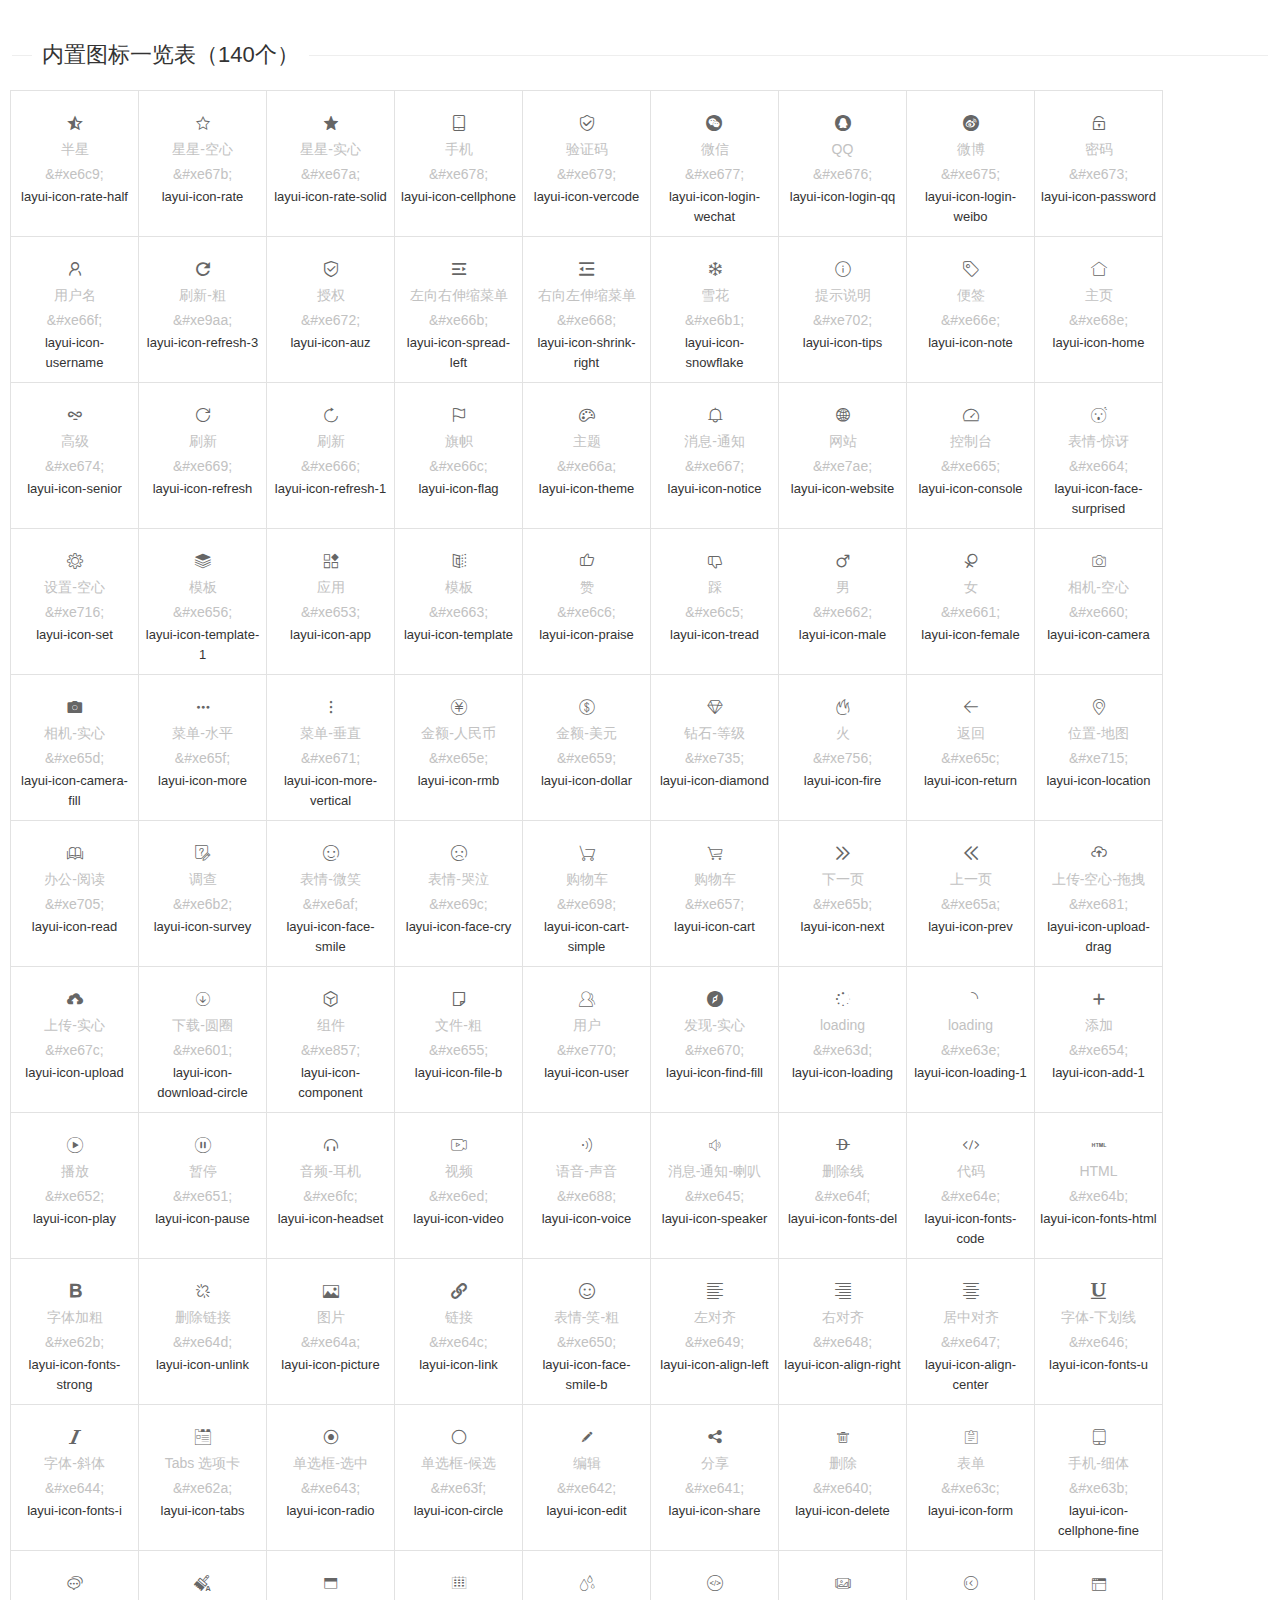
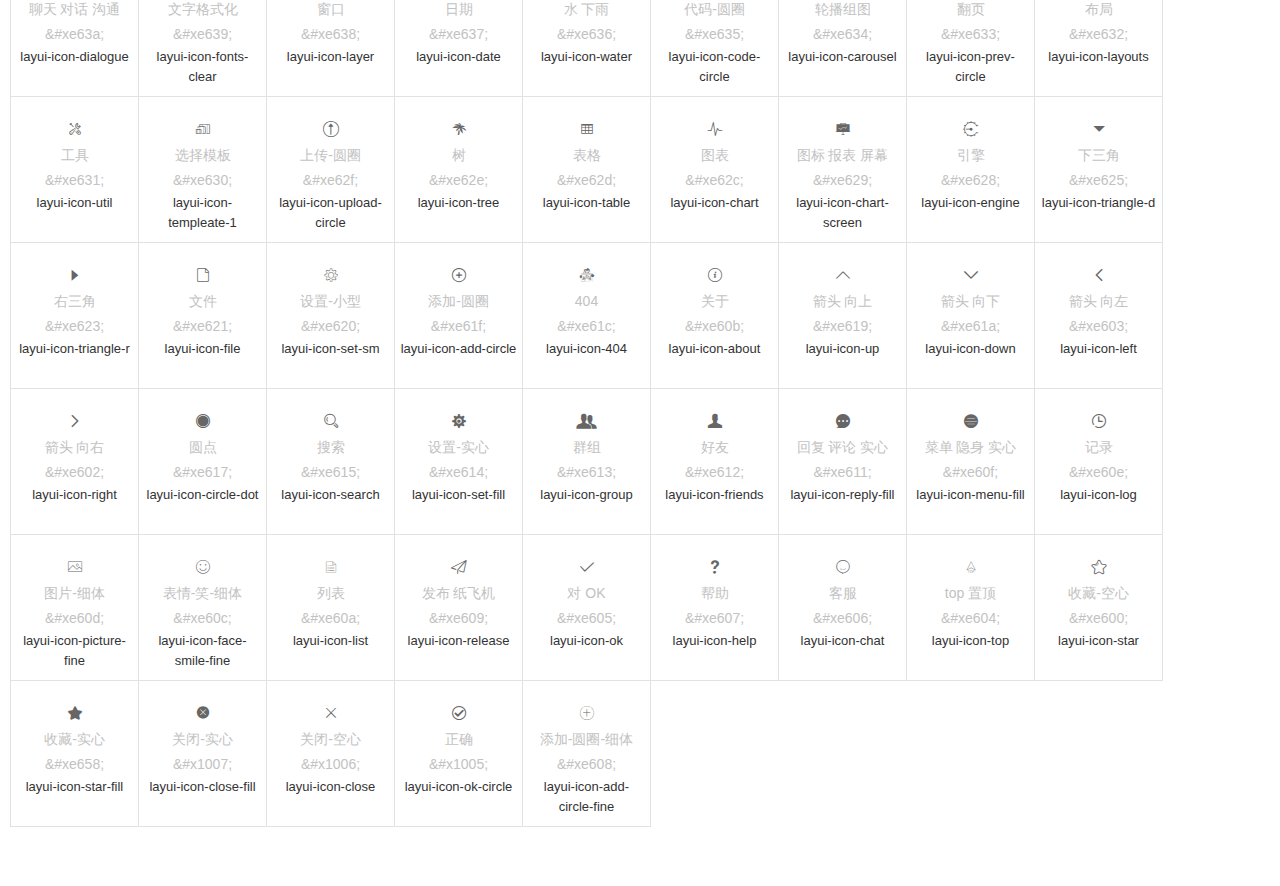
<file: src/main/resources/static/resources/page/icon.html>
<!DOCTYPE html>
<html>
<head>
	<meta charset="utf-8">
	<title>后台管理模板-图标</title>
	<meta name="renderer" content="webkit">
	<meta http-equiv="X-UA-Compatible" content="IE=edge,chrome=1">
	<meta name="viewport" content="width=device-width, initial-scale=1, maximum-scale=1">
	<meta name="apple-mobile-web-app-status-bar-style" content="black">
	<meta name="apple-mobile-web-app-capable" content="yes">
	<meta name="format-detection" content="telephone=no">
	<link rel="stylesheet" href="../../resources/layui/css/layui.css" media="all" />
	<link rel="stylesheet" href="../../resources/css/public.css" media="all" />
	<style type="text/css">
	
.site-title{ margin: 30px 0 20px;}
.site-title fieldset{border: none; padding: 0; border-top: 1px solid #eee;}
.site-title fieldset legend{margin-left: 20px;  padding: 0 10px; font-size: 22px; font-weight: 300;}

.site-text a{color: #01AAED;}
.site-h1{margin-bottom: 20px; line-height: 60px; padding-bottom: 10px; color: #393D49; border-bottom: 1px solid #eee;  font-size: 28px; font-weight: 300;}
.site-h1 .layui-icon{position: relative; top: 5px; font-size: 50px; margin-right: 10px;}
.site-text{position:relative;}
.site-text p{margin-bottom: 10px;  line-height:22px;}
.site-text em{padding: 0 3px; font-weight: 500; font-style: italic; color: #666;}
.site-text code{margin:0 5px; padding: 3px 10px; border: 1px solid #e2e2e2; background-color: #fbfbfb; color: #666; border-radius: 2px;}

.site-table{width: 100%; margin: 10px 0;}
.site-table thead{background-color:#f2f2f2; }
.site-table th, 
.site-table td{padding: 6px 15px; min-height: 20px; line-height: 20px; border:1px solid #ddd; font-size: 14px; font-weight: 400;}
.site-table tr:nth-child(even){background: #fbfbfb;}

.site-block{padding: 20px; border: 1px solid #eee;}
.site-block .layui-form{margin-right: 200px;}

/* 鏇存柊鏃ュ織 */
.site-changelog .layui-timeline-title h2{display: inline-block;}
.site-changelog .layui-timeline-title .layui-badge-rim{top: -2px; left: 10px;}

/* 棰滆壊 */
.site-doc-color{font-size: 0;}
.site-doc-color li{display: inline-block; vertical-align: middle; width: 180px; margin-left: 20px; margin-bottom: 20px; padding: 20px 10px; color: #fff; text-align: center; border-radius: 2px; line-height: 22px; font-size: 14px;}
.site-doc-color li p[tips]{opacity: 0.8; font-size: 12px;}

.site-doc-necolor li{width: 108px; margin-top: 15px; margin-left: 0; border-radius: 0;}

.site-doc-bgcolor li{padding: 10px;}

/* 瀹牸 */
.site-doc-icon{margin-bottom: 50px; font-size: 0;}
.site-doc-icon li{display: inline-block; vertical-align: middle; width: 127px; height: 105px; line-height: 25px; padding: 20px 0; margin-right: -1px; margin-bottom: -1px; border: 1px solid #e2e2e2; font-size: 14px; text-align: center; color: #666; transition: all .3s; -webkit-transition: all .3s;}
.site-doc-anim li{height: auto;}
.site-doc-icon li .layui-icon{display: inline-block; font-size: 36px;}

.site-doc-icon li .doc-icon-name,
.site-doc-icon li .doc-icon-code{color: #c2c2c2;}
.site-doc-icon li .doc-icon-fontclass{height: 40px; line-height: 20px; padding: 0 5px; font-size: 13px; color: #333; }
.site-doc-icon li:hover{background-color: #f2f2f2; color: #000;}
	</style>
</head>
<body class="childrenBody">
	<div class="site-title">
      <fieldset><legend><a name="table">内置图标一览表（140个）</a></legend></fieldset>
    </div>
    <ul class="site-doc-icon">
      <li>
        <i class="layui-icon layui-icon-rate-half"></i>
        <div class="doc-icon-name">半星</div>
        <div class="doc-icon-code">&amp;#xe6c9;</div>
        <div class="doc-icon-fontclass">layui-icon-rate-half</div>
      </li>
      <li>
        <i class="layui-icon layui-icon-rate"></i>
        <div class="doc-icon-name">星星-空心</div>
        <div class="doc-icon-code">&amp;#xe67b;</div>
        <div class="doc-icon-fontclass">layui-icon-rate</div>
      </li>
      <li>
        <i class="layui-icon layui-icon-rate-solid"></i>
        <div class="doc-icon-name">星星-实心</div>
        <div class="doc-icon-code">&amp;#xe67a;</div>
        <div class="doc-icon-fontclass">layui-icon-rate-solid</div>
      </li>
      <li>
        <i class="layui-icon layui-icon-cellphone"></i>
        <div class="doc-icon-name">手机</div>
        <div class="doc-icon-code">&amp;#xe678;</div>
        <div class="doc-icon-fontclass">layui-icon-cellphone</div>
      </li>
      <li>
        <i class="layui-icon layui-icon-vercode"></i>
        <div class="doc-icon-name">验证码</div>
        <div class="doc-icon-code">&amp;#xe679;</div>
        <div class="doc-icon-fontclass">layui-icon-vercode</div>
      </li>
      <li>
        <i class="layui-icon layui-icon-login-wechat"></i>
        <div class="doc-icon-name">微信</div>
        <div class="doc-icon-code">&amp;#xe677;</div>
        <div class="doc-icon-fontclass">layui-icon-login-wechat</div>
      </li>
      <li>
        <i class="layui-icon layui-icon-login-qq"></i>
        <div class="doc-icon-name">QQ</div>
        <div class="doc-icon-code">&amp;#xe676;</div>
        <div class="doc-icon-fontclass">layui-icon-login-qq</div>
      </li>
      
      <li>
        <i class="layui-icon layui-icon-login-weibo"></i>
        <div class="doc-icon-name">微博</div>
        <div class="doc-icon-code">&amp;#xe675;</div>
        <div class="doc-icon-fontclass">layui-icon-login-weibo</div>
      </li>
      <li>
        <i class="layui-icon layui-icon-password"></i>
        <div class="doc-icon-name">密码</div>
        <div class="doc-icon-code">&amp;#xe673;</div>
        <div class="doc-icon-fontclass">layui-icon-password</div>
      </li>
      <li>
        <i class="layui-icon layui-icon-username"></i>
        <div class="doc-icon-name">用户名</div>
        <div class="doc-icon-code">&amp;#xe66f;</div>
        <div class="doc-icon-fontclass">layui-icon-username</div>
      </li>
      <li>
        <i class="layui-icon layui-icon-refresh-3"></i>
        <div class="doc-icon-name">刷新-粗</div>
        <div class="doc-icon-code">&amp;#xe9aa;</div>
        <div class="doc-icon-fontclass">layui-icon-refresh-3</div>
      </li>
      <li>
        <i class="layui-icon layui-icon-auz"></i>
        <div class="doc-icon-name">授权</div>
        <div class="doc-icon-code">&amp;#xe672;</div>
        <div class="doc-icon-fontclass">layui-icon-auz</div>
      </li>
      <li>
        <i class="layui-icon layui-icon-spread-left"></i>
        <div class="doc-icon-name">左向右伸缩菜单</div>
        <div class="doc-icon-code">&amp;#xe66b;</div>
        <div class="doc-icon-fontclass">layui-icon-spread-left</div>
      </li>
      <li>
        <i class="layui-icon layui-icon-shrink-right"></i>
        <div class="doc-icon-name">右向左伸缩菜单</div>
        <div class="doc-icon-code">&amp;#xe668;</div>
        <div class="doc-icon-fontclass">layui-icon-shrink-right</div>
      </li>
      
      <li>
        <i class="layui-icon layui-icon-snowflake"></i>
        <div class="doc-icon-name">雪花</div>
        <div class="doc-icon-code">&amp;#xe6b1;</div>
        <div class="doc-icon-fontclass">layui-icon-snowflake</div>
      </li>
      <li>
        <i class="layui-icon layui-icon-tips"></i>
        <div class="doc-icon-name">提示说明</div>
        <div class="doc-icon-code">&amp;#xe702;</div>
        <div class="doc-icon-fontclass">layui-icon-tips</div>
      </li>
      <li>
        <i class="layui-icon layui-icon-note"></i>
        <div class="doc-icon-name">便签</div>
        <div class="doc-icon-code">&amp;#xe66e;</div>
        <div class="doc-icon-fontclass">layui-icon-note</div>
      </li>
      <li>
        <i class="layui-icon layui-icon-home"></i>
        <div class="doc-icon-name">主页</div>
        <div class="doc-icon-code">&amp;#xe68e;</div>
        <div class="doc-icon-fontclass">layui-icon-home</div>
      </li>
      <li>
        <i class="layui-icon layui-icon-senior"></i>
        <div class="doc-icon-name">高级</div>
        <div class="doc-icon-code">&amp;#xe674;</div>
        <div class="doc-icon-fontclass">layui-icon-senior</div>
      </li>
      <li>
        <i class="layui-icon layui-icon-refresh"></i>
        <div class="doc-icon-name">刷新</div>
        <div class="doc-icon-code">&amp;#xe669;</div>
        <div class="doc-icon-fontclass">layui-icon-refresh</div>
      </li>
      <li>
        <i class="layui-icon layui-icon-refresh-1"></i>
        <div class="doc-icon-name">刷新</div>
        <div class="doc-icon-code">&amp;#xe666;</div>
        <div class="doc-icon-fontclass">layui-icon-refresh-1</div>
      </li>
      <li>
        <i class="layui-icon layui-icon-flag"></i>
        <div class="doc-icon-name">旗帜</div>
        <div class="doc-icon-code">&amp;#xe66c;</div>
        <div class="doc-icon-fontclass">layui-icon-flag</div>
      </li>
      <li>
        <i class="layui-icon layui-icon-theme"></i>
        <div class="doc-icon-name">主题</div>
        <div class="doc-icon-code">&amp;#xe66a;</div>
        <div class="doc-icon-fontclass">layui-icon-theme</div>
      </li>
      <li>
        <i class="layui-icon layui-icon-notice"></i>
        <div class="doc-icon-name">消息-通知</div>
        <div class="doc-icon-code">&amp;#xe667;</div>
        <div class="doc-icon-fontclass">layui-icon-notice</div>
      </li>
      <li>
        <i class="layui-icon layui-icon-website"></i>
        <div class="doc-icon-name">网站</div>
        <div class="doc-icon-code">&amp;#xe7ae;</div>
        <div class="doc-icon-fontclass">layui-icon-website</div>
      </li>
      <li>
        <i class="layui-icon layui-icon-console"></i>
        <div class="doc-icon-name">控制台</div>
        <div class="doc-icon-code">&amp;#xe665;</div>
        <div class="doc-icon-fontclass">layui-icon-console</div>
      </li>
      <li>
        <i class="layui-icon layui-icon-face-surprised"></i>
        <div class="doc-icon-name">表情-惊讶</div>
        <div class="doc-icon-code">&amp;#xe664;</div>
        <div class="doc-icon-fontclass">layui-icon-face-surprised</div>
      </li>
      <li>
        <i class="layui-icon layui-icon-set"></i>
        <div class="doc-icon-name">设置-空心</div>
        <div class="doc-icon-code">&amp;#xe716;</div>
        <div class="doc-icon-fontclass">layui-icon-set</div>
      </li>
      
      <li>
        <i class="layui-icon layui-icon-template-1"></i>
        <div class="doc-icon-name">模板</div>
        <div class="doc-icon-code">&amp;#xe656;</div>
        <div class="doc-icon-fontclass">layui-icon-template-1</div>
      </li>
      <li>
        <i class="layui-icon layui-icon-app"></i>
        <div class="doc-icon-name">应用</div>
        <div class="doc-icon-code">&amp;#xe653;</div>
        <div class="doc-icon-fontclass">layui-icon-app</div>
      </li>
      <li>
        <i class="layui-icon layui-icon-template"></i>
        <div class="doc-icon-name">模板</div>
        <div class="doc-icon-code">&amp;#xe663;</div>
        <div class="doc-icon-fontclass">layui-icon-template</div>
      </li>
      <li>
        <i class="layui-icon layui-icon-praise"></i>
        <div class="doc-icon-name">赞</div>
        <div class="doc-icon-code">&amp;#xe6c6;</div>
        <div class="doc-icon-fontclass">layui-icon-praise</div>
      </li>
      <li>
        <i class="layui-icon layui-icon-tread"></i>
        <div class="doc-icon-name">踩</div>
        <div class="doc-icon-code">&amp;#xe6c5;</div>
        <div class="doc-icon-fontclass">layui-icon-tread</div>
      </li>
      <li>
        <i class="layui-icon layui-icon-male"></i>
        <div class="doc-icon-name">男</div>
        <div class="doc-icon-code">&amp;#xe662;</div>
        <div class="doc-icon-fontclass">layui-icon-male</div>
      </li>
      
      <li>
        <i class="layui-icon layui-icon-female"></i>
        <div class="doc-icon-name">女</div>
        <div class="doc-icon-code">&amp;#xe661;</div>
        <div class="doc-icon-fontclass">layui-icon-female</div>
      </li>
      <li>
        <i class="layui-icon layui-icon-camera"></i>
        <div class="doc-icon-name">相机-空心</div>
        <div class="doc-icon-code">&amp;#xe660;</div>
        <div class="doc-icon-fontclass">layui-icon-camera</div>
      </li>
      <li>
        <i class="layui-icon layui-icon-camera-fill"></i>
        <div class="doc-icon-name">相机-实心</div>
        <div class="doc-icon-code">&amp;#xe65d;</div>
        <div class="doc-icon-fontclass">layui-icon-camera-fill</div>
      </li>
      <li>
        <i class="layui-icon layui-icon-more"></i>
        <div class="doc-icon-name">菜单-水平</div>
        <div class="doc-icon-code">&amp;#xe65f;</div>
        <div class="doc-icon-fontclass">layui-icon-more</div>
      </li>
      <li>
        <i class="layui-icon layui-icon-more-vertical"></i>
        <div class="doc-icon-name">菜单-垂直</div>
        <div class="doc-icon-code">&amp;#xe671;</div>
        <div class="doc-icon-fontclass">layui-icon-more-vertical</div>
      </li>
      <li>
        <i class="layui-icon layui-icon-rmb"></i>
        <div class="doc-icon-name">金额-人民币</div>
        <div class="doc-icon-code">&amp;#xe65e;</div>
        <div class="doc-icon-fontclass">layui-icon-rmb</div>
      </li>
      <li>
        <i class="layui-icon layui-icon-dollar"></i>
        <div class="doc-icon-name">金额-美元</div>
        <div class="doc-icon-code">&amp;#xe659;</div>
        <div class="doc-icon-fontclass">layui-icon-dollar</div>
      </li>
      <li>
        <i class="layui-icon layui-icon-diamond"></i>
        <div class="doc-icon-name">钻石-等级</div>
        <div class="doc-icon-code">&amp;#xe735;</div>
        <div class="doc-icon-fontclass">layui-icon-diamond</div>
      </li>
      
      <li>
        <i class="layui-icon layui-icon-fire"></i>
        <div class="doc-icon-name">火</div>
        <div class="doc-icon-code">&amp;#xe756;</div>
        <div class="doc-icon-fontclass">layui-icon-fire</div>
      </li>
      <li>
        <i class="layui-icon layui-icon-return"></i>
        <div class="doc-icon-name">返回</div>
        <div class="doc-icon-code">&amp;#xe65c;</div>
        <div class="doc-icon-fontclass">layui-icon-return</div>
      </li>
      <li>
        <i class="layui-icon layui-icon-location"></i>
        <div class="doc-icon-name">位置-地图</div>
        <div class="doc-icon-code">&amp;#xe715;</div>
        <div class="doc-icon-fontclass">layui-icon-location</div>
      </li>
      <li>
        <i class="layui-icon layui-icon-read"></i>
        <div class="doc-icon-name">办公-阅读</div>
        <div class="doc-icon-code">&amp;#xe705;</div>
        <div class="doc-icon-fontclass">layui-icon-read</div>
      </li>
      <li>
        <i class="layui-icon layui-icon-survey"></i>
        <div class="doc-icon-name">调查</div>
        <div class="doc-icon-code">&amp;#xe6b2;</div>
        <div class="doc-icon-fontclass">layui-icon-survey</div>
      </li>
      <li>
        <i class="layui-icon layui-icon-face-smile"></i>
        <div class="doc-icon-name">表情-微笑</div>
        <div class="doc-icon-code">&amp;#xe6af;</div>
        <div class="doc-icon-fontclass">layui-icon-face-smile</div>
      </li>
      <li>
        <i class="layui-icon layui-icon-face-cry"></i>
        <div class="doc-icon-name">表情-哭泣</div>
        <div class="doc-icon-code">&amp;#xe69c;</div>
        <div class="doc-icon-fontclass">layui-icon-face-cry</div>
      </li>
      
      <li>
        <i class="layui-icon layui-icon-cart-simple"></i>
        <div class="doc-icon-name">购物车</div>
        <div class="doc-icon-code">&amp;#xe698;</div>
        <div class="doc-icon-fontclass">layui-icon-cart-simple</div>
      </li>
      <li>
        <i class="layui-icon layui-icon-cart"></i>
        <div class="doc-icon-name">购物车</div>
        <div class="doc-icon-code">&amp;#xe657;</div>
        <div class="doc-icon-fontclass">layui-icon-cart</div>
      </li>
      <li>
        <i class="layui-icon layui-icon-next"></i>
        <div class="doc-icon-name">下一页</div>
        <div class="doc-icon-code">&amp;#xe65b;</div>
        <div class="doc-icon-fontclass">layui-icon-next</div>
      </li>
      <li>
        <i class="layui-icon layui-icon-prev"></i>
        <div class="doc-icon-name">上一页</div>
        <div class="doc-icon-code">&amp;#xe65a;</div>
        <div class="doc-icon-fontclass">layui-icon-prev</div>
      </li>
      <li>
        <i class="layui-icon layui-icon-upload-drag"></i>
        <div class="doc-icon-name">上传-空心-拖拽</div>
        <div class="doc-icon-code">&amp;#xe681;</div>
        <div class="doc-icon-fontclass">layui-icon-upload-drag</div>
      </li>
      <li>
        <i class="layui-icon layui-icon-upload"></i>
        <div class="doc-icon-name">上传-实心</div>
        <div class="doc-icon-code">&amp;#xe67c;</div>
        <div class="doc-icon-fontclass">layui-icon-upload</div>
      </li>
      <li>
        <i class="layui-icon layui-icon-download-circle"></i>
        <div class="doc-icon-name">下载-圆圈</div>
        <div class="doc-icon-code">&amp;#xe601;</div>
        <div class="doc-icon-fontclass">layui-icon-download-circle</div>
      </li>
      
      <li>
        <i class="layui-icon layui-icon-component"></i>
        <div class="doc-icon-name">组件</div>
        <div class="doc-icon-code">&amp;#xe857;</div>
        <div class="doc-icon-fontclass">layui-icon-component</div>
      </li>
      <li>
        <i class="layui-icon layui-icon-file-b"></i>
        <div class="doc-icon-name">文件-粗</div>
        <div class="doc-icon-code">&amp;#xe655;</div>
        <div class="doc-icon-fontclass">layui-icon-file-b</div>
      </li>
      <li>
        <i class="layui-icon layui-icon-user"></i>
        <div class="doc-icon-name">用户</div>
        <div class="doc-icon-code">&amp;#xe770;</div>
        <div class="doc-icon-fontclass">layui-icon-user</div>
      </li>
      <li>
        <i class="layui-icon layui-icon-find-fill"></i>
        <div class="doc-icon-name">发现-实心</div>
        <div class="doc-icon-code">&amp;#xe670;</div>
        <div class="doc-icon-fontclass">layui-icon-find-fill</div>
      </li>
      <li>
        <i class="layui-icon layui-icon-loading layui-icon layui-anim layui-anim-rotate layui-anim-loop"></i>
        <div class="doc-icon-name">loading</div>
        <div class="doc-icon-code">&amp;#xe63d;</div>
        <div class="doc-icon-fontclass">layui-icon-loading</div>
      </li>
      <li>
        <i class="layui-icon layui-icon-loading-1 layui-icon layui-anim layui-anim-rotate layui-anim-loop"></i>
        <div class="doc-icon-name">loading</div>
        <div class="doc-icon-code">&amp;#xe63e;</div>
        <div class="doc-icon-fontclass">layui-icon-loading-1</div>
      </li>
      <li>
        <i class="layui-icon layui-icon-add-1"></i>
        <div class="doc-icon-name">添加</div>
        <div class="doc-icon-code">&amp;#xe654;</div>
        <div class="doc-icon-fontclass">layui-icon-add-1</div>
      </li>
      
      <li>
        <i class="layui-icon layui-icon-play"></i>
        <div class="doc-icon-name">播放</div>
        <div class="doc-icon-code">&amp;#xe652;</div>
        <div class="doc-icon-fontclass">layui-icon-play</div>
      </li>
      <li>
        <i class="layui-icon layui-icon-pause"></i>
        <div class="doc-icon-name">暂停</div>
        <div class="doc-icon-code">&amp;#xe651;</div>
        <div class="doc-icon-fontclass">layui-icon-pause</div>
      </li>
      <li>
        <i class="layui-icon layui-icon-headset"></i>
        <div class="doc-icon-name">音频-耳机</div>
        <div class="doc-icon-code">&amp;#xe6fc;</div>
        <div class="doc-icon-fontclass">layui-icon-headset</div>
      </li>
      <li>
        <i class="layui-icon layui-icon-video"></i>
        <div class="doc-icon-name">视频</div>
        <div class="doc-icon-code">&amp;#xe6ed;</div>
        <div class="doc-icon-fontclass">layui-icon-video</div>
      </li>
      <li>
        <i class="layui-icon layui-icon-voice"></i>
        <div class="doc-icon-name">语音-声音</div>
        <div class="doc-icon-code">&amp;#xe688;</div>
        <div class="doc-icon-fontclass">layui-icon-voice</div>
      </li>
      <li>
        <i class="layui-icon layui-icon-speaker"></i>
        <div class="doc-icon-name">消息-通知-喇叭</div>
        <div class="doc-icon-code">&amp;#xe645;</div>
        <div class="doc-icon-fontclass">layui-icon-speaker</div>
      </li>
      <li>
        <i class="layui-icon layui-icon-fonts-del"></i>
        <div class="doc-icon-name">删除线</div>
        <div class="doc-icon-code">&amp;#xe64f;</div>
        <div class="doc-icon-fontclass">layui-icon-fonts-del</div>
      </li>
      
      <li>
        <i class="layui-icon layui-icon-fonts-code"></i>
        <div class="doc-icon-name">代码</div>
        <div class="doc-icon-code">&amp;#xe64e;</div>
        <div class="doc-icon-fontclass">layui-icon-fonts-code</div>
      </li>
      <li>
        <i class="layui-icon layui-icon-fonts-html"></i>
        <div class="doc-icon-name">HTML</div>
        <div class="doc-icon-code">&amp;#xe64b;</div>
        <div class="doc-icon-fontclass">layui-icon-fonts-html</div>
      </li>
      <li>
        <i class="layui-icon layui-icon-fonts-strong"></i>
        <div class="doc-icon-name">字体加粗</div>
        <div class="doc-icon-code">&amp;#xe62b;</div>
        <div class="doc-icon-fontclass">layui-icon-fonts-strong</div>
      </li>
      <li>
        <i class="layui-icon layui-icon-unlink"></i>
        <div class="doc-icon-name">删除链接</div>
        <div class="doc-icon-code">&amp;#xe64d;</div>
        <div class="doc-icon-fontclass">layui-icon-unlink</div>
      </li>
      <li>
        <i class="layui-icon layui-icon-picture"></i>
        <div class="doc-icon-name">图片</div>
        <div class="doc-icon-code">&amp;#xe64a;</div>
        <div class="doc-icon-fontclass">layui-icon-picture</div>
      </li>
      <li>
        <i class="layui-icon layui-icon-link"></i>
        <div class="doc-icon-name">链接</div>
        <div class="doc-icon-code">&amp;#xe64c;</div>
        <div class="doc-icon-fontclass">layui-icon-link</div>
      </li>
      <li>
        <i class="layui-icon layui-icon-face-smile-b"></i>
        <div class="doc-icon-name">表情-笑-粗</div>
        <div class="doc-icon-code">&amp;#xe650;</div>
        <div class="doc-icon-fontclass">layui-icon-face-smile-b</div>
      </li>
      
      <li>
        <i class="layui-icon layui-icon-align-left"></i>
        <div class="doc-icon-name">左对齐</div>
        <div class="doc-icon-code">&amp;#xe649;</div>
        <div class="doc-icon-fontclass">layui-icon-align-left</div>
      </li>
      <li>
        <i class="layui-icon layui-icon-align-right"></i>
        <div class="doc-icon-name">右对齐</div>
        <div class="doc-icon-code">&amp;#xe648;</div>
        <div class="doc-icon-fontclass">layui-icon-align-right</div>
      </li>
      <li>
        <i class="layui-icon layui-icon-align-center"></i>
        <div class="doc-icon-name">居中对齐</div>
        <div class="doc-icon-code">&amp;#xe647;</div>
        <div class="doc-icon-fontclass">layui-icon-align-center</div>
      </li>
      <li>
        <i class="layui-icon layui-icon-fonts-u"></i>
        <div class="doc-icon-name">字体-下划线</div>
        <div class="doc-icon-code">&amp;#xe646;</div>
        <div class="doc-icon-fontclass">layui-icon-fonts-u</div>
      </li>
      <li>
        <i class="layui-icon layui-icon-fonts-i"></i>
        <div class="doc-icon-name">字体-斜体</div>
        <div class="doc-icon-code">&amp;#xe644;</div>
        <div class="doc-icon-fontclass">layui-icon-fonts-i</div>
      </li>
      <li>
        <i class="layui-icon layui-icon-tabs"></i>
        <div class="doc-icon-name">Tabs 选项卡</div>
        <div class="doc-icon-code">&amp;#xe62a;</div>
        <div class="doc-icon-fontclass">layui-icon-tabs</div>
      </li>
      <li>
        <i class="layui-icon layui-icon-radio"></i>
        <div class="doc-icon-name">单选框-选中</div>
        <div class="doc-icon-code">&amp;#xe643;</div>
        <div class="doc-icon-fontclass">layui-icon-radio</div>
      </li>
      
      <li>
        <i class="layui-icon layui-icon-circle"></i>
        <div class="doc-icon-name">单选框-候选</div>
        <div class="doc-icon-code">&amp;#xe63f;</div>
        <div class="doc-icon-fontclass">layui-icon-circle</div>
      </li>
      <li>
        <i class="layui-icon layui-icon-edit"></i>
        <div class="doc-icon-name">编辑</div>
        <div class="doc-icon-code">&amp;#xe642;</div>
        <div class="doc-icon-fontclass">layui-icon-edit</div>
      </li>
      <li>
        <i class="layui-icon layui-icon-share"></i>
        <div class="doc-icon-name">分享</div>
        <div class="doc-icon-code">&amp;#xe641;</div>
        <div class="doc-icon-fontclass">layui-icon-share</div>
      </li>
      <li>
        <i class="layui-icon layui-icon-delete"></i>
        <div class="doc-icon-name">删除</div>
        <div class="doc-icon-code">&amp;#xe640;</div>
        <div class="doc-icon-fontclass">layui-icon-delete</div>
      </li>
      <li>
        <i class="layui-icon layui-icon-form"></i>
        <div class="doc-icon-name">表单</div>
        <div class="doc-icon-code">&amp;#xe63c;</div>
        <div class="doc-icon-fontclass">layui-icon-form</div>
      </li>
      <li>
        <i class="layui-icon layui-icon-cellphone-fine"></i>
        <div class="doc-icon-name">手机-细体</div>
        <div class="doc-icon-code">&amp;#xe63b;</div>
        <div class="doc-icon-fontclass">layui-icon-cellphone-fine</div>
      </li>
      <li>
        <i class="layui-icon layui-icon-dialogue"></i>
        <div class="doc-icon-name">聊天 对话 沟通</div>
        <div class="doc-icon-code">&amp;#xe63a;</div>
        <div class="doc-icon-fontclass">layui-icon-dialogue</div>
      </li>
      
      <li>
        <i class="layui-icon layui-icon-fonts-clear"></i>
        <div class="doc-icon-name">文字格式化</div>
        <div class="doc-icon-code">&amp;#xe639;</div>
        <div class="doc-icon-fontclass">layui-icon-fonts-clear</div>
      </li>
      <li>
        <i class="layui-icon layui-icon-layer"></i>
        <div class="doc-icon-name">窗口</div>
        <div class="doc-icon-code">&amp;#xe638;</div>
        <div class="doc-icon-fontclass">layui-icon-layer</div>
      </li>
      <li>
        <i class="layui-icon layui-icon-date"></i>
        <div class="doc-icon-name">日期</div>
        <div class="doc-icon-code">&amp;#xe637;</div>
        <div class="doc-icon-fontclass">layui-icon-date</div>
      </li>
      <li>
        <i class="layui-icon layui-icon-water"></i>
        <div class="doc-icon-name">水 下雨</div>
        <div class="doc-icon-code">&amp;#xe636;</div>
        <div class="doc-icon-fontclass">layui-icon-water</div>
      </li>
      <li>
        <i class="layui-icon layui-icon-code-circle"></i>
        <div class="doc-icon-name">代码-圆圈</div>
        <div class="doc-icon-code">&amp;#xe635;</div>
        <div class="doc-icon-fontclass">layui-icon-code-circle</div>
      </li>
      <li>
        <i class="layui-icon layui-icon-carousel"></i>
        <div class="doc-icon-name">轮播组图</div>
        <div class="doc-icon-code">&amp;#xe634;</div>
        <div class="doc-icon-fontclass">layui-icon-carousel</div>
      </li>
      <li>
        <i class="layui-icon layui-icon-prev-circle"></i>
        <div class="doc-icon-name">翻页</div>
        <div class="doc-icon-code">&amp;#xe633;</div>
        <div class="doc-icon-fontclass">layui-icon-prev-circle</div>
      </li>
      
      <li>
        <i class="layui-icon layui-icon-layouts"></i>
        <div class="doc-icon-name">布局</div>
        <div class="doc-icon-code">&amp;#xe632;</div>
        <div class="doc-icon-fontclass">layui-icon-layouts</div>
      </li>
      <li>
        <i class="layui-icon layui-icon-util"></i>
        <div class="doc-icon-name">工具</div>
        <div class="doc-icon-code">&amp;#xe631;</div>
        <div class="doc-icon-fontclass">layui-icon-util</div>
      </li>
      <li>
        <i class="layui-icon layui-icon-templeate-1"></i>
        <div class="doc-icon-name">选择模板</div>
        <div class="doc-icon-code">&amp;#xe630;</div>
        <div class="doc-icon-fontclass">layui-icon-templeate-1</div>
      </li>
      <li>
        <i class="layui-icon layui-icon-upload-circle"></i>
        <div class="doc-icon-name">上传-圆圈</div>
        <div class="doc-icon-code">&amp;#xe62f;</div>
        <div class="doc-icon-fontclass">layui-icon-upload-circle</div>
      </li>
      <li>
        <i class="layui-icon layui-icon-tree"></i>
        <div class="doc-icon-name">树</div>
        <div class="doc-icon-code">&amp;#xe62e;</div>
        <div class="doc-icon-fontclass">layui-icon-tree</div>
      </li>
      <li>
        <i class="layui-icon layui-icon-table"></i>
        <div class="doc-icon-name">表格</div>
        <div class="doc-icon-code">&amp;#xe62d;</div>
        <div class="doc-icon-fontclass">layui-icon-table</div>
      </li>
      <li>
        <i class="layui-icon layui-icon-chart"></i>
        <div class="doc-icon-name">图表</div>
        <div class="doc-icon-code">&amp;#xe62c;</div>
        <div class="doc-icon-fontclass">layui-icon-chart</div>
      </li>
      
      <li>
        <i class="layui-icon layui-icon-chart-screen"></i>
        <div class="doc-icon-name">图标 报表 屏幕</div>
        <div class="doc-icon-code">&amp;#xe629;</div>
        <div class="doc-icon-fontclass">layui-icon-chart-screen</div>
      </li>
      <li>
        <i class="layui-icon layui-icon-engine"></i>
        <div class="doc-icon-name">引擎</div>
        <div class="doc-icon-code">&amp;#xe628;</div>
        <div class="doc-icon-fontclass">layui-icon-engine</div>
      </li>
      <li>
        <i class="layui-icon layui-icon-triangle-d"></i>
        <div class="doc-icon-name">下三角</div>
        <div class="doc-icon-code">&amp;#xe625;</div>
        <div class="doc-icon-fontclass">layui-icon-triangle-d</div>
      </li>
      <li>
        <i class="layui-icon layui-icon-triangle-r"></i>
        <div class="doc-icon-name">右三角</div>
        <div class="doc-icon-code">&amp;#xe623;</div>
        <div class="doc-icon-fontclass">layui-icon-triangle-r</div>
      </li>
      <li>
        <i class="layui-icon layui-icon-file"></i>
        <div class="doc-icon-name">文件</div>
        <div class="doc-icon-code">&amp;#xe621;</div>
        <div class="doc-icon-fontclass">layui-icon-file</div>
      </li>
      <li>
        <i class="layui-icon layui-icon-set-sm"></i>
        <div class="doc-icon-name">设置-小型</div>
        <div class="doc-icon-code">&amp;#xe620;</div>
        <div class="doc-icon-fontclass">layui-icon-set-sm</div>
      </li>
      <li>
        <i class="layui-icon layui-icon-add-circle"></i>
        <div class="doc-icon-name">添加-圆圈</div>
        <div class="doc-icon-code">&amp;#xe61f;</div>
        <div class="doc-icon-fontclass">layui-icon-add-circle</div>
      </li>
      
      
      <li>
        <i class="layui-icon layui-icon-404"></i>
        <div class="doc-icon-name">404</div>
        <div class="doc-icon-code">&amp;#xe61c;</div>
        <div class="doc-icon-fontclass">layui-icon-404</div>
      </li>
      <li>
        <i class="layui-icon layui-icon-about"></i>
        <div class="doc-icon-name">关于</div>
        <div class="doc-icon-code">&amp;#xe60b;</div>
        <div class="doc-icon-fontclass">layui-icon-about</div>
      </li>
      <li>
        <i class="layui-icon layui-icon-up"></i>
        <div class="doc-icon-name">箭头 向上</div>
        <div class="doc-icon-code">&amp;#xe619;</div>
        <div class="doc-icon-fontclass">layui-icon-up</div>
      </li>
      <li>
        <i class="layui-icon layui-icon-down"></i>
        <div class="doc-icon-name">箭头 向下</div>
        <div class="doc-icon-code">&amp;#xe61a;</div>
        <div class="doc-icon-fontclass">layui-icon-down</div>
      </li>
      <li>
        <i class="layui-icon layui-icon-left"></i>
        <div class="doc-icon-name">箭头 向左</div>
        <div class="doc-icon-code">&amp;#xe603;</div>
        <div class="doc-icon-fontclass">layui-icon-left</div>
      </li>
      <li>
        <i class="layui-icon layui-icon-right"></i>
        <div class="doc-icon-name">箭头 向右</div>
        <div class="doc-icon-code">&amp;#xe602;</div>
        <div class="doc-icon-fontclass">layui-icon-right</div>
      </li>
      <li>
        <i class="layui-icon layui-icon-circle-dot"></i>
        <div class="doc-icon-name">圆点</div>
        <div class="doc-icon-code">&amp;#xe617;</div>
        <div class="doc-icon-fontclass">layui-icon-circle-dot</div>
      </li>
      
      <li>
        <i class="layui-icon layui-icon-search"></i>
        <div class="doc-icon-name">搜索</div>
        <div class="doc-icon-code">&amp;#xe615;</div>
        <div class="doc-icon-fontclass">layui-icon-search</div>
      </li>
      <li>
        <i class="layui-icon layui-icon-set-fill"></i>
        <div class="doc-icon-name">设置-实心</div>
        <div class="doc-icon-code">&amp;#xe614;</div>
        <div class="doc-icon-fontclass">layui-icon-set-fill</div>
      </li>
      <li>
        <i class="layui-icon layui-icon-group"></i>
        <div class="doc-icon-name">群组</div>
        <div class="doc-icon-code">&amp;#xe613;</div>
        <div class="doc-icon-fontclass">layui-icon-group</div>
      </li>
      <li>
        <i class="layui-icon layui-icon-friends"></i>
        <div class="doc-icon-name">好友</div>
        <div class="doc-icon-code">&amp;#xe612;</div>
        <div class="doc-icon-fontclass">layui-icon-friends</div>
      </li>
      <li>
        <i class="layui-icon layui-icon-reply-fill"></i>
        <div class="doc-icon-name">回复 评论 实心</div>
        <div class="doc-icon-code">&amp;#xe611;</div>
        <div class="doc-icon-fontclass">layui-icon-reply-fill</div>
      </li>
      <li>
        <i class="layui-icon layui-icon-menu-fill"></i>
        <div class="doc-icon-name">菜单 隐身 实心</div>
        <div class="doc-icon-code">&amp;#xe60f;</div>
        <div class="doc-icon-fontclass">layui-icon-menu-fill</div>
      </li>
      <li>
        <i class="layui-icon layui-icon-log"></i>
        <div class="doc-icon-name">记录</div>
        <div class="doc-icon-code">&amp;#xe60e;</div>
        <div class="doc-icon-fontclass">layui-icon-log</div>
      </li>
      
      <li>
        <i class="layui-icon layui-icon-picture-fine"></i>
        <div class="doc-icon-name">图片-细体</div>
        <div class="doc-icon-code">&amp;#xe60d;</div>
        <div class="doc-icon-fontclass">layui-icon-picture-fine</div>
      </li>
      <li>
        <i class="layui-icon layui-icon-face-smile-fine"></i>
        <div class="doc-icon-name">表情-笑-细体</div>
        <div class="doc-icon-code">&amp;#xe60c;</div>
        <div class="doc-icon-fontclass">layui-icon-face-smile-fine</div>
      </li>
      <li>
        <i class="layui-icon layui-icon-list"></i>
        <div class="doc-icon-name">列表</div>
        <div class="doc-icon-code">&amp;#xe60a;</div>
        <div class="doc-icon-fontclass">layui-icon-list</div>
      </li>
      <li>
        <i class="layui-icon layui-icon-release"></i>
        <div class="doc-icon-name">发布 纸飞机</div>
        <div class="doc-icon-code">&amp;#xe609;</div>
        <div class="doc-icon-fontclass">layui-icon-release</div>
      </li>
      <li>
        <i class="layui-icon layui-icon-ok"></i>
        <div class="doc-icon-name">对 OK</div>
        <div class="doc-icon-code">&amp;#xe605;</div>
        <div class="doc-icon-fontclass">layui-icon-ok</div>
      </li>
      <li>
        <i class="layui-icon layui-icon-help"></i>
        <div class="doc-icon-name">帮助</div>
        <div class="doc-icon-code">&amp;#xe607;</div>
        <div class="doc-icon-fontclass">layui-icon-help</div>
      </li>
      <li>
        <i class="layui-icon layui-icon-chat"></i>
        <div class="doc-icon-name">客服</div>
        <div class="doc-icon-code">&amp;#xe606;</div>
        <div class="doc-icon-fontclass">layui-icon-chat</div>
      </li>
      
      <li>
        <i class="layui-icon layui-icon-top"></i>
        <div class="doc-icon-name">top 置顶</div>
        <div class="doc-icon-code">&amp;#xe604;</div>
        <div class="doc-icon-fontclass">layui-icon-top</div>
      </li>
      <li>
        <i class="layui-icon layui-icon-star"></i>
        <div class="doc-icon-name">收藏-空心</div>
        <div class="doc-icon-code">&amp;#xe600;</div>
        <div class="doc-icon-fontclass">layui-icon-star</div>
      </li>
      <li>
        <i class="layui-icon layui-icon-star-fill"></i>
        <div class="doc-icon-name">收藏-实心</div>
        <div class="doc-icon-code">&amp;#xe658;</div>
        <div class="doc-icon-fontclass">layui-icon-star-fill</div>
      </li>
      <li>
        <i class="layui-icon layui-icon-close-fill"></i>
        <div class="doc-icon-name">关闭-实心</div>
        <div class="doc-icon-code">&amp;#x1007;</div>
        <div class="doc-icon-fontclass">layui-icon-close-fill</div>
      </li>
      <li>
        <i class="layui-icon layui-icon-close"></i>
        <div class="doc-icon-name">关闭-空心</div>
        <div class="doc-icon-code">&amp;#x1006;</div>
        <div class="doc-icon-fontclass">layui-icon-close</div>
      </li>
      <li>
        <i class="layui-icon layui-icon-ok-circle"></i>
        <div class="doc-icon-name">正确</div>
        <div class="doc-icon-code">&amp;#x1005;</div>
        <div class="doc-icon-fontclass">layui-icon-ok-circle</div>
      </li>
      <li>
        <i class="layui-icon layui-icon-add-circle-fine"></i>
        <div class="doc-icon-name">添加-圆圈-细体</div>
        <div class="doc-icon-code">&amp;#xe608;</div>
        <div class="doc-icon-fontclass">layui-icon-add-circle-fine</div>
      </li>
    </ul>
	<script type="text/javascript" src="../../resources/layui/layui.js"></script>
</body>
</html>
</file>
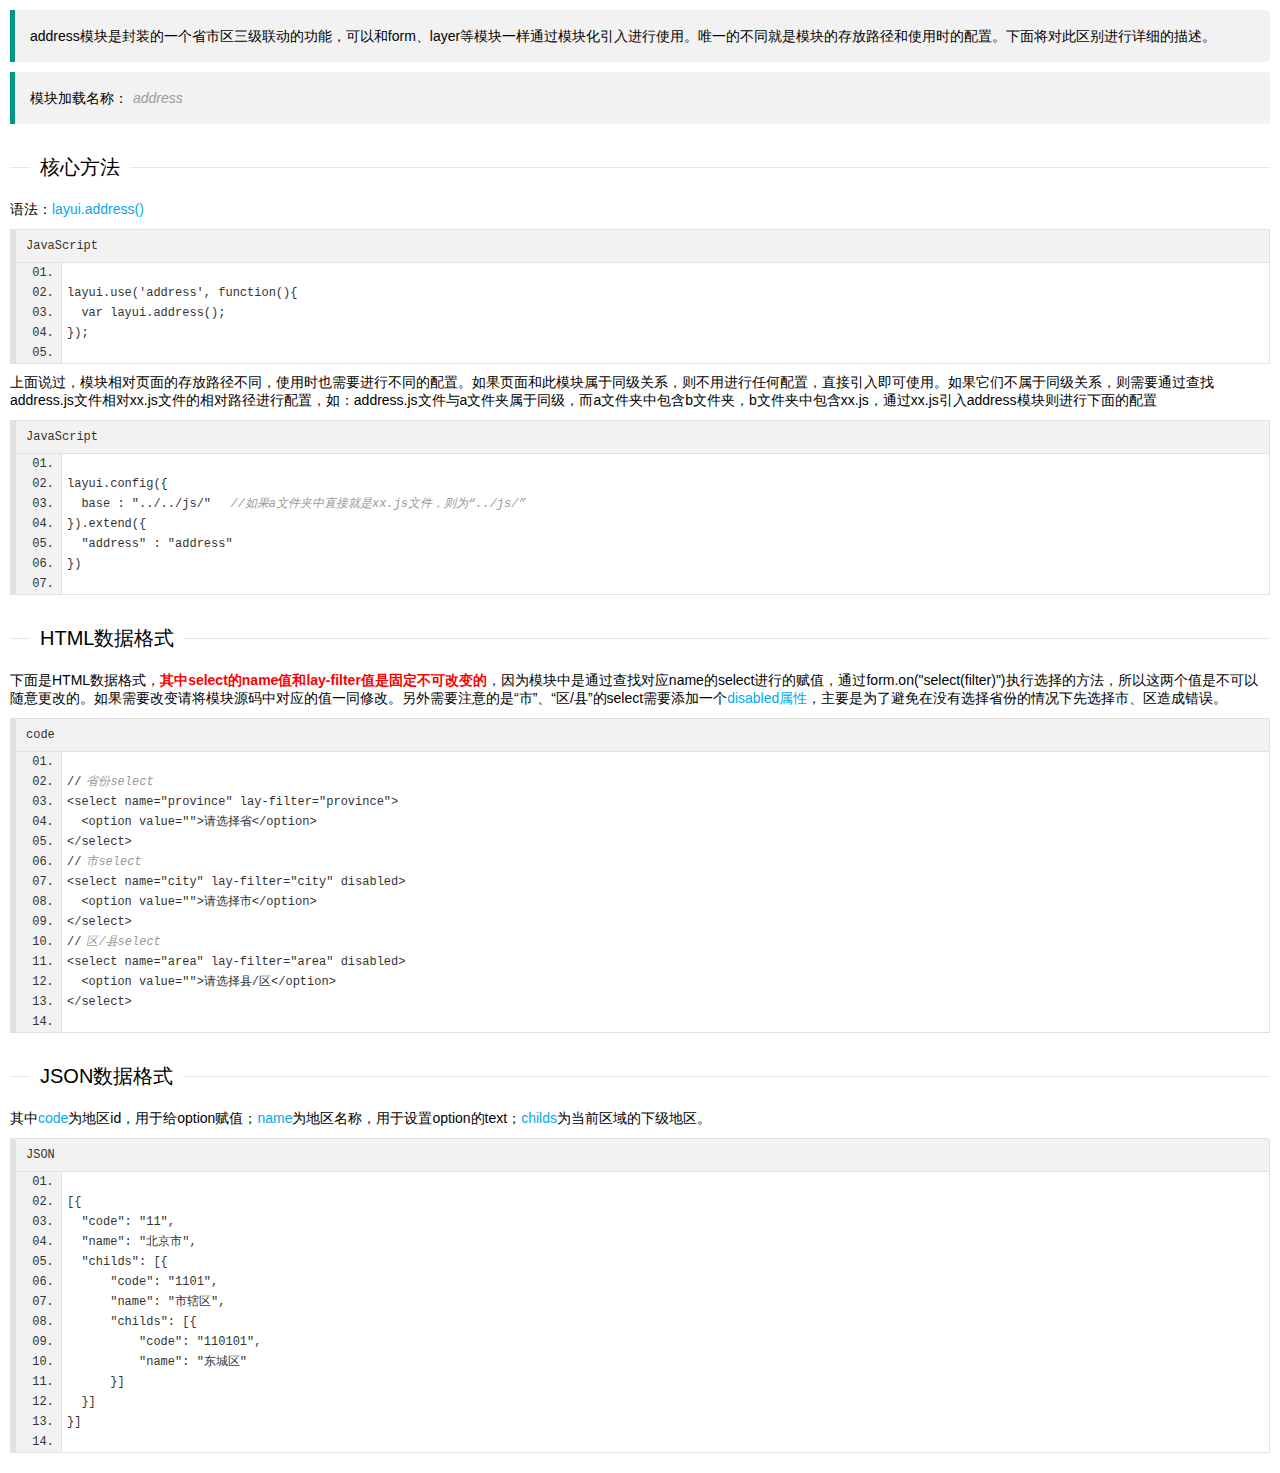
<file: src/main/resources/static/resources/page/doc/addressDoc.html>
<!DOCTYPE html>
<html>
<head>
	<meta charset="utf-8">
	<title>三级联动使用文档--layui后台管理模板 2.0</title>
	<meta name="renderer" content="webkit">
	<meta http-equiv="X-UA-Compatible" content="IE=edge,chrome=1">
	<meta name="viewport" content="width=device-width, initial-scale=1, maximum-scale=1">
	<meta name="apple-mobile-web-app-status-bar-style" content="black">
	<meta name="apple-mobile-web-app-capable" content="yes">
	<meta name="format-detection" content="telephone=no">
	<link rel="stylesheet" href="../../layui/css/layui.css" media="all" />
	<link rel="stylesheet" href="../../css/public.css" media="all" />
</head>
<body class="childrenBody">
	<blockquote class="layui-elem-quote">
		address模块是封装的一个省市区三级联动的功能，可以和form、layer等模块一样通过模块化引入进行使用。唯一的不同就是模块的存放路径和使用时的配置。下面将对此区别进行详细的描述。
	</blockquote>
	<blockquote class="layui-elem-quote">
		模块加载名称：<em class="layui-word-aux">address</em>
	</blockquote>
	<fieldset class="layui-elem-field layui-field-title magt30">
		<legend>核心方法</legend>
	</fieldset>
	<p>语法：<span class="layui-blue">layui.address()</span></p>
	<pre class="layui-code" lay-title="JavaScript">
		layui.use('address', function(){
		  var layui.address();
		});
	</pre>
	<p>上面说过，模块相对页面的存放路径不同，使用时也需要进行不同的配置。如果页面和此模块属于同级关系，则不用进行任何配置，直接引入即可使用。如果它们不属于同级关系，则需要通过查找address.js文件相对xx.js文件的相对路径进行配置，如：address.js文件与a文件夹属于同级，而a文件夹中包含b文件夹，b文件夹中包含xx.js，通过xx.js引入address模块则进行下面的配置</p>
	<pre class="layui-code" lay-title="JavaScript">
		layui.config({
		  base : "../../js/"  <em class="layui-word-aux">//如果a文件夹中直接就是xx.js文件，则为“../js/”</em>
		}).extend({
		  "address" : "address"
		})
	</pre>
	<fieldset class="layui-elem-field layui-field-title magt30">
		<legend>HTML数据格式</legend>
	</fieldset>
	<p>下面是HTML数据格式，<span class="layui-red">其中select的name值和lay-filter值是固定不可改变的</span>，因为模块中是通过查找对应name的select进行的赋值，通过form.on("select(filter)")执行选择的方法，所以这两个值是不可以随意更改的。如果需要改变请将模块源码中对应的值一同修改。另外需要注意的是“市”、“区/县”的select需要添加一个<span class="layui-blue">disabled属性</span>，主要是为了避免在没有选择省份的情况下先选择市、区造成错误。</p>
	<pre class="layui-code" lay-title="">
		//<em class="layui-word-aux">省份select</em>
		&lt;select name="province" lay-filter="province"&gt;
		  &lt;option value=""&gt;请选择省&lt;/option&gt;
		&lt;/select&gt;
		//<em class="layui-word-aux">市select</em>
		&lt;select name="city" lay-filter="city" disabled&gt;
		  &lt;option value=""&gt;请选择市&lt;/option&gt;
		&lt;/select&gt;
		//<em class="layui-word-aux">区/县select</em>
		&lt;select name="area" lay-filter="area" disabled&gt;
		  &lt;option value=""&gt;请选择县/区&lt;/option&gt;
		&lt;/select&gt;
	</pre>
	<fieldset class="layui-elem-field layui-field-title magt30">
		<legend>JSON数据格式</legend>
	</fieldset>
	<p>其中<span class="layui-blue">code</span>为地区id，用于给option赋值；<span class="layui-blue">name</span>为地区名称，用于设置option的text；<span class="layui-blue">childs</span>为当前区域的下级地区。</p>
	<pre class="layui-code" lay-title="JSON">
		[{
		  "code": "11",
		  "name": "北京市",
		  "childs": [{
		      "code": "1101",
		      "name": "市辖区",
		      "childs": [{
		          "code": "110101",
		          "name": "东城区"
		      }]
		  }]
		}]
	</pre>
	<script type="text/javascript" src="../../layui/layui.js"></script>
	<script type="text/javascript">
        layui.use(['code'],function(){
            layui.code({
                about:false
            });
        })
	</script>
</body>
</html>
</file>
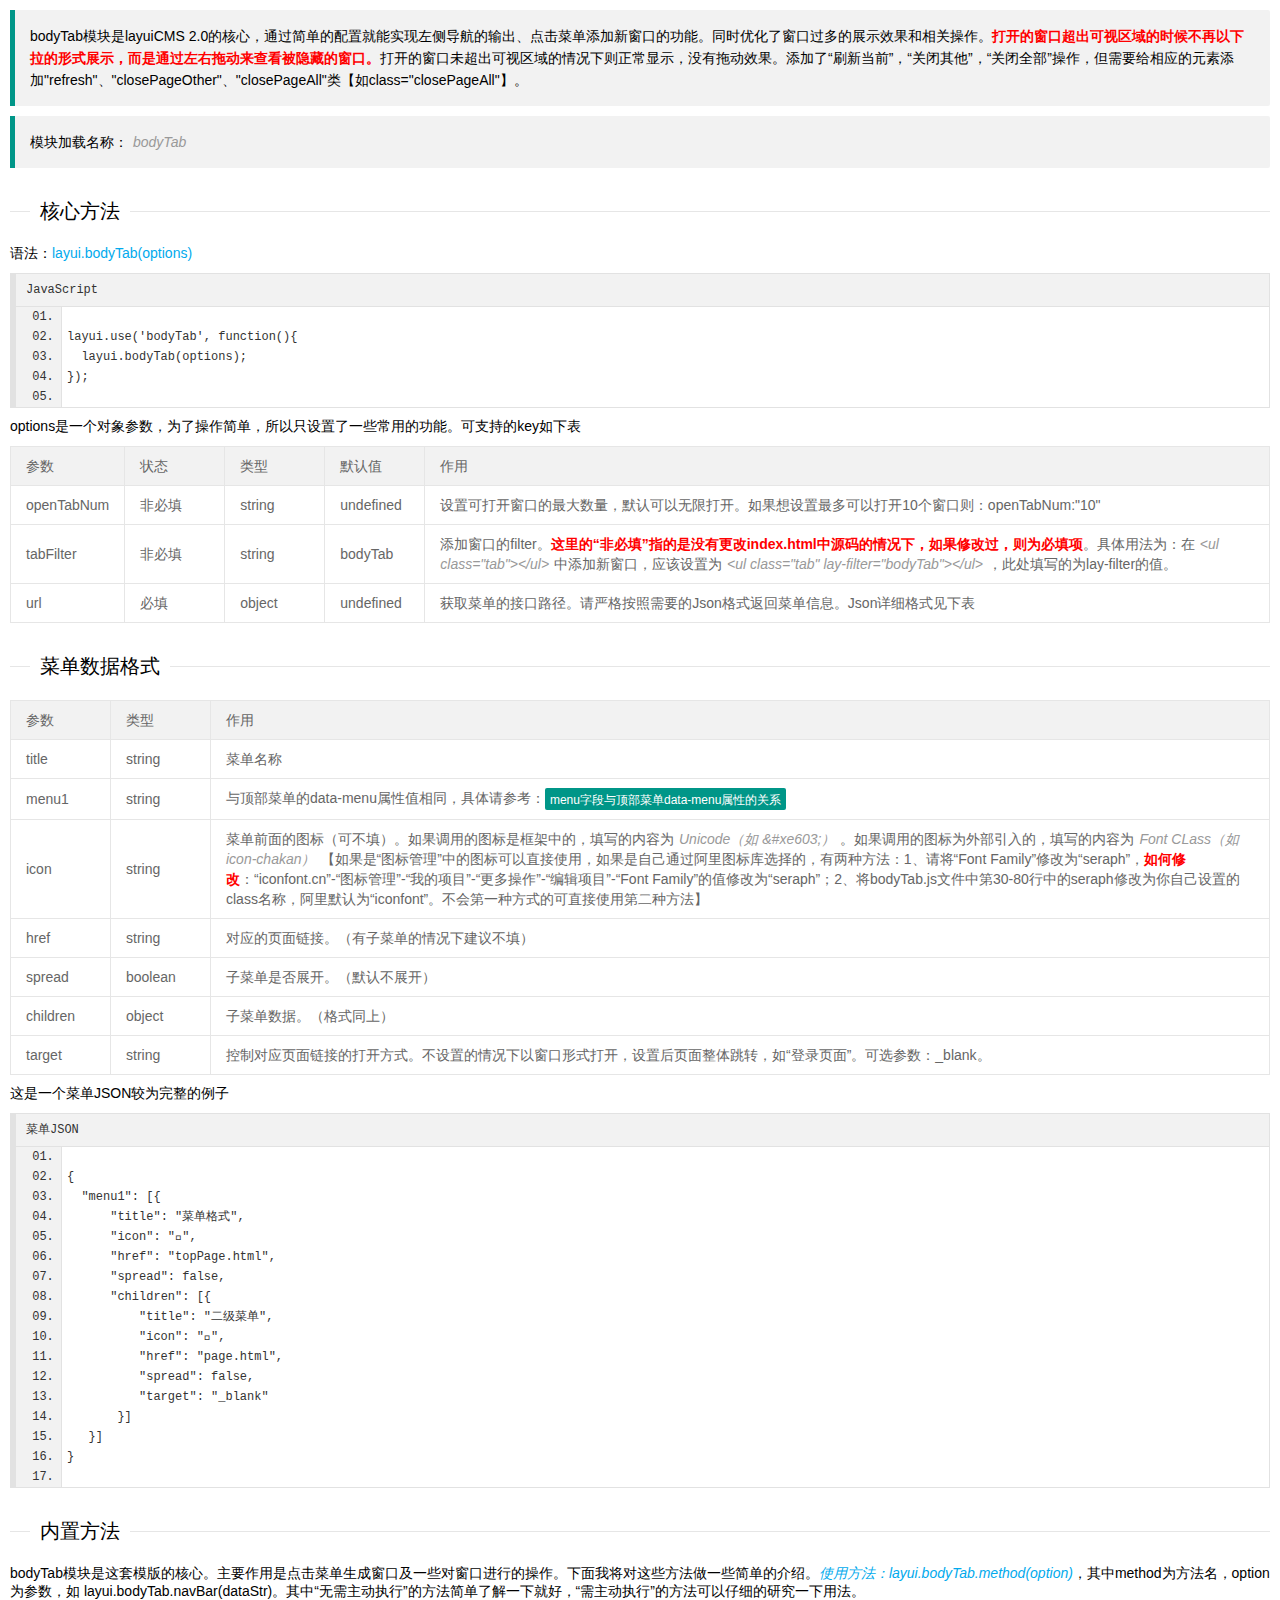
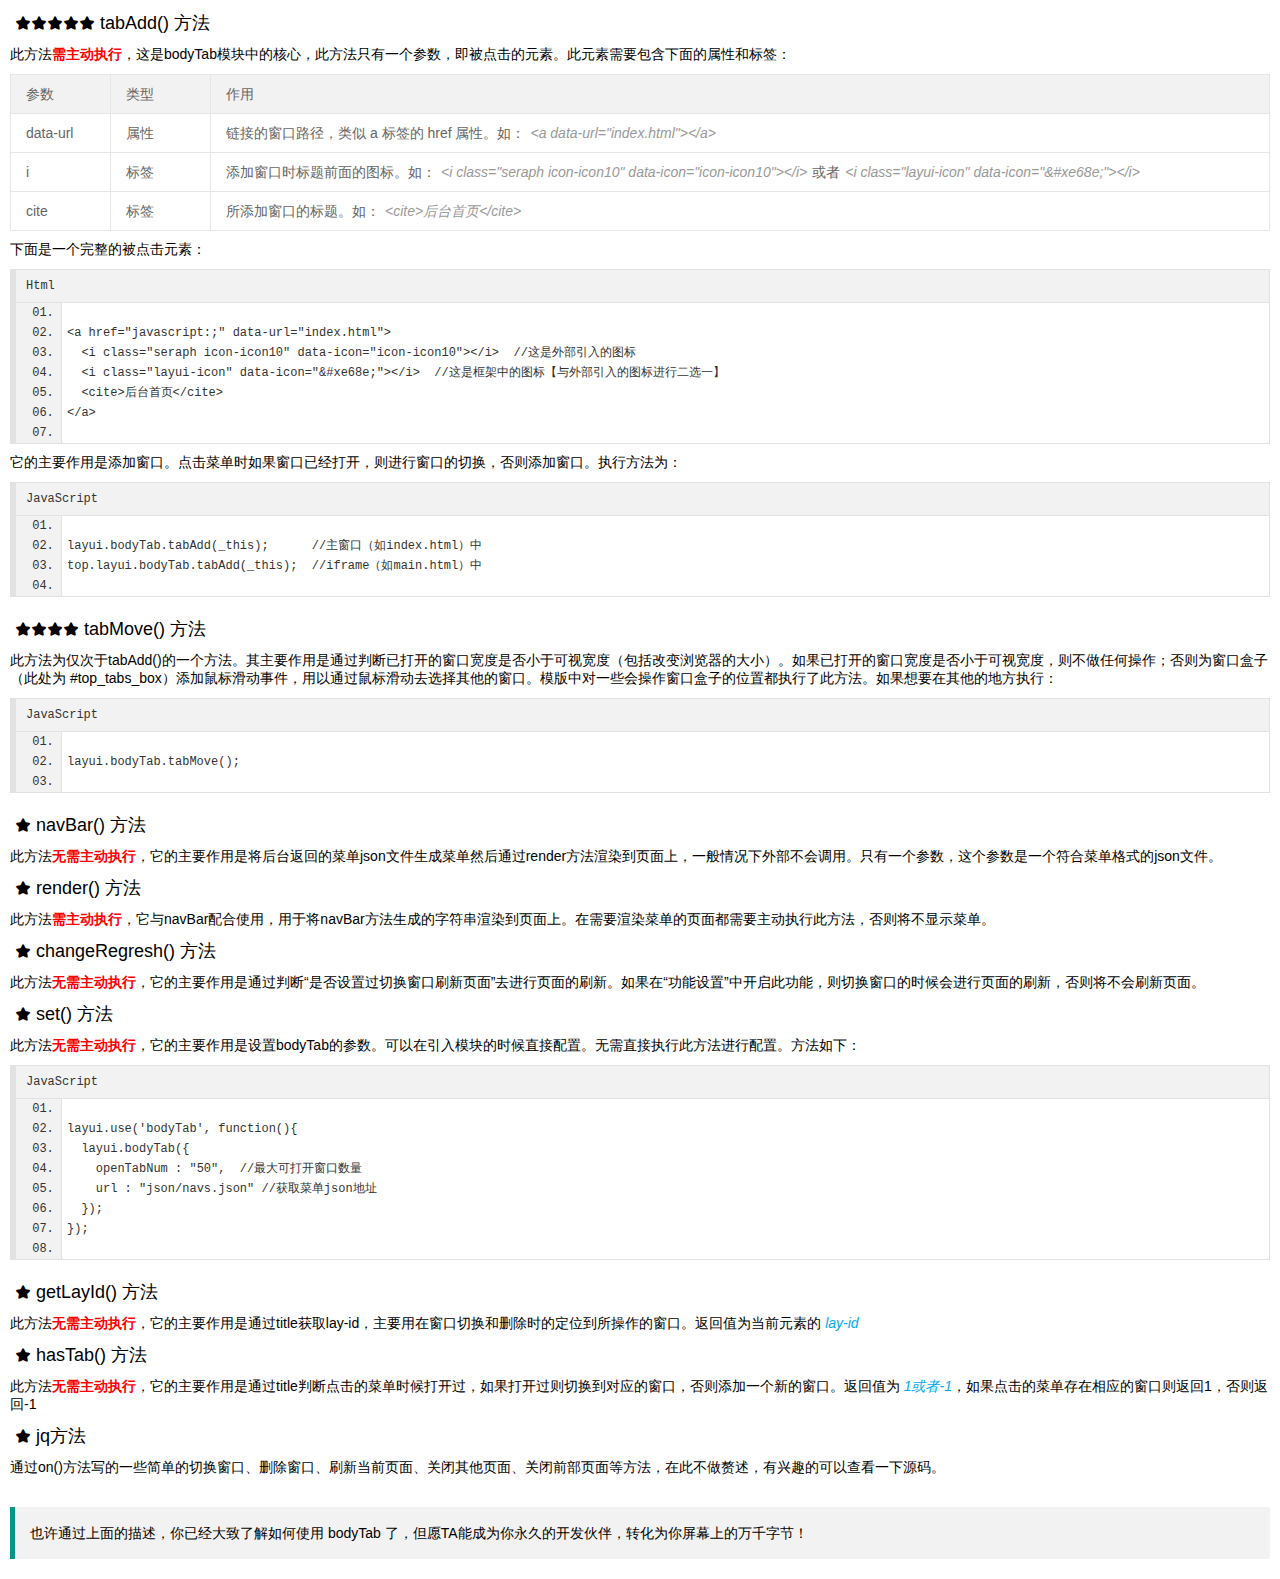
<file: src/main/resources/static/resources/page/doc/bodyTabDoc.html>
<!DOCTYPE html>
<html>
<head>
	<meta charset="utf-8">
	<title>bodyTab使用文档--layui后台管理模板 2.0</title>
	<meta name="renderer" content="webkit">
	<meta http-equiv="X-UA-Compatible" content="IE=edge,chrome=1">
	<meta name="viewport" content="width=device-width, initial-scale=1, maximum-scale=1">
	<meta name="apple-mobile-web-app-status-bar-style" content="black">
	<meta name="apple-mobile-web-app-capable" content="yes">
	<meta name="format-detection" content="telephone=no">
	<link rel="stylesheet" href="../../layui/css/layui.css" media="all" />
	<link rel="stylesheet" href="../../css/public.css" media="all" />
</head>
<body class="childrenBody">
	<blockquote class="layui-elem-quote">
		bodyTab模块是layuiCMS 2.0的核心，通过简单的配置就能实现左侧导航的输出、点击菜单添加新窗口的功能。同时优化了窗口过多的展示效果和相关操作。<span class="layui-red">打开的窗口超出可视区域的时候不再以下拉的形式展示，而是通过左右拖动来查看被隐藏的窗口。</span>打开的窗口未超出可视区域的情况下则正常显示，没有拖动效果。添加了“刷新当前”，“关闭其他”，“关闭全部”操作，但需要给相应的元素添加"refresh"、"closePageOther"、"closePageAll"类【如class="closePageAll"】。
	</blockquote>
	<blockquote class="layui-elem-quote">
		模块加载名称：<em class="layui-word-aux">bodyTab</em>
	</blockquote>
	<fieldset class="layui-elem-field layui-field-title magt30">
		<legend>核心方法</legend>
	</fieldset>
	<p>语法：<span class="layui-blue">layui.bodyTab(options)</span></p>
	<pre class="layui-code" lay-title="JavaScript">
		layui.use('bodyTab', function(){
		  layui.bodyTab(options);
		});
	</pre>
	<p>options是一个对象参数，为了操作简单，所以只设置了一些常用的功能。可支持的key如下表</p>
	<table class="layui-table">
		<colgroup>
			<col width="100">
			<col width="100" pc>
			<col width="100" pc>
			<col width="100" pc>
			<col>
		</colgroup>
		<thead>
			<tr>
				<th>参数</th>
				<th pc>状态</th>
				<th pc>类型</th>
				<th pc>默认值</th>
				<th>作用</th>
			</tr>
		</thead>
		<tbody>
			<tr>
				<td>openTabNum</td>
				<td pc>非必填</td>
				<td pc>string</td>
				<td pc>undefined</td>
				<td>设置可打开窗口的最大数量，默认可以无限打开。如果想设置最多可以打开10个窗口则：openTabNum:"10"</td>
			</tr>
			<tr>
				<td>tabFilter</td>
				<td pc>非必填</td>
				<td pc>string</td>
				<td pc>bodyTab</td>
				<td>添加窗口的filter。<span class="layui-red">这里的“非必填”指的是没有更改index.html中源码的情况下，如果修改过，则为必填项</span>。具体用法为：在<em class="layui-word-aux">&lt;ul class="tab"&gt;&lt;/ul&gt;</em>中添加新窗口，应该设置为<em class="layui-word-aux">&lt;ul class="tab" lay-filter="bodyTab"&gt;&lt;/ul&gt;</em>，此处填写的为lay-filter的值。</td>
			</tr>
			<tr>
				<td>url</td>
				<td pc>必填</td>
				<td pc>object</td>
				<td pc>undefined</td>
				<td>获取菜单的接口路径。请严格按照需要的Json格式返回菜单信息。Json详细格式见下表</td>
			</tr>
		</tbody>
	</table>
	<fieldset class="layui-elem-field layui-field-title magt30" id="navJson">
		<legend>菜单数据格式</legend>
	</fieldset>
	<table class="layui-table">
		<colgroup>
			<col width="100">
			<col width="100" pc>
			<col>
		</colgroup>
		<thead>
			<tr>
				<th>参数</th>
				<th pc>类型</th>
				<th>作用</th>
			</tr>
		</thead>
		<tbody>
			<tr>
				<td>title</td>
				<td pc>string</td>
				<td>菜单名称</td>
			</tr>
			<tr>
				<td>menu1</td>
				<td pc>string</td>
				<td>与顶部菜单的data-menu属性值相同，具体请参考：<a href="javascript:;" data-url="page/doc/navDoc.html" class="layui-btn layui-btn-xs goDataMenu"><i class="seraph" data-icon="icon-mokuai"></i><cite class="layui-hide">三级菜单</cite>menu字段与顶部菜单data-menu属性的关系</a></td>
			</tr>
			<tr>
				<td>icon</td>
				<td pc>string</td>
				<td>菜单前面的图标（可不填）。如果调用的图标是框架中的，填写的内容为<em class="layui-word-aux">Unicode（如 &amp;#xe603;）</em>。如果调用的图标为外部引入的，填写的内容为<em class="layui-word-aux">Font CLass（如 icon-chakan）</em>【如果是“图标管理”中的图标可以直接使用，如果是自己通过阿里图标库选择的，有两种方法：1、请将“Font Family”修改为“seraph”，<span class="layui-red">如何修改</span>：“iconfont.cn”-“图标管理”-“我的项目”-“更多操作”-“编辑项目”-“Font Family”的值修改为“seraph”；2、将bodyTab.js文件中第30-80行中的seraph修改为你自己设置的class名称，阿里默认为“iconfont”。不会第一种方式的可直接使用第二种方法】</td>
			</tr>
			<tr>
				<td>href</td>
				<td pc>string</td>
				<td>对应的页面链接。（有子菜单的情况下建议不填）</td>
			</tr>
			<tr>
				<td>spread</td>
				<td pc>boolean</td>
				<td>子菜单是否展开。（默认不展开）</td>
			</tr>
			<tr>
				<td>children</td>
				<td pc>object</td>
				<td>子菜单数据。（格式同上）</td>
			</tr>
			<tr>
				<td>target</td>
				<td pc>string</td>
				<td>控制对应页面链接的打开方式。不设置的情况下以窗口形式打开，设置后页面整体跳转，如“登录页面”。可选参数：_blank。</td>
			</tr>
		</tbody>
	</table>
	<p>这是一个菜单JSON较为完整的例子</p>
	<pre class="layui-code" lay-title="菜单JSON">
	{
	  "menu1": [{
	      "title": "菜单格式",
	      "icon": "&#xe630;",
	      "href": "topPage.html",
	      "spread": false,
	      "children": [{
	          "title": "二级菜单",
	          "icon": "&#xe61c;",
	          "href": "page.html",
	          "spread": false,
	          "target": "_blank"
	       }]
	   }]
	}
	</pre>
	<fieldset class="layui-elem-field layui-field-title magt30">
		<legend>内置方法</legend>
	</fieldset>
	<p>bodyTab模块是这套模版的核心。主要作用是点击菜单生成窗口及一些对窗口进行的操作。下面我将对这些方法做一些简单的介绍。<em class="layui-blue">使用方法：layui.bodyTab.method(option)</em>，其中method为方法名，option为参数，如 layui.bodyTab.navBar(dataStr)。其中“无需主动执行”的方法简单了解一下就好，“需主动执行”的方法可以仔细的研究一下用法。</p>
	<h2 class="method"><i class="layui-icon">&#xe658;</i><i class="layui-icon">&#xe658;</i><i class="layui-icon">&#xe658;</i><i class="layui-icon">&#xe658;</i><i class="layui-icon">&#xe658;</i> tabAdd() 方法</h2>
	<p>此方法<span class="layui-red">需主动执行</span>，这是bodyTab模块中的核心，此方法只有一个参数，即被点击的元素。此元素需要包含下面的属性和标签：</p>
	<table class="layui-table">
		<colgroup>
			<col width="100">
			<col width="100" pc>
			<col>
		</colgroup>
		<thead>
		<tr>
			<th>参数</th>
			<th pc>类型</th>
			<th>作用</th>
		</tr>
		</thead>
		<tbody>
		<tr>
			<td>data-url</td>
			<td pc>属性</td>
			<td>链接的窗口路径，类似 a 标签的 href 属性。如：<em class="layui-word-aux">&lt;a data-url="index.html"&gt;&lt;/a&gt;</em></td>
		</tr>
		<tr>
			<td>i</td>
			<td pc>标签</td>
			<td>添加窗口时标题前面的图标。如：<em class="layui-word-aux">&lt;i class="seraph icon-icon10" data-icon="icon-icon10"&gt;&lt;/i&gt;</em>或者<em class="layui-word-aux">&lt;i class="layui-icon" data-icon="&amp;#xe68e;"&gt;&lt;/i&gt;</em></td>
		</tr>
		<tr>
			<td>cite</td>
			<td pc>标签</td>
			<td>所添加窗口的标题。如：<em class="layui-word-aux">&lt;cite&gt;后台首页&lt;/cite&gt;</em></td>
		</tr>
		</tbody>
	</table>
	<p>下面是一个完整的被点击元素：</p>
	<pre class="layui-code" lay-title="Html">
		&lt;a href="javascript:;" data-url="index.html"&gt;
		  &lt;i class="seraph icon-icon10" data-icon="icon-icon10">&lt;/i&gt;  //这是外部引入的图标
		  &lt;i class="layui-icon" data-icon="&amp;#xe68e;">&lt;/i&gt;  //这是框架中的图标【与外部引入的图标进行二选一】
		  &lt;cite&gt;后台首页&lt;/cite&gt;
		&lt;/a&gt;
	</pre>
	<p>它的主要作用是添加窗口。点击菜单时如果窗口已经打开，则进行窗口的切换，否则添加窗口。执行方法为：</p>
	<pre class="layui-code" lay-title="JavaScript">
		layui.bodyTab.tabAdd(_this);      //主窗口（如index.html）中
		top.layui.bodyTab.tabAdd(_this);  //iframe（如main.html）中
	</pre>
	<h2 class="method"><i class="layui-icon">&#xe658;</i><i class="layui-icon">&#xe658;</i><i class="layui-icon">&#xe658;</i><i class="layui-icon">&#xe658;</i> tabMove() 方法</h2>
	<p>此方法为仅次于tabAdd()的一个方法。其主要作用是通过判断已打开的窗口宽度是否小于可视宽度（包括改变浏览器的大小）。如果已打开的窗口宽度是否小于可视宽度，则不做任何操作；否则为窗口盒子（此处为 #top_tabs_box）添加鼠标滑动事件，用以通过鼠标滑动去选择其他的窗口。模版中对一些会操作窗口盒子的位置都执行了此方法。如果想要在其他的地方执行：</p>
	<pre class="layui-code" lay-title="JavaScript">
		layui.bodyTab.tabMove();
	</pre>
	<h2 class="method"><i class="layui-icon">&#xe658;</i> navBar() 方法</h2>
	<p>此方法<span class="layui-red">无需主动执行</span>，它的主要作用是将后台返回的菜单json文件生成菜单然后通过render方法渲染到页面上，一般情况下外部不会调用。只有一个参数，这个参数是一个符合菜单格式的json文件。</p>
	<h2 class="method"><i class="layui-icon">&#xe658;</i> render() 方法</h2>
	<p>此方法<span class="layui-red">需主动执行</span>，它与navBar配合使用，用于将navBar方法生成的字符串渲染到页面上。在需要渲染菜单的页面都需要主动执行此方法，否则将不显示菜单。</p>
	<h2 class="method"><i class="layui-icon">&#xe658;</i> changeRegresh() 方法</h2>
	<p>此方法<span class="layui-red">无需主动执行</span>，它的主要作用是通过判断“是否设置过切换窗口刷新页面”去进行页面的刷新。如果在“功能设置”中开启此功能，则切换窗口的时候会进行页面的刷新，否则将不会刷新页面。</p>
	<h2 class="method"><i class="layui-icon">&#xe658;</i> set() 方法</h2>
	<p>此方法<span class="layui-red">无需主动执行</span>，它的主要作用是设置bodyTab的参数。可以在引入模块的时候直接配置。无需直接执行此方法进行配置。方法如下：</p>
	<pre class="layui-code" lay-title="JavaScript">
		layui.use('bodyTab', function(){
		  layui.bodyTab({
		    openTabNum : "50",  //最大可打开窗口数量
		    url : "json/navs.json" //获取菜单json地址
		  });
		});
	</pre>
	<h2 class="method"><i class="layui-icon">&#xe658;</i> getLayId() 方法</h2>
	<p>此方法<span class="layui-red">无需主动执行</span>，它的主要作用是通过title获取lay-id，主要用在窗口切换和删除时的定位到所操作的窗口。返回值为当前元素的 <em class="layui-blue">lay-id</em></p>
	<h2 class="method"><i class="layui-icon">&#xe658;</i> hasTab() 方法</h2>
	<p>此方法<span class="layui-red">无需主动执行</span>，它的主要作用是通过title判断点击的菜单时候打开过，如果打开过则切换到对应的窗口，否则添加一个新的窗口。返回值为 <em class="layui-blue">1或者-1</em>，如果点击的菜单存在相应的窗口则返回1，否则返回-1</p>
	<h2 class="method"><i class="layui-icon">&#xe658;</i> jq方法</h2>
	<p>通过on()方法写的一些简单的切换窗口、删除窗口、刷新当前页面、关闭其他页面、关闭前部页面等方法，在此不做赘述，有兴趣的可以查看一下源码。</p>
	<blockquote class="layui-elem-quote magt30">
		也许通过上面的描述，你已经大致了解如何使用 bodyTab 了，但愿TA能成为你永久的开发伙伴，转化为你屏幕上的万千字节！
	</blockquote>
	<script type="text/javascript" src="../../layui/layui.js"></script>
	<script type="text/javascript">
        layui.config({
            base : "../../js/"
        }).extend({
            "bodyTab" : "bodyTab"
        })
        layui.use(['code','jquery','bodyTab'],function(){
            var $ = layui.$,
				tab = layui.bodyTab();
            layui.code({
                about:false
            });

            $(".goDataMenu").click(function(){
                parent.tab.tabAdd($(this));
            })
        })
	</script>
</body>
</html>
</file>
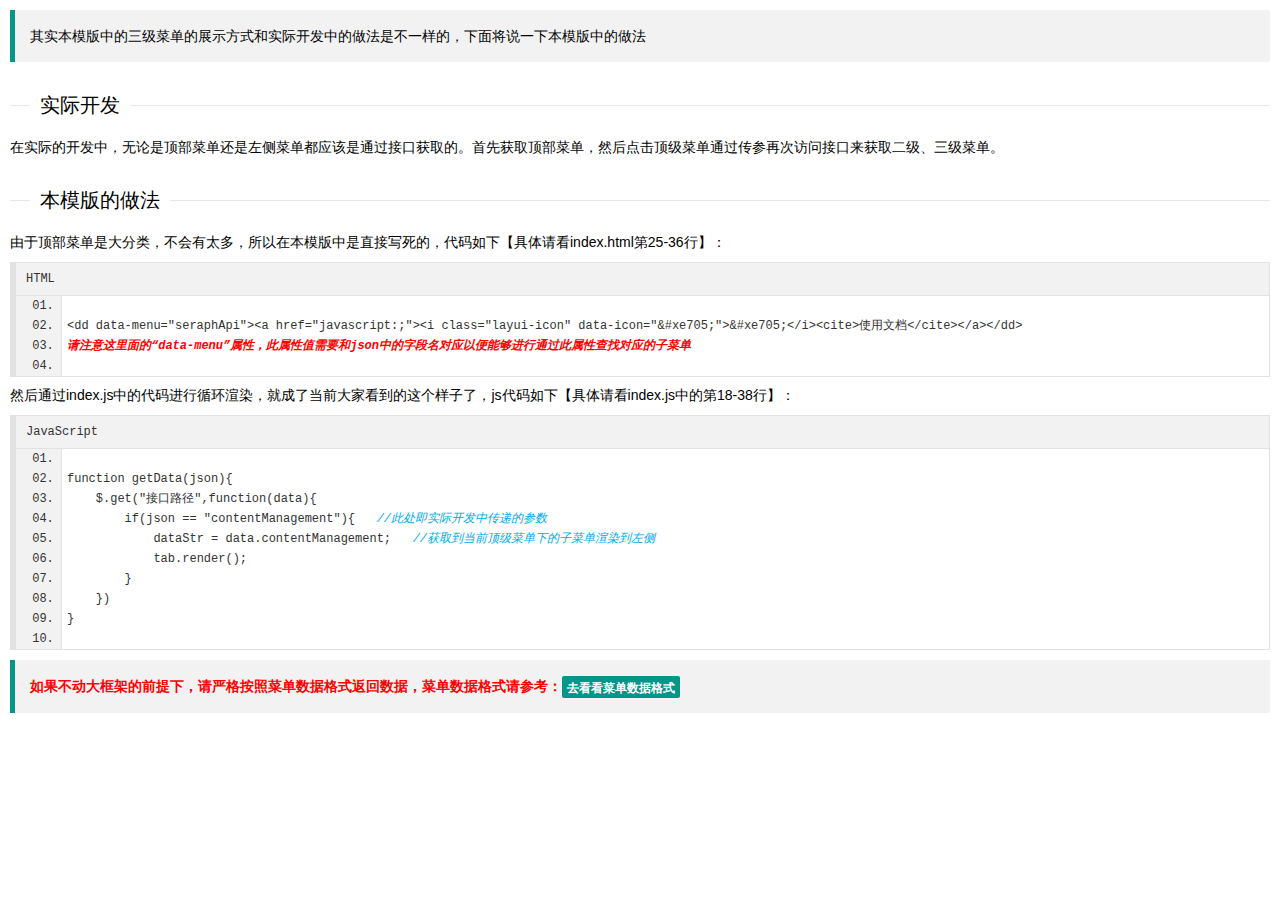
<file: src/main/resources/static/resources/page/doc/navDoc.html>
<!DOCTYPE html>
<html>
<head>
	<meta charset="utf-8">
	<title>三级菜单使用文档--layui后台管理模板 2.0</title>
	<meta name="renderer" content="webkit">
	<meta http-equiv="X-UA-Compatible" content="IE=edge,chrome=1">
	<meta name="viewport" content="width=device-width, initial-scale=1, maximum-scale=1">
	<meta name="apple-mobile-web-app-status-bar-style" content="black">
	<meta name="apple-mobile-web-app-capable" content="yes">
	<meta name="format-detection" content="telephone=no">
	<link rel="stylesheet" href="../../layui/css/layui.css" media="all" />
	<link rel="stylesheet" href="../../css/public.css" media="all" />
</head>
<body class="childrenBody">
	<blockquote class="layui-elem-quote">
		其实本模版中的三级菜单的展示方式和实际开发中的做法是不一样的，下面将说一下本模版中的做法
	</blockquote>
	<fieldset class="layui-elem-field layui-field-title magt30">
		<legend>实际开发</legend>
	</fieldset>
	<p>在实际的开发中，无论是顶部菜单还是左侧菜单都应该是通过接口获取的。首先获取顶部菜单，然后点击顶级菜单通过传参再次访问接口来获取二级、三级菜单。</p>
	<fieldset class="layui-elem-field layui-field-title magt30">
		<legend>本模版的做法</legend>
	</fieldset>
	<p>由于顶部菜单是大分类，不会有太多，所以在本模版中是直接写死的，代码如下【具体请看index.html第25-36行】：</p>
	<pre class="layui-code" lay-title="HTML">
		&lt;dd data-menu="seraphApi"&gt;&lt;a href="javascript:;"&gt;&lt;i class="layui-icon" data-icon="&amp;#xe705;"&gt;&amp;#xe705;&lt;/i&gt;&lt;cite&gt;使用文档&lt;/cite&gt;&lt;/a&gt;&lt;/dd&gt;
		<i class="layui-red">请注意这里面的“data-menu”属性，此属性值需要和json中的字段名对应以便能够进行通过此属性查找对应的子菜单</i>
	</pre>
	<p>然后通过index.js中的代码进行循环渲染，就成了当前大家看到的这个样子了，js代码如下【具体请看index.js中的第18-38行】：</p>
	<pre class="layui-code" lay-title="JavaScript">
		function getData(json){
		    $.get("接口路径",function(data){
		        if(json == "contentManagement"){   <i class="layui-blue">//此处即实际开发中传递的参数</i>
		            dataStr = data.contentManagement;   <i class="layui-blue">//获取到当前顶级菜单下的子菜单渲染到左侧</i>
		            tab.render();
		        }
		    })
		}
	</pre>
	<blockquote class="layui-elem-quote">
		<p class="layui-red">如果不动大框架的前提下，请严格按照菜单数据格式返回数据，菜单数据格式请参考：<a href="javascript:;" data-url="page/doc/bodyTabDoc.html#navJson" class="layui-btn layui-btn-xs goNavJson"><i class="seraph" data-icon="icon-mokuai"></i><cite class="layui-hide">bodyTab模块</cite>去看看菜单数据格式</a></p>
	</blockquote>

	<script type="text/javascript" src="../../layui/layui.js"></script>
	<script type="text/javascript">
        layui.config({
            base : "../../js/"
        }).extend({
            "bodyTab" : "bodyTab"
        })
        layui.use(['code','jquery','bodyTab'],function(){
            var $ = layui.$,
			tab = layui.bodyTab();
            layui.code({
                about:false
            });

            $(".goNavJson").click(function(){
                parent.tab.tabAdd($(this));
			})
        })
	</script>
</body>
</html>
</file>
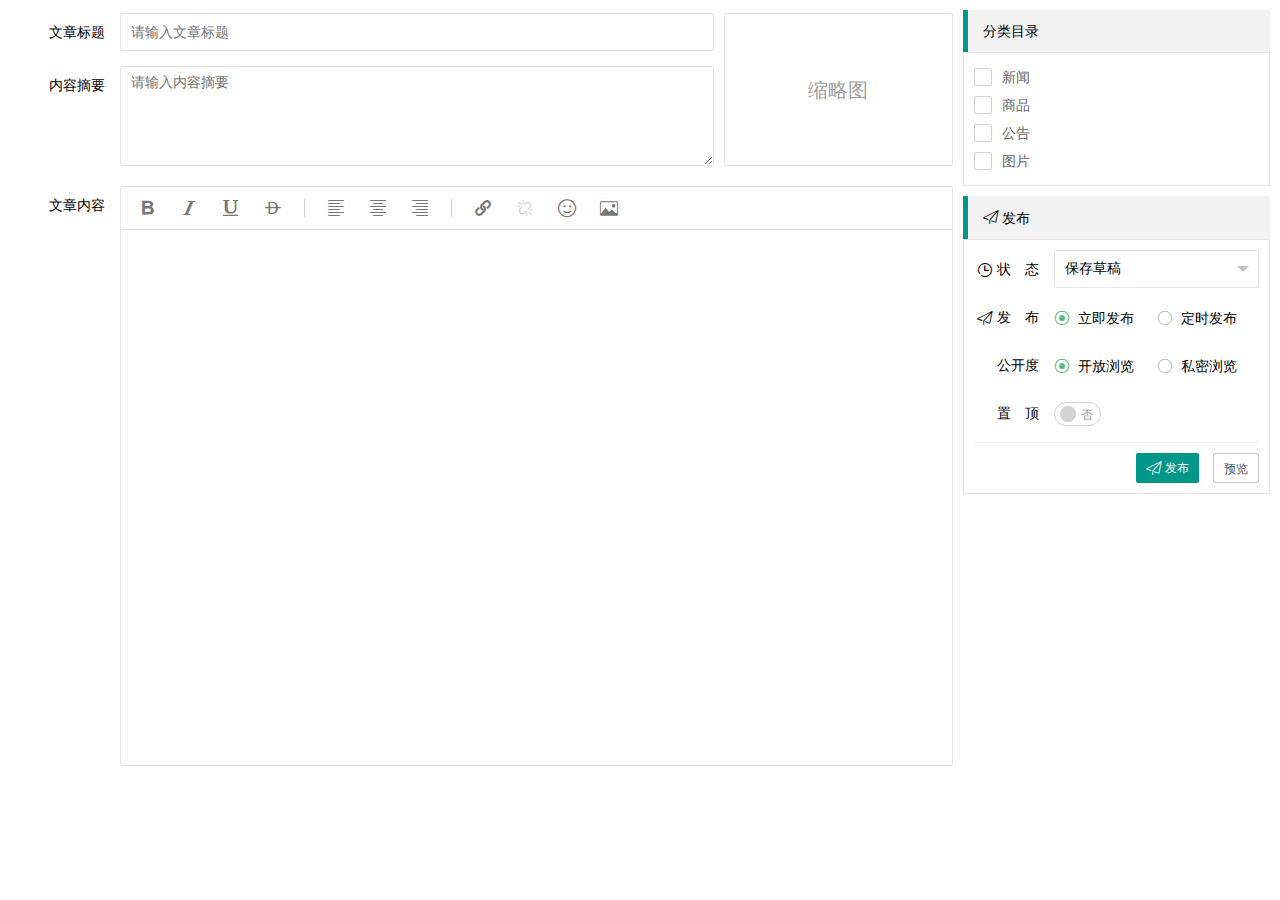
<file: src/main/resources/static/resources/page/news/newsAdd.html>
<!DOCTYPE html>
<html>
<head>
	<meta charset="utf-8">
	<title>文章列表--layui后台管理模板 2.0</title>
	<meta name="renderer" content="webkit">
	<meta http-equiv="X-UA-Compatible" content="IE=edge,chrome=1">
	<meta name="viewport" content="width=device-width, initial-scale=1, maximum-scale=1">
	<meta name="apple-mobile-web-app-status-bar-style" content="black">
	<meta name="apple-mobile-web-app-capable" content="yes">
	<meta name="format-detection" content="telephone=no">
	<link rel="stylesheet" href="../../layui/css/layui.css" media="all" />
	<link rel="stylesheet" href="../../css/public.css" media="all" />
</head>
<body class="childrenBody">
<form class="layui-form layui-row layui-col-space10">
	<div class="layui-col-md9 layui-col-xs12">
		<div class="layui-row layui-col-space10">
			<div class="layui-col-md9 layui-col-xs7">
				<div class="layui-form-item magt3">
					<label class="layui-form-label">文章标题</label>
					<div class="layui-input-block">
						<input type="text" class="layui-input newsName" lay-verify="newsName" placeholder="请输入文章标题">
					</div>
				</div>
				<div class="layui-form-item">
					<label class="layui-form-label">内容摘要</label>
					<div class="layui-input-block">
						<textarea placeholder="请输入内容摘要" class="layui-textarea abstract"></textarea>
					</div>
				</div>
			</div>
			<div class="layui-col-md3 layui-col-xs5">
				<div class="layui-upload-list thumbBox mag0 magt3">
					<img class="layui-upload-img thumbImg">
				</div>
			</div>
		</div>
		<div class="layui-form-item magb0">
			<label class="layui-form-label">文章内容</label>
			<div class="layui-input-block">
				<textarea class="layui-textarea layui-hide" name="content" lay-verify="content" id="news_content"></textarea>
			</div>
		</div>
	</div>
	<div class="layui-col-md3 layui-col-xs12">
		<blockquote class="layui-elem-quote title"><i class="seraph icon-caidan"></i> 分类目录</blockquote>
		<div class="border category">
			<div class="">
				<p><input type="checkbox" name="news" title="新闻" lay-skin="primary" /></p>
				<p><input type="checkbox" name="goods" title="商品" lay-skin="primary" /></p>
				<p><input type="checkbox" name="notice" title="公告" lay-skin="primary" /></p>
				<p><input type="checkbox" name="images" title="图片" lay-skin="primary" /></p>
			</div>
		</div>
		<blockquote class="layui-elem-quote title magt10"><i class="layui-icon">&#xe609;</i> 发布</blockquote>
		<div class="border">
			<div class="layui-form-item">
				<label class="layui-form-label"><i class="layui-icon">&#xe60e;</i> 状　态</label>
				<div class="layui-input-block newsStatus">
					<select name="status" lay-verify="required">
						<option value="0">保存草稿</option>
						<option value="1">等待审核</option>
					</select>
				</div>
			</div>
			<div class="layui-form-item">
				<label class="layui-form-label"><i class="layui-icon">&#xe609;</i> 发　布</label>
				<div class="layui-input-block">
					<input type="radio" name="release" title="立即发布" lay-skin="primary" lay-filter="release" checked />
					<input type="radio" name="release" title="定时发布" lay-skin="primary" lay-filter="release" />
				</div>
			</div>
			<div class="layui-form-item layui-hide releaseDate">
				<label class="layui-form-label"></label>
				<div class="layui-input-block">
					<input type="text" class="layui-input" id="release" placeholder="请选择日期和时间" readonly />
				</div>
			</div>
			<div class="layui-form-item openness">
				<label class="layui-form-label"><i class="seraph icon-look"></i> 公开度</label>
				<div class="layui-input-block">
					<input type="radio" name="openness" title="开放浏览" lay-skin="primary" checked />
					<input type="radio" name="openness" title="私密浏览" lay-skin="primary" />
				</div>
			</div>
			<div class="layui-form-item newsTop">
				<label class="layui-form-label"><i class="seraph icon-zhiding"></i> 置　顶</label>
				<div class="layui-input-block">
					<input type="checkbox" name="newsTop" lay-skin="switch" lay-text="是|否">
				</div>
			</div>
			<hr class="layui-bg-gray" />
			<div class="layui-right">
				<a class="layui-btn layui-btn-sm" lay-filter="addNews" lay-submit><i class="layui-icon">&#xe609;</i>发布</a>
				<a class="layui-btn layui-btn-primary layui-btn-sm" lay-filter="look" lay-submit>预览</a>
			</div>
		</div>
	</div>
</form>
<script type="text/javascript" src="../../layui/layui.js"></script>
<script type="text/javascript" src="newsAdd.js"></script>
</body>
</html>
</file>
<file: src/main/resources/static/resources/layui/css/layui.css>
/* 自添加样式*/
@import "https://at.alicdn.com/t/font_400842_q6tk84n9ywvu0udi.css";
.layui-icon{ font-size:16px !important;}
.mag0{ margin:0 !important; }
::selection { background: #ff5722; color: #fff; }
.layui-red{ color:#f00 !important; font-weight:bold;}
.layui-blue{ color:#01AAED !important;}


/** layui-v2.5.5 MIT License By https://www.layui.com */
 .layui-inline,img{display:inline-block;vertical-align:middle}h1,h2,h3,h4,h5,h6{font-weight:400}.layui-edge,.layui-header,.layui-inline,.layui-main{position:relative}.layui-body,.layui-edge,.layui-elip{overflow:hidden}.layui-btn,.layui-edge,.layui-inline,img{vertical-align:middle}.layui-btn,.layui-disabled,.layui-icon,.layui-unselect{-moz-user-select:none;-webkit-user-select:none;-ms-user-select:none}.layui-elip,.layui-form-checkbox span,.layui-form-pane .layui-form-label{text-overflow:ellipsis;white-space:nowrap}.layui-breadcrumb,.layui-tree-btnGroup{visibility:hidden}blockquote,body,button,dd,div,dl,dt,form,h1,h2,h3,h4,h5,h6,input,li,ol,p,pre,td,textarea,th,ul{margin:0;padding:0;-webkit-tap-highlight-color:rgba(0,0,0,0)}a:active,a:hover{outline:0}img{border:none}li{list-style:none}table{border-collapse:collapse;border-spacing:0}h4,h5,h6{font-size:100%}button,input,optgroup,option,select,textarea{font-family:inherit;font-size:inherit;font-style:inherit;font-weight:inherit;outline:0}pre{white-space:pre-wrap;white-space:-moz-pre-wrap;white-space:-pre-wrap;white-space:-o-pre-wrap;word-wrap:break-word}body{line-height:24px;font:14px Helvetica Neue,Helvetica,PingFang SC,Tahoma,Arial,sans-serif}hr{height:1px;margin:10px 0;border:0;clear:both}a{color:#333;text-decoration:none}a:hover{color:#777}a cite{font-style:normal;*cursor:pointer}.layui-border-box,.layui-border-box *{box-sizing:border-box}.layui-box,.layui-box *{box-sizing:content-box}.layui-clear{clear:both;*zoom:1}.layui-clear:after{content:'\20';clear:both;*zoom:1;display:block;height:0}.layui-inline{*display:inline;*zoom:1}.layui-edge{display:inline-block;width:0;height:0;border-width:6px;border-style:dashed;border-color:transparent}.layui-edge-top{top:-4px;border-bottom-color:#999;border-bottom-style:solid}.layui-edge-right{border-left-color:#999;border-left-style:solid}.layui-edge-bottom{top:2px;border-top-color:#999;border-top-style:solid}.layui-edge-left{border-right-color:#999;border-right-style:solid}.layui-disabled,.layui-disabled:hover{color:#d2d2d2!important;cursor:not-allowed!important}.layui-circle{border-radius:100%}.layui-show{display:block!important}.layui-hide{display:none!important}@font-face{font-family:layui-icon;src:url(../font/iconfont.eot?v=250);src:url(../font/iconfont.eot?v=250#iefix) format('embedded-opentype'),url(../font/iconfont.woff2?v=250) format('woff2'),url(../font/iconfont.woff?v=250) format('woff'),url(../font/iconfont.ttf?v=250) format('truetype'),url(../font/iconfont.svg?v=250#layui-icon) format('svg')}.layui-icon{font-family:layui-icon!important;font-size:16px;font-style:normal;-webkit-font-smoothing:antialiased;-moz-osx-font-smoothing:grayscale}.layui-icon-reply-fill:before{content:"\e611"}.layui-icon-set-fill:before{content:"\e614"}.layui-icon-menu-fill:before{content:"\e60f"}.layui-icon-search:before{content:"\e615"}.layui-icon-share:before{content:"\e641"}.layui-icon-set-sm:before{content:"\e620"}.layui-icon-engine:before{content:"\e628"}.layui-icon-close:before{content:"\1006"}.layui-icon-close-fill:before{content:"\1007"}.layui-icon-chart-screen:before{content:"\e629"}.layui-icon-star:before{content:"\e600"}.layui-icon-circle-dot:before{content:"\e617"}.layui-icon-chat:before{content:"\e606"}.layui-icon-release:before{content:"\e609"}.layui-icon-list:before{content:"\e60a"}.layui-icon-chart:before{content:"\e62c"}.layui-icon-ok-circle:before{content:"\1005"}.layui-icon-layim-theme:before{content:"\e61b"}.layui-icon-table:before{content:"\e62d"}.layui-icon-right:before{content:"\e602"}.layui-icon-left:before{content:"\e603"}.layui-icon-cart-simple:before{content:"\e698"}.layui-icon-face-cry:before{content:"\e69c"}.layui-icon-face-smile:before{content:"\e6af"}.layui-icon-survey:before{content:"\e6b2"}.layui-icon-tree:before{content:"\e62e"}.layui-icon-upload-circle:before{content:"\e62f"}.layui-icon-add-circle:before{content:"\e61f"}.layui-icon-download-circle:before{content:"\e601"}.layui-icon-templeate-1:before{content:"\e630"}.layui-icon-util:before{content:"\e631"}.layui-icon-face-surprised:before{content:"\e664"}.layui-icon-edit:before{content:"\e642"}.layui-icon-speaker:before{content:"\e645"}.layui-icon-down:before{content:"\e61a"}.layui-icon-file:before{content:"\e621"}.layui-icon-layouts:before{content:"\e632"}.layui-icon-rate-half:before{content:"\e6c9"}.layui-icon-add-circle-fine:before{content:"\e608"}.layui-icon-prev-circle:before{content:"\e633"}.layui-icon-read:before{content:"\e705"}.layui-icon-404:before{content:"\e61c"}.layui-icon-carousel:before{content:"\e634"}.layui-icon-help:before{content:"\e607"}.layui-icon-code-circle:before{content:"\e635"}.layui-icon-water:before{content:"\e636"}.layui-icon-username:before{content:"\e66f"}.layui-icon-find-fill:before{content:"\e670"}.layui-icon-about:before{content:"\e60b"}.layui-icon-location:before{content:"\e715"}.layui-icon-up:before{content:"\e619"}.layui-icon-pause:before{content:"\e651"}.layui-icon-date:before{content:"\e637"}.layui-icon-layim-uploadfile:before{content:"\e61d"}.layui-icon-delete:before{content:"\e640"}.layui-icon-play:before{content:"\e652"}.layui-icon-top:before{content:"\e604"}.layui-icon-friends:before{content:"\e612"}.layui-icon-refresh-3:before{content:"\e9aa"}.layui-icon-ok:before{content:"\e605"}.layui-icon-layer:before{content:"\e638"}.layui-icon-face-smile-fine:before{content:"\e60c"}.layui-icon-dollar:before{content:"\e659"}.layui-icon-group:before{content:"\e613"}.layui-icon-layim-download:before{content:"\e61e"}.layui-icon-picture-fine:before{content:"\e60d"}.layui-icon-link:before{content:"\e64c"}.layui-icon-diamond:before{content:"\e735"}.layui-icon-log:before{content:"\e60e"}.layui-icon-rate-solid:before{content:"\e67a"}.layui-icon-fonts-del:before{content:"\e64f"}.layui-icon-unlink:before{content:"\e64d"}.layui-icon-fonts-clear:before{content:"\e639"}.layui-icon-triangle-r:before{content:"\e623"}.layui-icon-circle:before{content:"\e63f"}.layui-icon-radio:before{content:"\e643"}.layui-icon-align-center:before{content:"\e647"}.layui-icon-align-right:before{content:"\e648"}.layui-icon-align-left:before{content:"\e649"}.layui-icon-loading-1:before{content:"\e63e"}.layui-icon-return:before{content:"\e65c"}.layui-icon-fonts-strong:before{content:"\e62b"}.layui-icon-upload:before{content:"\e67c"}.layui-icon-dialogue:before{content:"\e63a"}.layui-icon-video:before{content:"\e6ed"}.layui-icon-headset:before{content:"\e6fc"}.layui-icon-cellphone-fine:before{content:"\e63b"}.layui-icon-add-1:before{content:"\e654"}.layui-icon-face-smile-b:before{content:"\e650"}.layui-icon-fonts-html:before{content:"\e64b"}.layui-icon-form:before{content:"\e63c"}.layui-icon-cart:before{content:"\e657"}.layui-icon-camera-fill:before{content:"\e65d"}.layui-icon-tabs:before{content:"\e62a"}.layui-icon-fonts-code:before{content:"\e64e"}.layui-icon-fire:before{content:"\e756"}.layui-icon-set:before{content:"\e716"}.layui-icon-fonts-u:before{content:"\e646"}.layui-icon-triangle-d:before{content:"\e625"}.layui-icon-tips:before{content:"\e702"}.layui-icon-picture:before{content:"\e64a"}.layui-icon-more-vertical:before{content:"\e671"}.layui-icon-flag:before{content:"\e66c"}.layui-icon-loading:before{content:"\e63d"}.layui-icon-fonts-i:before{content:"\e644"}.layui-icon-refresh-1:before{content:"\e666"}.layui-icon-rmb:before{content:"\e65e"}.layui-icon-home:before{content:"\e68e"}.layui-icon-user:before{content:"\e770"}.layui-icon-notice:before{content:"\e667"}.layui-icon-login-weibo:before{content:"\e675"}.layui-icon-voice:before{content:"\e688"}.layui-icon-upload-drag:before{content:"\e681"}.layui-icon-login-qq:before{content:"\e676"}.layui-icon-snowflake:before{content:"\e6b1"}.layui-icon-file-b:before{content:"\e655"}.layui-icon-template:before{content:"\e663"}.layui-icon-auz:before{content:"\e672"}.layui-icon-console:before{content:"\e665"}.layui-icon-app:before{content:"\e653"}.layui-icon-prev:before{content:"\e65a"}.layui-icon-website:before{content:"\e7ae"}.layui-icon-next:before{content:"\e65b"}.layui-icon-component:before{content:"\e857"}.layui-icon-more:before{content:"\e65f"}.layui-icon-login-wechat:before{content:"\e677"}.layui-icon-shrink-right:before{content:"\e668"}.layui-icon-spread-left:before{content:"\e66b"}.layui-icon-camera:before{content:"\e660"}.layui-icon-note:before{content:"\e66e"}.layui-icon-refresh:before{content:"\e669"}.layui-icon-female:before{content:"\e661"}.layui-icon-male:before{content:"\e662"}.layui-icon-password:before{content:"\e673"}.layui-icon-senior:before{content:"\e674"}.layui-icon-theme:before{content:"\e66a"}.layui-icon-tread:before{content:"\e6c5"}.layui-icon-praise:before{content:"\e6c6"}.layui-icon-star-fill:before{content:"\e658"}.layui-icon-rate:before{content:"\e67b"}.layui-icon-template-1:before{content:"\e656"}.layui-icon-vercode:before{content:"\e679"}.layui-icon-cellphone:before{content:"\e678"}.layui-icon-screen-full:before{content:"\e622"}.layui-icon-screen-restore:before{content:"\e758"}.layui-icon-cols:before{content:"\e610"}.layui-icon-export:before{content:"\e67d"}.layui-icon-print:before{content:"\e66d"}.layui-icon-slider:before{content:"\e714"}.layui-icon-addition:before{content:"\e624"}.layui-icon-subtraction:before{content:"\e67e"}.layui-icon-service:before{content:"\e626"}.layui-icon-transfer:before{content:"\e691"}.layui-main{width:1140px;margin:0 auto}.layui-header{z-index:1000;height:60px}.layui-header a:hover{transition:all .5s;-webkit-transition:all .5s}.layui-side{position:fixed;left:0;top:0;bottom:0;z-index:999;width:200px;overflow-x:hidden}.layui-side-scroll{position:relative;width:220px;height:100%;overflow-x:hidden}.layui-body{position:absolute;left:200px;right:0;top:0;bottom:0;z-index:998;width:auto;overflow-y:auto;box-sizing:border-box}.layui-layout-body{overflow:hidden}.layui-layout-admin .layui-header{background-color:#23262E}.layui-layout-admin .layui-side{top:60px;width:200px;overflow-x:hidden}.layui-layout-admin .layui-body{position:fixed;top:60px;bottom:44px}.layui-layout-admin .layui-main{width:auto;margin:0 15px}.layui-layout-admin .layui-footer{position:fixed;left:200px;right:0;bottom:0;height:44px;line-height:44px;padding:0 15px;background-color:#eee}.layui-layout-admin .layui-logo{position:absolute;left:0;top:0;width:200px;height:100%;line-height:60px;text-align:center;color:#009688;font-size:16px}.layui-layout-admin .layui-header .layui-nav{background:0 0}.layui-layout-left{position:absolute!important;left:200px;top:0}.layui-layout-right{position:absolute!important;right:0;top:0}.layui-container{position:relative;margin:0 auto;padding:0 15px;box-sizing:border-box}.layui-fluid{position:relative;margin:0 auto;padding:0 15px}.layui-row:after,.layui-row:before{content:'';display:block;clear:both}.layui-col-lg1,.layui-col-lg10,.layui-col-lg11,.layui-col-lg12,.layui-col-lg2,.layui-col-lg3,.layui-col-lg4,.layui-col-lg5,.layui-col-lg6,.layui-col-lg7,.layui-col-lg8,.layui-col-lg9,.layui-col-md1,.layui-col-md10,.layui-col-md11,.layui-col-md12,.layui-col-md2,.layui-col-md3,.layui-col-md4,.layui-col-md5,.layui-col-md6,.layui-col-md7,.layui-col-md8,.layui-col-md9,.layui-col-sm1,.layui-col-sm10,.layui-col-sm11,.layui-col-sm12,.layui-col-sm2,.layui-col-sm3,.layui-col-sm4,.layui-col-sm5,.layui-col-sm6,.layui-col-sm7,.layui-col-sm8,.layui-col-sm9,.layui-col-xs1,.layui-col-xs10,.layui-col-xs11,.layui-col-xs12,.layui-col-xs2,.layui-col-xs3,.layui-col-xs4,.layui-col-xs5,.layui-col-xs6,.layui-col-xs7,.layui-col-xs8,.layui-col-xs9{position:relative;display:block;box-sizing:border-box}.layui-col-xs1,.layui-col-xs10,.layui-col-xs11,.layui-col-xs12,.layui-col-xs2,.layui-col-xs3,.layui-col-xs4,.layui-col-xs5,.layui-col-xs6,.layui-col-xs7,.layui-col-xs8,.layui-col-xs9{float:left}.layui-col-xs1{width:8.33333333%}.layui-col-xs2{width:16.66666667%}.layui-col-xs3{width:25%}.layui-col-xs4{width:33.33333333%}.layui-col-xs5{width:41.66666667%}.layui-col-xs6{width:50%}.layui-col-xs7{width:58.33333333%}.layui-col-xs8{width:66.66666667%}.layui-col-xs9{width:75%}.layui-col-xs10{width:83.33333333%}.layui-col-xs11{width:91.66666667%}.layui-col-xs12{width:100%}.layui-col-xs-offset1{margin-left:8.33333333%}.layui-col-xs-offset2{margin-left:16.66666667%}.layui-col-xs-offset3{margin-left:25%}.layui-col-xs-offset4{margin-left:33.33333333%}.layui-col-xs-offset5{margin-left:41.66666667%}.layui-col-xs-offset6{margin-left:50%}.layui-col-xs-offset7{margin-left:58.33333333%}.layui-col-xs-offset8{margin-left:66.66666667%}.layui-col-xs-offset9{margin-left:75%}.layui-col-xs-offset10{margin-left:83.33333333%}.layui-col-xs-offset11{margin-left:91.66666667%}.layui-col-xs-offset12{margin-left:100%}@media screen and (max-width:768px){.layui-hide-xs{display:none!important}.layui-show-xs-block{display:block!important}.layui-show-xs-inline{display:inline!important}.layui-show-xs-inline-block{display:inline-block!important}}@media screen and (min-width:768px){.layui-container{width:750px}.layui-hide-sm{display:none!important}.layui-show-sm-block{display:block!important}.layui-show-sm-inline{display:inline!important}.layui-show-sm-inline-block{display:inline-block!important}.layui-col-sm1,.layui-col-sm10,.layui-col-sm11,.layui-col-sm12,.layui-col-sm2,.layui-col-sm3,.layui-col-sm4,.layui-col-sm5,.layui-col-sm6,.layui-col-sm7,.layui-col-sm8,.layui-col-sm9{float:left}.layui-col-sm1{width:8.33333333%}.layui-col-sm2{width:16.66666667%}.layui-col-sm3{width:25%}.layui-col-sm4{width:33.33333333%}.layui-col-sm5{width:41.66666667%}.layui-col-sm6{width:50%}.layui-col-sm7{width:58.33333333%}.layui-col-sm8{width:66.66666667%}.layui-col-sm9{width:75%}.layui-col-sm10{width:83.33333333%}.layui-col-sm11{width:91.66666667%}.layui-col-sm12{width:100%}.layui-col-sm-offset1{margin-left:8.33333333%}.layui-col-sm-offset2{margin-left:16.66666667%}.layui-col-sm-offset3{margin-left:25%}.layui-col-sm-offset4{margin-left:33.33333333%}.layui-col-sm-offset5{margin-left:41.66666667%}.layui-col-sm-offset6{margin-left:50%}.layui-col-sm-offset7{margin-left:58.33333333%}.layui-col-sm-offset8{margin-left:66.66666667%}.layui-col-sm-offset9{margin-left:75%}.layui-col-sm-offset10{margin-left:83.33333333%}.layui-col-sm-offset11{margin-left:91.66666667%}.layui-col-sm-offset12{margin-left:100%}}@media screen and (min-width:992px){.layui-container{width:970px}.layui-hide-md{display:none!important}.layui-show-md-block{display:block!important}.layui-show-md-inline{display:inline!important}.layui-show-md-inline-block{display:inline-block!important}.layui-col-md1,.layui-col-md10,.layui-col-md11,.layui-col-md12,.layui-col-md2,.layui-col-md3,.layui-col-md4,.layui-col-md5,.layui-col-md6,.layui-col-md7,.layui-col-md8,.layui-col-md9{float:left}.layui-col-md1{width:8.33333333%}.layui-col-md2{width:16.66666667%}.layui-col-md3{width:25%}.layui-col-md4{width:33.33333333%}.layui-col-md5{width:41.66666667%}.layui-col-md6{width:50%}.layui-col-md7{width:58.33333333%}.layui-col-md8{width:66.66666667%}.layui-col-md9{width:75%}.layui-col-md10{width:83.33333333%}.layui-col-md11{width:91.66666667%}.layui-col-md12{width:100%}.layui-col-md-offset1{margin-left:8.33333333%}.layui-col-md-offset2{margin-left:16.66666667%}.layui-col-md-offset3{margin-left:25%}.layui-col-md-offset4{margin-left:33.33333333%}.layui-col-md-offset5{margin-left:41.66666667%}.layui-col-md-offset6{margin-left:50%}.layui-col-md-offset7{margin-left:58.33333333%}.layui-col-md-offset8{margin-left:66.66666667%}.layui-col-md-offset9{margin-left:75%}.layui-col-md-offset10{margin-left:83.33333333%}.layui-col-md-offset11{margin-left:91.66666667%}.layui-col-md-offset12{margin-left:100%}}@media screen and (min-width:1200px){.layui-container{width:1170px}.layui-hide-lg{display:none!important}.layui-show-lg-block{display:block!important}.layui-show-lg-inline{display:inline!important}.layui-show-lg-inline-block{display:inline-block!important}.layui-col-lg1,.layui-col-lg10,.layui-col-lg11,.layui-col-lg12,.layui-col-lg2,.layui-col-lg3,.layui-col-lg4,.layui-col-lg5,.layui-col-lg6,.layui-col-lg7,.layui-col-lg8,.layui-col-lg9{float:left}.layui-col-lg1{width:8.33333333%}.layui-col-lg2{width:16.66666667%}.layui-col-lg3{width:25%}.layui-col-lg4{width:33.33333333%}.layui-col-lg5{width:41.66666667%}.layui-col-lg6{width:50%}.layui-col-lg7{width:58.33333333%}.layui-col-lg8{width:66.66666667%}.layui-col-lg9{width:75%}.layui-col-lg10{width:83.33333333%}.layui-col-lg11{width:91.66666667%}.layui-col-lg12{width:100%}.layui-col-lg-offset1{margin-left:8.33333333%}.layui-col-lg-offset2{margin-left:16.66666667%}.layui-col-lg-offset3{margin-left:25%}.layui-col-lg-offset4{margin-left:33.33333333%}.layui-col-lg-offset5{margin-left:41.66666667%}.layui-col-lg-offset6{margin-left:50%}.layui-col-lg-offset7{margin-left:58.33333333%}.layui-col-lg-offset8{margin-left:66.66666667%}.layui-col-lg-offset9{margin-left:75%}.layui-col-lg-offset10{margin-left:83.33333333%}.layui-col-lg-offset11{margin-left:91.66666667%}.layui-col-lg-offset12{margin-left:100%}}.layui-col-space1{margin:-.5px}.layui-col-space1>*{padding:.5px}.layui-col-space3{margin:-1.5px}.layui-col-space3>*{padding:1.5px}.layui-col-space5{margin:-2.5px}.layui-col-space5>*{padding:2.5px}.layui-col-space8{margin:-3.5px}.layui-col-space8>*{padding:3.5px}.layui-col-space10{margin:-5px}.layui-col-space10>*{padding:5px}.layui-col-space12{margin:-6px}.layui-col-space12>*{padding:6px}.layui-col-space15{margin:-7.5px}.layui-col-space15>*{padding:7.5px}.layui-col-space18{margin:-9px}.layui-col-space18>*{padding:9px}.layui-col-space20{margin:-10px}.layui-col-space20>*{padding:10px}.layui-col-space22{margin:-11px}.layui-col-space22>*{padding:11px}.layui-col-space25{margin:-12.5px}.layui-col-space25>*{padding:12.5px}.layui-col-space30{margin:-15px}.layui-col-space30>*{padding:15px}.layui-btn,.layui-input,.layui-select,.layui-textarea,.layui-upload-button{outline:0;-webkit-appearance:none;transition:all .3s;-webkit-transition:all .3s;box-sizing:border-box}.layui-elem-quote{margin-bottom:10px;padding:15px;line-height:22px;border-left:5px solid #009688;border-radius:0 2px 2px 0;background-color:#f2f2f2}.layui-quote-nm{border-style:solid;border-width:1px 1px 1px 5px;background:0 0}.layui-elem-field{margin-bottom:10px;padding:0;border-width:1px;border-style:solid}.layui-elem-field legend{margin-left:20px;padding:0 10px;font-size:20px;font-weight:300}.layui-field-title{margin:10px 0 20px;border-width:1px 0 0}.layui-field-box{padding:10px 15px}.layui-field-title .layui-field-box{padding:10px 0}.layui-progress{position:relative;height:6px;border-radius:20px;background-color:#e2e2e2}.layui-progress-bar{position:absolute;left:0;top:0;width:0;max-width:100%;height:6px;border-radius:20px;text-align:right;background-color:#5FB878;transition:all .3s;-webkit-transition:all .3s}.layui-progress-big,.layui-progress-big .layui-progress-bar{height:18px;line-height:18px}.layui-progress-text{position:relative;top:-20px;line-height:18px;font-size:12px;color:#666}.layui-progress-big .layui-progress-text{position:static;padding:0 10px;color:#fff}.layui-collapse{border-width:1px;border-style:solid;border-radius:2px}.layui-colla-content,.layui-colla-item{border-top-width:1px;border-top-style:solid}.layui-colla-item:first-child{border-top:none}.layui-colla-title{position:relative;height:42px;line-height:42px;padding:0 15px 0 35px;color:#333;background-color:#f2f2f2;cursor:pointer;font-size:14px;overflow:hidden}.layui-colla-content{display:none;padding:10px 15px;line-height:22px;color:#666}.layui-colla-icon{position:absolute;left:15px;top:0;font-size:14px}.layui-card{margin-bottom:15px;border-radius:2px;background-color:#fff;box-shadow:0 1px 2px 0 rgba(0,0,0,.05)}.layui-card:last-child{margin-bottom:0}.layui-card-header{position:relative;height:42px;line-height:42px;padding:0 15px;border-bottom:1px solid #f6f6f6;color:#333;border-radius:2px 2px 0 0;font-size:14px}.layui-bg-black,.layui-bg-blue,.layui-bg-cyan,.layui-bg-green,.layui-bg-orange,.layui-bg-red{color:#fff!important}.layui-card-body{position:relative;padding:10px 15px;line-height:24px}.layui-card-body[pad15]{padding:15px}.layui-card-body[pad20]{padding:20px}.layui-card-body .layui-table{margin:5px 0}.layui-card .layui-tab{margin:0}.layui-panel-window{position:relative;padding:15px;border-radius:0;border-top:5px solid #E6E6E6;background-color:#fff}.layui-auxiliar-moving{position:fixed;left:0;right:0;top:0;bottom:0;width:100%;height:100%;background:0 0;z-index:9999999999}.layui-form-label,.layui-form-mid,.layui-form-select,.layui-input-block,.layui-input-inline,.layui-textarea{position:relative}.layui-bg-red{background-color:#FF5722!important}.layui-bg-orange{background-color:#FFB800!important}.layui-bg-green{background-color:#009688!important}.layui-bg-cyan{background-color:#2F4056!important}.layui-bg-blue{background-color:#1E9FFF!important}.layui-bg-black{background-color:#393D49!important}.layui-bg-gray{background-color:#eee!important;color:#666!important}.layui-badge-rim,.layui-colla-content,.layui-colla-item,.layui-collapse,.layui-elem-field,.layui-form-pane .layui-form-item[pane],.layui-form-pane .layui-form-label,.layui-input,.layui-layedit,.layui-layedit-tool,.layui-quote-nm,.layui-select,.layui-tab-bar,.layui-tab-card,.layui-tab-title,.layui-tab-title .layui-this:after,.layui-textarea{border-color:#e6e6e6}.layui-timeline-item:before,hr{background-color:#e6e6e6}.layui-text{line-height:22px;font-size:14px;color:#666}.layui-text h1,.layui-text h2,.layui-text h3{font-weight:500;color:#333}.layui-text h1{font-size:30px}.layui-text h2{font-size:24px}.layui-text h3{font-size:18px}.layui-text a:not(.layui-btn){color:#01AAED}.layui-text a:not(.layui-btn):hover{text-decoration:underline}.layui-text ul{padding:5px 0 5px 15px}.layui-text ul li{margin-top:5px;list-style-type:disc}.layui-text em,.layui-word-aux{color:#999!important;padding:0 5px!important}.layui-btn{display:inline-block;height:38px;line-height:38px;padding:0 18px;background-color:#009688;color:#fff;white-space:nowrap;text-align:center;font-size:14px;border:none;border-radius:2px;cursor:pointer}.layui-btn:hover{opacity:.8;filter:alpha(opacity=80);color:#fff}.layui-btn:active{opacity:1;filter:alpha(opacity=100)}.layui-btn+.layui-btn{margin-left:10px}.layui-btn-container{font-size:0}.layui-btn-container .layui-btn{margin-right:10px;margin-bottom:10px}.layui-btn-container .layui-btn+.layui-btn{margin-left:0}.layui-table .layui-btn-container .layui-btn{margin-bottom:9px}.layui-btn-radius{border-radius:100px}.layui-btn .layui-icon{margin-right:3px;font-size:18px;vertical-align:bottom;vertical-align:middle\9}.layui-btn-primary{border:1px solid #C9C9C9;background-color:#fff;color:#555}.layui-btn-primary:hover{border-color:#009688;color:#333}.layui-btn-normal{background-color:#1E9FFF}.layui-btn-warm{background-color:#FFB800}.layui-btn-danger{background-color:#FF5722}.layui-btn-checked{background-color:#5FB878}.layui-btn-disabled,.layui-btn-disabled:active,.layui-btn-disabled:hover{border:1px solid #e6e6e6;background-color:#FBFBFB;color:#C9C9C9;cursor:not-allowed;opacity:1}.layui-btn-lg{height:44px;line-height:44px;padding:0 25px;font-size:16px}.layui-btn-sm{height:30px;line-height:30px;padding:0 10px;font-size:12px}.layui-btn-sm i{font-size:16px!important}.layui-btn-xs{height:22px;line-height:22px;padding:0 5px;font-size:12px}.layui-btn-xs i{font-size:14px!important}.layui-btn-group{display:inline-block;vertical-align:middle;font-size:0}.layui-btn-group .layui-btn{margin-left:0!important;margin-right:0!important;border-left:1px solid rgba(255,255,255,.5);border-radius:0}.layui-btn-group .layui-btn-primary{border-left:none}.layui-btn-group .layui-btn-primary:hover{border-color:#C9C9C9;color:#009688}.layui-btn-group .layui-btn:first-child{border-left:none;border-radius:2px 0 0 2px}.layui-btn-group .layui-btn-primary:first-child{border-left:1px solid #c9c9c9}.layui-btn-group .layui-btn:last-child{border-radius:0 2px 2px 0}.layui-btn-group .layui-btn+.layui-btn{margin-left:0}.layui-btn-group+.layui-btn-group{margin-left:10px}.layui-btn-fluid{width:100%}.layui-input,.layui-select,.layui-textarea{height:38px;line-height:1.3;line-height:38px\9;border-width:1px;border-style:solid;background-color:#fff;border-radius:2px}.layui-input::-webkit-input-placeholder,.layui-select::-webkit-input-placeholder,.layui-textarea::-webkit-input-placeholder{line-height:1.3}.layui-input,.layui-textarea{display:block;width:100%;padding-left:10px}.layui-input:hover,.layui-textarea:hover{border-color:#D2D2D2!important}.layui-input:focus,.layui-textarea:focus{border-color:#C9C9C9!important}.layui-textarea{min-height:100px;height:auto;line-height:20px;padding:6px 10px;resize:vertical}.layui-select{padding:0 10px}.layui-form input[type=checkbox],.layui-form input[type=radio],.layui-form select{display:none}.layui-form [lay-ignore]{display:initial}.layui-form-item{margin-bottom:15px;clear:both;*zoom:1}.layui-form-item:after{content:'\20';clear:both;*zoom:1;display:block;height:0}.layui-form-label{float:left;display:block;padding:9px 15px;width:80px;font-weight:400;line-height:20px;text-align:right}.layui-form-label-col{display:block;float:none;padding:9px 0;line-height:20px;text-align:left}.layui-form-item .layui-inline{margin-bottom:5px;margin-right:10px}.layui-input-block{margin-left:110px;min-height:36px}.layui-input-inline{display:inline-block;vertical-align:middle}.layui-form-item .layui-input-inline{float:left;width:190px;margin-right:10px}.layui-form-text .layui-input-inline{width:auto}.layui-form-mid{float:left;display:block;padding:9px 0!important;line-height:20px;margin-right:10px}.layui-form-danger+.layui-form-select .layui-input,.layui-form-danger:focus{border-color:#FF5722!important}.layui-form-select .layui-input{padding-right:30px;cursor:pointer}.layui-form-select .layui-edge{position:absolute;right:10px;top:50%;margin-top:-3px;cursor:pointer;border-width:6px;border-top-color:#c2c2c2;border-top-style:solid;transition:all .3s;-webkit-transition:all .3s}.layui-form-select dl{display:none;position:absolute;left:0;top:42px;padding:5px 0;z-index:899;min-width:100%;border:1px solid #d2d2d2;max-height:300px;overflow-y:auto;background-color:#fff;border-radius:2px;box-shadow:0 2px 4px rgba(0,0,0,.12);box-sizing:border-box}.layui-form-select dl dd,.layui-form-select dl dt{padding:0 10px;line-height:36px;white-space:nowrap;overflow:hidden;text-overflow:ellipsis}.layui-form-select dl dt{font-size:12px;color:#999}.layui-form-select dl dd{cursor:pointer}.layui-form-select dl dd:hover{background-color:#f2f2f2;-webkit-transition:.5s all;transition:.5s all}.layui-form-select .layui-select-group dd{padding-left:20px}.layui-form-select dl dd.layui-select-tips{padding-left:10px!important;color:#999}.layui-form-select dl dd.layui-this{background-color:#5FB878;color:#fff}.layui-form-checkbox,.layui-form-select dl dd.layui-disabled{background-color:#fff}.layui-form-selected dl{display:block}.layui-form-checkbox,.layui-form-checkbox *,.layui-form-switch{display:inline-block;vertical-align:middle}.layui-form-selected .layui-edge{margin-top:-9px;-webkit-transform:rotate(180deg);transform:rotate(180deg);margin-top:-3px\9}:root .layui-form-selected .layui-edge{margin-top:-9px\0/IE9}.layui-form-selectup dl{top:auto;bottom:42px}.layui-select-none{margin:5px 0;text-align:center;color:#999}.layui-select-disabled .layui-disabled{border-color:#eee!important}.layui-select-disabled .layui-edge{border-top-color:#d2d2d2}.layui-form-checkbox{position:relative;height:30px;line-height:30px;margin-right:10px;padding-right:30px;cursor:pointer;font-size:0;-webkit-transition:.1s linear;transition:.1s linear;box-sizing:border-box}.layui-form-checkbox span{padding:0 10px;height:100%;font-size:14px;border-radius:2px 0 0 2px;background-color:#d2d2d2;color:#fff;overflow:hidden}.layui-form-checkbox:hover span{background-color:#c2c2c2}.layui-form-checkbox i{position:absolute;right:0;top:0;width:30px;height:28px;border:1px solid #d2d2d2;border-left:none;border-radius:0 2px 2px 0;color:#fff;font-size:20px;text-align:center}.layui-form-checkbox:hover i{border-color:#c2c2c2;color:#c2c2c2}.layui-form-checked,.layui-form-checked:hover{border-color:#5FB878}.layui-form-checked span,.layui-form-checked:hover span{background-color:#5FB878}.layui-form-checked i,.layui-form-checked:hover i{color:#5FB878}.layui-form-item .layui-form-checkbox{margin-top:4px}.layui-form-checkbox[lay-skin=primary]{height:auto!important;line-height:normal!important;min-width:18px;min-height:18px;border:none!important;margin-right:0;padding-left:28px;padding-right:0;background:0 0}.layui-form-checkbox[lay-skin=primary] span{padding-left:0;padding-right:15px;line-height:18px;background:0 0;color:#666}.layui-form-checkbox[lay-skin=primary] i{right:auto;left:0;width:16px;height:16px;line-height:16px;border:1px solid #d2d2d2;font-size:12px;border-radius:2px;background-color:#fff;-webkit-transition:.1s linear;transition:.1s linear}.layui-form-checkbox[lay-skin=primary]:hover i{border-color:#5FB878;color:#fff}.layui-form-checked[lay-skin=primary] i{border-color:#5FB878!important;background-color:#5FB878;color:#fff}.layui-checkbox-disbaled[lay-skin=primary] span{background:0 0!important;color:#c2c2c2}.layui-checkbox-disbaled[lay-skin=primary]:hover i{border-color:#d2d2d2}.layui-form-item .layui-form-checkbox[lay-skin=primary]{margin-top:10px}.layui-form-switch{position:relative;height:22px;line-height:22px;min-width:35px;padding:0 5px;margin-top:8px;border:1px solid #d2d2d2;border-radius:20px;cursor:pointer;background-color:#fff;-webkit-transition:.1s linear;transition:.1s linear}.layui-form-switch i{position:absolute;left:5px;top:3px;width:16px;height:16px;border-radius:20px;background-color:#d2d2d2;-webkit-transition:.1s linear;transition:.1s linear}.layui-form-switch em{position:relative;top:0;width:25px;margin-left:21px;padding:0!important;text-align:center!important;color:#999!important;font-style:normal!important;font-size:12px}.layui-form-onswitch{border-color:#5FB878;background-color:#5FB878}.layui-checkbox-disbaled,.layui-checkbox-disbaled i{border-color:#e2e2e2!important}.layui-form-onswitch i{left:100%;margin-left:-21px;background-color:#fff}.layui-form-onswitch em{margin-left:5px;margin-right:21px;color:#fff!important}.layui-checkbox-disbaled span{background-color:#e2e2e2!important}.layui-checkbox-disbaled:hover i{color:#fff!important}[lay-radio]{display:none}.layui-form-radio,.layui-form-radio *{display:inline-block;vertical-align:middle}.layui-form-radio{line-height:28px;margin:6px 10px 0 0;padding-right:10px;cursor:pointer;font-size:0}.layui-form-radio *{font-size:14px}.layui-form-radio>i{margin-right:8px;font-size:22px;color:#c2c2c2}.layui-form-radio>i:hover,.layui-form-radioed>i{color:#5FB878}.layui-radio-disbaled>i{color:#e2e2e2!important}.layui-form-pane .layui-form-label{width:110px;padding:8px 15px;height:38px;line-height:20px;border-width:1px;border-style:solid;border-radius:2px 0 0 2px;text-align:center;background-color:#FBFBFB;overflow:hidden;box-sizing:border-box}.layui-form-pane .layui-input-inline{margin-left:-1px}.layui-form-pane .layui-input-block{margin-left:110px;left:-1px}.layui-form-pane .layui-input{border-radius:0 2px 2px 0}.layui-form-pane .layui-form-text .layui-form-label{float:none;width:100%;border-radius:2px;box-sizing:border-box;text-align:left}.layui-form-pane .layui-form-text .layui-input-inline{display:block;margin:0;top:-1px;clear:both}.layui-form-pane .layui-form-text .layui-input-block{margin:0;left:0;top:-1px}.layui-form-pane .layui-form-text .layui-textarea{min-height:100px;border-radius:0 0 2px 2px}.layui-form-pane .layui-form-checkbox{margin:4px 0 4px 10px}.layui-form-pane .layui-form-radio,.layui-form-pane .layui-form-switch{margin-top:6px;margin-left:10px}.layui-form-pane .layui-form-item[pane]{position:relative;border-width:1px;border-style:solid}.layui-form-pane .layui-form-item[pane] .layui-form-label{position:absolute;left:0;top:0;height:100%;border-width:0 1px 0 0}.layui-form-pane .layui-form-item[pane] .layui-input-inline{margin-left:110px}@media screen and (max-width:450px){.layui-form-item .layui-form-label{text-overflow:ellipsis;overflow:hidden;white-space:nowrap}.layui-form-item .layui-inline{display:block;margin-right:0;margin-bottom:20px;clear:both}.layui-form-item .layui-inline:after{content:'\20';clear:both;display:block;height:0}.layui-form-item .layui-input-inline{display:block;float:none;left:-3px;width:auto;margin:0 0 10px 112px}.layui-form-item .layui-input-inline+.layui-form-mid{margin-left:110px;top:-5px;padding:0}.layui-form-item .layui-form-checkbox{margin-right:5px;margin-bottom:5px}}.layui-layedit{border-width:1px;border-style:solid;border-radius:2px}.layui-layedit-tool{padding:3px 5px;border-bottom-width:1px;border-bottom-style:solid;font-size:0}.layedit-tool-fixed{position:fixed;top:0;border-top:1px solid #e2e2e2}.layui-layedit-tool .layedit-tool-mid,.layui-layedit-tool .layui-icon{display:inline-block;vertical-align:middle;text-align:center;font-size:14px}.layui-layedit-tool .layui-icon{position:relative;width:32px;height:30px;line-height:30px;margin:3px 5px;color:#777;cursor:pointer;border-radius:2px}.layui-layedit-tool .layui-icon:hover{color:#393D49}.layui-layedit-tool .layui-icon:active{color:#000}.layui-layedit-tool .layedit-tool-active{background-color:#e2e2e2;color:#000}.layui-layedit-tool .layui-disabled,.layui-layedit-tool .layui-disabled:hover{color:#d2d2d2;cursor:not-allowed}.layui-layedit-tool .layedit-tool-mid{width:1px;height:18px;margin:0 10px;background-color:#d2d2d2}.layedit-tool-html{width:50px!important;font-size:30px!important}.layedit-tool-b,.layedit-tool-code,.layedit-tool-help{font-size:16px!important}.layedit-tool-d,.layedit-tool-face,.layedit-tool-image,.layedit-tool-unlink{font-size:18px!important}.layedit-tool-image input{position:absolute;font-size:0;left:0;top:0;width:100%;height:100%;opacity:.01;filter:Alpha(opacity=1);cursor:pointer}.layui-layedit-iframe iframe{display:block;width:100%}#LAY_layedit_code{overflow:hidden}.layui-laypage{display:inline-block;*display:inline;*zoom:1;vertical-align:middle;margin:10px 0;font-size:0}.layui-laypage>a:first-child,.layui-laypage>a:first-child em{border-radius:2px 0 0 2px}.layui-laypage>a:last-child,.layui-laypage>a:last-child em{border-radius:0 2px 2px 0}.layui-laypage>:first-child{margin-left:0!important}.layui-laypage>:last-child{margin-right:0!important}.layui-laypage a,.layui-laypage button,.layui-laypage input,.layui-laypage select,.layui-laypage span{border:1px solid #e2e2e2}.layui-laypage a,.layui-laypage span{display:inline-block;*display:inline;*zoom:1;vertical-align:middle;padding:0 15px;height:28px;line-height:28px;margin:0 -1px 5px 0;background-color:#fff;color:#333;font-size:12px}.layui-flow-more a *,.layui-laypage input,.layui-table-view select[lay-ignore]{display:inline-block}.layui-laypage a:hover{color:#009688}.layui-laypage em{font-style:normal}.layui-laypage .layui-laypage-spr{color:#999;font-weight:700}.layui-laypage a{text-decoration:none}.layui-laypage .layui-laypage-curr{position:relative}.layui-laypage .layui-laypage-curr em{position:relative;color:#fff}.layui-laypage .layui-laypage-curr .layui-laypage-em{position:absolute;left:-1px;top:-1px;padding:1px;width:100%;height:100%;background-color:#009688}.layui-laypage-em{border-radius:2px}.layui-laypage-next em,.layui-laypage-prev em{font-family:Sim sun;font-size:16px}.layui-laypage .layui-laypage-count,.layui-laypage .layui-laypage-limits,.layui-laypage .layui-laypage-refresh,.layui-laypage .layui-laypage-skip{margin-left:10px;margin-right:10px;padding:0;border:none}.layui-laypage .layui-laypage-limits,.layui-laypage .layui-laypage-refresh{vertical-align:top}.layui-laypage .layui-laypage-refresh i{font-size:18px;cursor:pointer}.layui-laypage select{height:22px;padding:3px;border-radius:2px;cursor:pointer}.layui-laypage .layui-laypage-skip{height:30px;line-height:30px;color:#999}.layui-laypage button,.layui-laypage input{height:30px;line-height:30px;border-radius:2px;vertical-align:top;background-color:#fff;box-sizing:border-box}.layui-laypage input{width:40px;margin:0 10px;padding:0 3px;text-align:center}.layui-laypage input:focus,.layui-laypage select:focus{border-color:#009688!important}.layui-laypage button{margin-left:10px;padding:0 10px;cursor:pointer}.layui-table,.layui-table-view{margin:10px 0}.layui-flow-more{margin:10px 0;text-align:center;color:#999;font-size:14px}.layui-flow-more a{height:32px;line-height:32px}.layui-flow-more a *{vertical-align:top}.layui-flow-more a cite{padding:0 20px;border-radius:3px;background-color:#eee;color:#333;font-style:normal}.layui-flow-more a cite:hover{opacity:.8}.layui-flow-more a i{font-size:30px;color:#737383}.layui-table{width:100%;background-color:#fff;color:#666}.layui-table tr{transition:all .3s;-webkit-transition:all .3s}.layui-table th{text-align:left;font-weight:400}.layui-table tbody tr:hover,.layui-table thead tr,.layui-table-click,.layui-table-header,.layui-table-hover,.layui-table-mend,.layui-table-patch,.layui-table-tool,.layui-table-total,.layui-table-total tr,.layui-table[lay-even] tr:nth-child(even){background-color:#f2f2f2}.layui-table td,.layui-table th,.layui-table-col-set,.layui-table-fixed-r,.layui-table-grid-down,.layui-table-header,.layui-table-page,.layui-table-tips-main,.layui-table-tool,.layui-table-total,.layui-table-view,.layui-table[lay-skin=line],.layui-table[lay-skin=row]{border-width:1px;border-style:solid;border-color:#e6e6e6}.layui-table td,.layui-table th{position:relative;padding:9px 15px;min-height:20px;line-height:20px;font-size:14px}.layui-table[lay-skin=line] td,.layui-table[lay-skin=line] th{border-width:0 0 1px}.layui-table[lay-skin=row] td,.layui-table[lay-skin=row] th{border-width:0 1px 0 0}.layui-table[lay-skin=nob] td,.layui-table[lay-skin=nob] th{border:none}.layui-table img{max-width:100px}.layui-table[lay-size=lg] td,.layui-table[lay-size=lg] th{padding:15px 30px}.layui-table-view .layui-table[lay-size=lg] .layui-table-cell{height:40px;line-height:40px}.layui-table[lay-size=sm] td,.layui-table[lay-size=sm] th{font-size:12px;padding:5px 10px}.layui-table-view .layui-table[lay-size=sm] .layui-table-cell{height:20px;line-height:20px}.layui-table[lay-data]{display:none}.layui-table-box{position:relative;overflow:hidden}.layui-table-view .layui-table{position:relative;width:auto;margin:0}.layui-table-view .layui-table[lay-skin=line]{border-width:0 1px 0 0}.layui-table-view .layui-table[lay-skin=row]{border-width:0 0 1px}.layui-table-view .layui-table td,.layui-table-view .layui-table th{padding:5px 0;border-top:none;border-left:none}.layui-table-view .layui-table th.layui-unselect .layui-table-cell span{cursor:pointer}.layui-table-view .layui-table td{cursor:default}.layui-table-view .layui-table td[data-edit=text]{cursor:text}.layui-table-view .layui-form-checkbox[lay-skin=primary] i{width:18px;height:18px}.layui-table-view .layui-form-radio{line-height:0;padding:0}.layui-table-view .layui-form-radio>i{margin:0;font-size:20px}.layui-table-init{position:absolute;left:0;top:0;width:100%;height:100%;text-align:center;z-index:110}.layui-table-init .layui-icon{position:absolute;left:50%;top:50%;margin:-15px 0 0 -15px;font-size:30px;color:#c2c2c2}.layui-table-header{border-width:0 0 1px;overflow:hidden}.layui-table-header .layui-table{margin-bottom:-1px}.layui-table-tool .layui-inline[lay-event]{position:relative;width:26px;height:26px;padding:5px;line-height:16px;margin-right:10px;text-align:center;color:#333;border:1px solid #ccc;cursor:pointer;-webkit-transition:.5s all;transition:.5s all}.layui-table-tool .layui-inline[lay-event]:hover{border:1px solid #999}.layui-table-tool-temp{padding-right:120px}.layui-table-tool-self{position:absolute;right:17px;top:10px}.layui-table-tool .layui-table-tool-self .layui-inline[lay-event]{margin:0 0 0 10px}.layui-table-tool-panel{position:absolute;top:29px;left:-1px;padding:5px 0;min-width:150px;min-height:40px;border:1px solid #d2d2d2;text-align:left;overflow-y:auto;background-color:#fff;box-shadow:0 2px 4px rgba(0,0,0,.12)}.layui-table-cell,.layui-table-tool-panel li{overflow:hidden;text-overflow:ellipsis;white-space:nowrap}.layui-table-tool-panel li{padding:0 10px;line-height:30px;-webkit-transition:.5s all;transition:.5s all}.layui-table-tool-panel li .layui-form-checkbox[lay-skin=primary]{width:100%;padding-left:28px}.layui-table-tool-panel li:hover{background-color:#f2f2f2}.layui-table-tool-panel li .layui-form-checkbox[lay-skin=primary] i{position:absolute;left:0;top:0}.layui-table-tool-panel li .layui-form-checkbox[lay-skin=primary] span{padding:0}.layui-table-tool .layui-table-tool-self .layui-table-tool-panel{left:auto;right:-1px}.layui-table-col-set{position:absolute;right:0;top:0;width:20px;height:100%;border-width:0 0 0 1px;background-color:#fff}.layui-table-sort{width:10px;height:20px;margin-left:5px;cursor:pointer!important}.layui-table-sort .layui-edge{position:absolute;left:5px;border-width:5px}.layui-table-sort .layui-table-sort-asc{top:3px;border-top:none;border-bottom-style:solid;border-bottom-color:#b2b2b2}.layui-table-sort .layui-table-sort-asc:hover{border-bottom-color:#666}.layui-table-sort .layui-table-sort-desc{bottom:5px;border-bottom:none;border-top-style:solid;border-top-color:#b2b2b2}.layui-table-sort .layui-table-sort-desc:hover{border-top-color:#666}.layui-table-sort[lay-sort=asc] .layui-table-sort-asc{border-bottom-color:#000}.layui-table-sort[lay-sort=desc] .layui-table-sort-desc{border-top-color:#000}.layui-table-cell{height:28px;line-height:28px;padding:0 15px;position:relative;box-sizing:border-box}.layui-table-cell .layui-form-checkbox[lay-skin=primary]{top:-1px;padding:0}.layui-table-cell .layui-table-link{color:#01AAED}.laytable-cell-checkbox,.laytable-cell-numbers,.laytable-cell-radio,.laytable-cell-space{padding:0;text-align:center}.layui-table-body{position:relative;overflow:auto;margin-right:-1px;margin-bottom:-1px}.layui-table-body .layui-none{line-height:26px;padding:15px;text-align:center;color:#999}.layui-table-fixed{position:absolute;left:0;top:0;z-index:101}.layui-table-fixed .layui-table-body{overflow:hidden}.layui-table-fixed-l{box-shadow:0 -1px 8px rgba(0,0,0,.08)}.layui-table-fixed-r{left:auto;right:-1px;border-width:0 0 0 1px;box-shadow:-1px 0 8px rgba(0,0,0,.08)}.layui-table-fixed-r .layui-table-header{position:relative;overflow:visible}.layui-table-mend{position:absolute;right:-49px;top:0;height:100%;width:50px}.layui-table-tool{position:relative;z-index:890;width:100%;min-height:50px;line-height:30px;padding:10px 15px;border-width:0 0 1px}.layui-table-tool .layui-btn-container{margin-bottom:-10px}.layui-table-page,.layui-table-total{border-width:1px 0 0;margin-bottom:-1px;overflow:hidden}.layui-table-page{position:relative;width:100%;padding:7px 7px 0;height:41px;font-size:12px;white-space:nowrap}.layui-table-page>div{height:26px}.layui-table-page .layui-laypage{margin:0}.layui-table-page .layui-laypage a,.layui-table-page .layui-laypage span{height:26px;line-height:26px;margin-bottom:10px;border:none;background:0 0}.layui-table-page .layui-laypage a,.layui-table-page .layui-laypage span.layui-laypage-curr{padding:0 12px}.layui-table-page .layui-laypage span{margin-left:0;padding:0}.layui-table-page .layui-laypage .layui-laypage-prev{margin-left:-7px!important}.layui-table-page .layui-laypage .layui-laypage-curr .layui-laypage-em{left:0;top:0;padding:0}.layui-table-page .layui-laypage button,.layui-table-page .layui-laypage input{height:26px;line-height:26px}.layui-table-page .layui-laypage input{width:40px}.layui-table-page .layui-laypage button{padding:0 10px}.layui-table-page select{height:18px}.layui-table-patch .layui-table-cell{padding:0;width:30px}.layui-table-edit{position:absolute;left:0;top:0;width:100%;height:100%;padding:0 14px 1px;border-radius:0;box-shadow:1px 1px 20px rgba(0,0,0,.15)}.layui-table-edit:focus{border-color:#5FB878!important}select.layui-table-edit{padding:0 0 0 10px;border-color:#C9C9C9}.layui-table-view .layui-form-checkbox,.layui-table-view .layui-form-radio,.layui-table-view .layui-form-switch{top:0;margin:0;box-sizing:content-box}.layui-table-view .layui-form-checkbox{top:-1px;height:26px;line-height:26px}.layui-table-view .layui-form-checkbox i{height:26px}.layui-table-grid .layui-table-cell{overflow:visible}.layui-table-grid-down{position:absolute;top:0;right:0;width:26px;height:100%;padding:5px 0;border-width:0 0 0 1px;text-align:center;background-color:#fff;color:#999;cursor:pointer}.layui-table-grid-down .layui-icon{position:absolute;top:50%;left:50%;margin:-8px 0 0 -8px}.layui-table-grid-down:hover{background-color:#fbfbfb}body .layui-table-tips .layui-layer-content{background:0 0;padding:0;box-shadow:0 1px 6px rgba(0,0,0,.12)}.layui-table-tips-main{margin:-44px 0 0 -1px;max-height:150px;padding:8px 15px;font-size:14px;overflow-y:scroll;background-color:#fff;color:#666}.layui-table-tips-c{position:absolute;right:-3px;top:-13px;width:20px;height:20px;padding:3px;cursor:pointer;background-color:#666;border-radius:50%;color:#fff}.layui-table-tips-c:hover{background-color:#777}.layui-table-tips-c:before{position:relative;right:-2px}.layui-upload-file{display:none!important;opacity:.01;filter:Alpha(opacity=1)}.layui-upload-drag,.layui-upload-form,.layui-upload-wrap{display:inline-block}.layui-upload-list{margin:10px 0}.layui-upload-choose{padding:0 10px;color:#999}.layui-upload-drag{position:relative;padding:30px;border:1px dashed #e2e2e2;background-color:#fff;text-align:center;cursor:pointer;color:#999}.layui-upload-drag .layui-icon{font-size:50px;color:#009688}.layui-upload-drag[lay-over]{border-color:#009688}.layui-upload-iframe{position:absolute;width:0;height:0;border:0;visibility:hidden}.layui-upload-wrap{position:relative;vertical-align:middle}.layui-upload-wrap .layui-upload-file{display:block!important;position:absolute;left:0;top:0;z-index:10;font-size:100px;width:100%;height:100%;opacity:.01;filter:Alpha(opacity=1);cursor:pointer}.layui-transfer-active,.layui-transfer-box{display:inline-block;vertical-align:middle}.layui-transfer-box,.layui-transfer-header,.layui-transfer-search{border-width:0;border-style:solid;border-color:#e6e6e6}.layui-transfer-box{position:relative;border-width:1px;width:200px;height:360px;border-radius:2px;background-color:#fff}.layui-transfer-box .layui-form-checkbox{width:100%;margin:0!important}.layui-transfer-header{height:38px;line-height:38px;padding:0 10px;border-bottom-width:1px}.layui-transfer-search{position:relative;padding:10px;border-bottom-width:1px}.layui-transfer-search .layui-input{height:32px;padding-left:30px;font-size:12px}.layui-transfer-search .layui-icon-search{position:absolute;left:20px;top:50%;margin-top:-8px;color:#666}.layui-transfer-active{margin:0 15px}.layui-transfer-active .layui-btn{display:block;margin:0;padding:0 15px;background-color:#5FB878;border-color:#5FB878;color:#fff}.layui-transfer-active .layui-btn-disabled{background-color:#FBFBFB;border-color:#e6e6e6;color:#C9C9C9}.layui-transfer-active .layui-btn:first-child{margin-bottom:15px}.layui-transfer-active .layui-btn .layui-icon{margin:0;font-size:14px!important}.layui-transfer-data{padding:5px 0;overflow:auto}.layui-transfer-data li{height:32px;line-height:32px;padding:0 10px}.layui-transfer-data li:hover{background-color:#f2f2f2;transition:.5s all}.layui-transfer-data .layui-none{padding:15px 10px;text-align:center;color:#999}.layui-nav{position:relative;padding:0 20px;background-color:#393D49;color:#fff;border-radius:2px;font-size:0;box-sizing:border-box}.layui-nav *{font-size:14px}.layui-nav .layui-nav-item{position:relative;display:inline-block;*display:inline;*zoom:1;vertical-align:middle;line-height:60px}.layui-nav .layui-nav-item a{display:block;padding:0 20px;color:#fff;color:rgba(255,255,255,.7);transition:all .3s;-webkit-transition:all .3s}.layui-nav .layui-this:after,.layui-nav-bar,.layui-nav-tree .layui-nav-itemed:after{position:absolute;left:0;top:0;width:0;height:5px;background-color:#5FB878;transition:all .2s;-webkit-transition:all .2s}.layui-nav-bar{z-index:1000}.layui-nav .layui-nav-item a:hover,.layui-nav .layui-this a{color:#fff}.layui-nav .layui-this:after{content:'';top:auto;bottom:0;width:100%}.layui-nav-img{width:30px;height:30px;margin-right:10px;border-radius:50%}.layui-nav .layui-nav-more{content:'';width:0;height:0;border-style:solid dashed dashed;border-color:#fff transparent transparent;overflow:hidden;cursor:pointer;transition:all .2s;-webkit-transition:all .2s;position:absolute;top:50%;right:3px;margin-top:-3px;border-width:6px;border-top-color:rgba(255,255,255,.7)}.layui-nav .layui-nav-mored,.layui-nav-itemed>a .layui-nav-more{margin-top:-9px;border-style:dashed dashed solid;border-color:transparent transparent #fff}.layui-nav-child{display:none;position:absolute;left:0;top:65px;min-width:100%;line-height:36px;padding:5px 0;box-shadow:0 2px 4px rgba(0,0,0,.12);border:1px solid #d2d2d2;background-color:#fff;z-index:100;border-radius:2px;white-space:nowrap}.layui-nav .layui-nav-child a{color:#333}.layui-nav .layui-nav-child a:hover{background-color:#f2f2f2;color:#000}.layui-nav-child dd{position:relative}.layui-nav .layui-nav-child dd.layui-this a,.layui-nav-child dd.layui-this{background-color:#5FB878;color:#fff}.layui-nav-child dd.layui-this:after{display:none}.layui-nav-tree{width:200px;padding:0}.layui-nav-tree .layui-nav-item{display:block;width:100%;line-height:45px}.layui-nav-tree .layui-nav-item a{position:relative;height:45px;line-height:45px;text-overflow:ellipsis;overflow:hidden;white-space:nowrap}.layui-nav-tree .layui-nav-item a:hover{background-color:#4E5465}.layui-nav-tree .layui-nav-bar{width:5px;height:0;background-color:#009688}.layui-nav-tree .layui-nav-child dd.layui-this,.layui-nav-tree .layui-nav-child dd.layui-this a,.layui-nav-tree .layui-this,.layui-nav-tree .layui-this>a,.layui-nav-tree .layui-this>a:hover{background-color:#009688;color:#fff}.layui-nav-tree .layui-this:after{display:none}.layui-nav-itemed>a,.layui-nav-tree .layui-nav-title a,.layui-nav-tree .layui-nav-title a:hover{color:#fff!important}.layui-nav-tree .layui-nav-child{position:relative;z-index:0;top:0;border:none;box-shadow:none}.layui-nav-tree .layui-nav-child a{height:40px;line-height:40px;color:#fff;color:rgba(255,255,255,.7)}.layui-nav-tree .layui-nav-child,.layui-nav-tree .layui-nav-child a:hover{background:0 0;color:#fff}.layui-nav-tree .layui-nav-more{right:10px}.layui-nav-itemed>.layui-nav-child{display:block;padding:0;background-color:rgba(0,0,0,.3)!important}.layui-nav-itemed>.layui-nav-child>.layui-this>.layui-nav-child{display:block}.layui-nav-side{position:fixed;top:0;bottom:0;left:0;overflow-x:hidden;z-index:999}.layui-bg-blue .layui-nav-bar,.layui-bg-blue .layui-nav-itemed:after,.layui-bg-blue .layui-this:after{background-color:#93D1FF}.layui-bg-blue .layui-nav-child dd.layui-this{background-color:#1E9FFF}.layui-bg-blue .layui-nav-itemed>a,.layui-nav-tree.layui-bg-blue .layui-nav-title a,.layui-nav-tree.layui-bg-blue .layui-nav-title a:hover{background-color:#007DDB!important}.layui-breadcrumb{font-size:0}.layui-breadcrumb>*{font-size:14px}.layui-breadcrumb a{color:#999!important}.layui-breadcrumb a:hover{color:#5FB878!important}.layui-breadcrumb a cite{color:#666;font-style:normal}.layui-breadcrumb span[lay-separator]{margin:0 10px;color:#999}.layui-tab{margin:10px 0;text-align:left!important}.layui-tab[overflow]>.layui-tab-title{overflow:hidden}.layui-tab-title{position:relative;left:0;height:40px;white-space:nowrap;font-size:0;border-bottom-width:1px;border-bottom-style:solid;transition:all .2s;-webkit-transition:all .2s}.layui-tab-title li{display:inline-block;*display:inline;*zoom:1;vertical-align:middle;font-size:14px;transition:all .2s;-webkit-transition:all .2s;position:relative;line-height:40px;min-width:65px;padding:0 15px;text-align:center;cursor:pointer}.layui-tab-title li a{display:block}.layui-tab-title .layui-this{color:#000}.layui-tab-title .layui-this:after{position:absolute;left:0;top:0;content:'';width:100%;height:41px;border-width:1px;border-style:solid;border-bottom-color:#fff;border-radius:2px 2px 0 0;box-sizing:border-box;pointer-events:none}.layui-tab-bar{position:absolute;right:0;top:0;z-index:10;width:30px;height:39px;line-height:39px;border-width:1px;border-style:solid;border-radius:2px;text-align:center;background-color:#fff;cursor:pointer}.layui-tab-bar .layui-icon{position:relative;display:inline-block;top:3px;transition:all .3s;-webkit-transition:all .3s}.layui-tab-item{display:none}.layui-tab-more{padding-right:30px;height:auto!important;white-space:normal!important}.layui-tab-more li.layui-this:after{border-bottom-color:#e2e2e2;border-radius:2px}.layui-tab-more .layui-tab-bar .layui-icon{top:-2px;top:3px\9;-webkit-transform:rotate(180deg);transform:rotate(180deg)}:root .layui-tab-more .layui-tab-bar .layui-icon{top:-2px\0/IE9}.layui-tab-content{padding:10px}.layui-tab-title li .layui-tab-close{position:relative;display:inline-block;width:18px;height:18px;line-height:20px;margin-left:8px;top:1px;text-align:center;font-size:14px;color:#c2c2c2;transition:all .2s;-webkit-transition:all .2s}.layui-tab-title li .layui-tab-close:hover{border-radius:2px;background-color:#FF5722;color:#fff}.layui-tab-brief>.layui-tab-title .layui-this{color:#009688}.layui-tab-brief>.layui-tab-more li.layui-this:after,.layui-tab-brief>.layui-tab-title .layui-this:after{border:none;border-radius:0;border-bottom:2px solid #5FB878}.layui-tab-brief[overflow]>.layui-tab-title .layui-this:after{top:-1px}.layui-tab-card{border-width:1px;border-style:solid;border-radius:2px;box-shadow:0 2px 5px 0 rgba(0,0,0,.1)}.layui-tab-card>.layui-tab-title{background-color:#f2f2f2}.layui-tab-card>.layui-tab-title li{margin-right:-1px;margin-left:-1px}.layui-tab-card>.layui-tab-title .layui-this{background-color:#fff}.layui-tab-card>.layui-tab-title .layui-this:after{border-top:none;border-width:1px;border-bottom-color:#fff}.layui-tab-card>.layui-tab-title .layui-tab-bar{height:40px;line-height:40px;border-radius:0;border-top:none;border-right:none}.layui-tab-card>.layui-tab-more .layui-this{background:0 0;color:#5FB878}.layui-tab-card>.layui-tab-more .layui-this:after{border:none}.layui-timeline{padding-left:5px}.layui-timeline-item{position:relative;padding-bottom:20px}.layui-timeline-axis{position:absolute;left:-5px;top:0;z-index:10;width:20px;height:20px;line-height:20px;background-color:#fff;color:#5FB878;border-radius:50%;text-align:center;cursor:pointer}.layui-timeline-axis:hover{color:#FF5722}.layui-timeline-item:before{content:'';position:absolute;left:5px;top:0;z-index:0;width:1px;height:100%}.layui-timeline-item:last-child:before{display:none}.layui-timeline-item:first-child:before{display:block}.layui-timeline-content{padding-left:25px}.layui-timeline-title{position:relative;margin-bottom:10px}.layui-badge,.layui-badge-dot,.layui-badge-rim{position:relative;display:inline-block;padding:0 6px;font-size:12px;text-align:center;background-color:#FF5722;color:#fff;border-radius:2px}.layui-badge{height:18px;line-height:18px}.layui-badge-dot{width:8px;height:8px;padding:0;border-radius:50%}.layui-badge-rim{height:18px;line-height:18px;border-width:1px;border-style:solid;background-color:#fff;color:#666}.layui-btn .layui-badge,.layui-btn .layui-badge-dot{margin-left:5px}.layui-nav .layui-badge,.layui-nav .layui-badge-dot{position:absolute;top:50%;margin:-8px 6px 0}.layui-tab-title .layui-badge,.layui-tab-title .layui-badge-dot{left:5px;top:-2px}.layui-carousel{position:relative;left:0;top:0;background-color:#f8f8f8}.layui-carousel>[carousel-item]{position:relative;width:100%;height:100%;overflow:hidden}.layui-carousel>[carousel-item]:before{position:absolute;content:'\e63d';left:50%;top:50%;width:100px;line-height:20px;margin:-10px 0 0 -50px;text-align:center;color:#c2c2c2;font-family:layui-icon!important;font-size:30px;font-style:normal;-webkit-font-smoothing:antialiased;-moz-osx-font-smoothing:grayscale}.layui-carousel>[carousel-item]>*{display:none;position:absolute;left:0;top:0;width:100%;height:100%;background-color:#f8f8f8;transition-duration:.3s;-webkit-transition-duration:.3s}.layui-carousel-updown>*{-webkit-transition:.3s ease-in-out up;transition:.3s ease-in-out up}.layui-carousel-arrow{display:none\9;opacity:0;position:absolute;left:10px;top:50%;margin-top:-18px;width:36px;height:36px;line-height:36px;text-align:center;font-size:20px;border:0;border-radius:50%;background-color:rgba(0,0,0,.2);color:#fff;-webkit-transition-duration:.3s;transition-duration:.3s;cursor:pointer}.layui-carousel-arrow[lay-type=add]{left:auto!important;right:10px}.layui-carousel:hover .layui-carousel-arrow[lay-type=add],.layui-carousel[lay-arrow=always] .layui-carousel-arrow[lay-type=add]{right:20px}.layui-carousel[lay-arrow=always] .layui-carousel-arrow{opacity:1;left:20px}.layui-carousel[lay-arrow=none] .layui-carousel-arrow{display:none}.layui-carousel-arrow:hover,.layui-carousel-ind ul:hover{background-color:rgba(0,0,0,.35)}.layui-carousel:hover .layui-carousel-arrow{display:block\9;opacity:1;left:20px}.layui-carousel-ind{position:relative;top:-35px;width:100%;line-height:0!important;text-align:center;font-size:0}.layui-carousel[lay-indicator=outside]{margin-bottom:30px}.layui-carousel[lay-indicator=outside] .layui-carousel-ind{top:10px}.layui-carousel[lay-indicator=outside] .layui-carousel-ind ul{background-color:rgba(0,0,0,.5)}.layui-carousel[lay-indicator=none] .layui-carousel-ind{display:none}.layui-carousel-ind ul{display:inline-block;padding:5px;background-color:rgba(0,0,0,.2);border-radius:10px;-webkit-transition-duration:.3s;transition-duration:.3s}.layui-carousel-ind li{display:inline-block;width:10px;height:10px;margin:0 3px;font-size:14px;background-color:#e2e2e2;background-color:rgba(255,255,255,.5);border-radius:50%;cursor:pointer;-webkit-transition-duration:.3s;transition-duration:.3s}.layui-carousel-ind li:hover{background-color:rgba(255,255,255,.7)}.layui-carousel-ind li.layui-this{background-color:#fff}.layui-carousel>[carousel-item]>.layui-carousel-next,.layui-carousel>[carousel-item]>.layui-carousel-prev,.layui-carousel>[carousel-item]>.layui-this{display:block}.layui-carousel>[carousel-item]>.layui-this{left:0}.layui-carousel>[carousel-item]>.layui-carousel-prev{left:-100%}.layui-carousel>[carousel-item]>.layui-carousel-next{left:100%}.layui-carousel>[carousel-item]>.layui-carousel-next.layui-carousel-left,.layui-carousel>[carousel-item]>.layui-carousel-prev.layui-carousel-right{left:0}.layui-carousel>[carousel-item]>.layui-this.layui-carousel-left{left:-100%}.layui-carousel>[carousel-item]>.layui-this.layui-carousel-right{left:100%}.layui-carousel[lay-anim=updown] .layui-carousel-arrow{left:50%!important;top:20px;margin:0 0 0 -18px}.layui-carousel[lay-anim=updown]>[carousel-item]>*,.layui-carousel[lay-anim=fade]>[carousel-item]>*{left:0!important}.layui-carousel[lay-anim=updown] .layui-carousel-arrow[lay-type=add]{top:auto!important;bottom:20px}.layui-carousel[lay-anim=updown] .layui-carousel-ind{position:absolute;top:50%;right:20px;width:auto;height:auto}.layui-carousel[lay-anim=updown] .layui-carousel-ind ul{padding:3px 5px}.layui-carousel[lay-anim=updown] .layui-carousel-ind li{display:block;margin:6px 0}.layui-carousel[lay-anim=updown]>[carousel-item]>.layui-this{top:0}.layui-carousel[lay-anim=updown]>[carousel-item]>.layui-carousel-prev{top:-100%}.layui-carousel[lay-anim=updown]>[carousel-item]>.layui-carousel-next{top:100%}.layui-carousel[lay-anim=updown]>[carousel-item]>.layui-carousel-next.layui-carousel-left,.layui-carousel[lay-anim=updown]>[carousel-item]>.layui-carousel-prev.layui-carousel-right{top:0}.layui-carousel[lay-anim=updown]>[carousel-item]>.layui-this.layui-carousel-left{top:-100%}.layui-carousel[lay-anim=updown]>[carousel-item]>.layui-this.layui-carousel-right{top:100%}.layui-carousel[lay-anim=fade]>[carousel-item]>.layui-carousel-next,.layui-carousel[lay-anim=fade]>[carousel-item]>.layui-carousel-prev{opacity:0}.layui-carousel[lay-anim=fade]>[carousel-item]>.layui-carousel-next.layui-carousel-left,.layui-carousel[lay-anim=fade]>[carousel-item]>.layui-carousel-prev.layui-carousel-right{opacity:1}.layui-carousel[lay-anim=fade]>[carousel-item]>.layui-this.layui-carousel-left,.layui-carousel[lay-anim=fade]>[carousel-item]>.layui-this.layui-carousel-right{opacity:0}.layui-fixbar{position:fixed;right:15px;bottom:15px;z-index:999999}.layui-fixbar li{width:50px;height:50px;line-height:50px;margin-bottom:1px;text-align:center;cursor:pointer;font-size:30px;background-color:#9F9F9F;color:#fff;border-radius:2px;opacity:.95}.layui-fixbar li:hover{opacity:.85}.layui-fixbar li:active{opacity:1}.layui-fixbar .layui-fixbar-top{display:none;font-size:40px}body .layui-util-face{border:none;background:0 0}body .layui-util-face .layui-layer-content{padding:0;background-color:#fff;color:#666;box-shadow:none}.layui-util-face .layui-layer-TipsG{display:none}.layui-util-face ul{position:relative;width:372px;padding:10px;border:1px solid #D9D9D9;background-color:#fff;box-shadow:0 0 20px rgba(0,0,0,.2)}.layui-util-face ul li{cursor:pointer;float:left;border:1px solid #e8e8e8;height:22px;width:26px;overflow:hidden;margin:-1px 0 0 -1px;padding:4px 2px;text-align:center}.layui-util-face ul li:hover{position:relative;z-index:2;border:1px solid #eb7350;background:#fff9ec}.layui-code{position:relative;margin:10px 0;padding:15px;line-height:20px;border:1px solid #ddd;border-left-width:6px;background-color:#F2F2F2;color:#333;font-family:Courier New;font-size:12px}.layui-rate,.layui-rate *{display:inline-block;vertical-align:middle}.layui-rate{padding:10px 5px 10px 0;font-size:0}.layui-rate li i.layui-icon{font-size:20px;color:#FFB800;margin-right:5px;transition:all .3s;-webkit-transition:all .3s}.layui-rate li i:hover{cursor:pointer;transform:scale(1.12);-webkit-transform:scale(1.12)}.layui-rate[readonly] li i:hover{cursor:default;transform:scale(1)}.layui-colorpicker{width:26px;height:26px;border:1px solid #e6e6e6;padding:5px;border-radius:2px;line-height:24px;display:inline-block;cursor:pointer;transition:all .3s;-webkit-transition:all .3s}.layui-colorpicker:hover{border-color:#d2d2d2}.layui-colorpicker.layui-colorpicker-lg{width:34px;height:34px;line-height:32px}.layui-colorpicker.layui-colorpicker-sm{width:24px;height:24px;line-height:22px}.layui-colorpicker.layui-colorpicker-xs{width:22px;height:22px;line-height:20px}.layui-colorpicker-trigger-bgcolor{display:block;background:url([data-uri]);border-radius:2px}.layui-colorpicker-trigger-span{display:block;height:100%;box-sizing:border-box;border:1px solid rgba(0,0,0,.15);border-radius:2px;text-align:center}.layui-colorpicker-trigger-i{display:inline-block;color:#FFF;font-size:12px}.layui-colorpicker-trigger-i.layui-icon-close{color:#999}.layui-colorpicker-main{position:absolute;z-index:66666666;width:280px;padding:7px;background:#FFF;border:1px solid #d2d2d2;border-radius:2px;box-shadow:0 2px 4px rgba(0,0,0,.12)}.layui-colorpicker-main-wrapper{height:180px;position:relative}.layui-colorpicker-basis{width:260px;height:100%;position:relative}.layui-colorpicker-basis-white{width:100%;height:100%;position:absolute;top:0;left:0;background:linear-gradient(90deg,#FFF,hsla(0,0%,100%,0))}.layui-colorpicker-basis-black{width:100%;height:100%;position:absolute;top:0;left:0;background:linear-gradient(0deg,#000,transparent)}.layui-colorpicker-basis-cursor{width:10px;height:10px;border:1px solid #FFF;border-radius:50%;position:absolute;top:-3px;right:-3px;cursor:pointer}.layui-colorpicker-side{position:absolute;top:0;right:0;width:12px;height:100%;background:linear-gradient(red,#FF0,#0F0,#0FF,#00F,#F0F,red)}.layui-colorpicker-side-slider{width:100%;height:5px;box-shadow:0 0 1px #888;box-sizing:border-box;background:#FFF;border-radius:1px;border:1px solid #f0f0f0;cursor:pointer;position:absolute;left:0}.layui-colorpicker-main-alpha{display:none;height:12px;margin-top:7px;background:url([data-uri])}.layui-colorpicker-alpha-bgcolor{height:100%;position:relative}.layui-colorpicker-alpha-slider{width:5px;height:100%;box-shadow:0 0 1px #888;box-sizing:border-box;background:#FFF;border-radius:1px;border:1px solid #f0f0f0;cursor:pointer;position:absolute;top:0}.layui-colorpicker-main-pre{padding-top:7px;font-size:0}.layui-colorpicker-pre{width:20px;height:20px;border-radius:2px;display:inline-block;margin-left:6px;margin-bottom:7px;cursor:pointer}.layui-colorpicker-pre:nth-child(11n+1){margin-left:0}.layui-colorpicker-pre-isalpha{background:url([data-uri])}.layui-colorpicker-pre.layui-this{box-shadow:0 0 3px 2px rgba(0,0,0,.15)}.layui-colorpicker-pre>div{height:100%;border-radius:2px}.layui-colorpicker-main-input{text-align:right;padding-top:7px}.layui-colorpicker-main-input .layui-btn-container .layui-btn{margin:0 0 0 10px}.layui-colorpicker-main-input div.layui-inline{float:left;margin-right:10px;font-size:14px}.layui-colorpicker-main-input input.layui-input{width:150px;height:30px;color:#666}.layui-slider{height:4px;background:#e2e2e2;border-radius:3px;position:relative;cursor:pointer}.layui-slider-bar{border-radius:3px;position:absolute;height:100%}.layui-slider-step{position:absolute;top:0;width:4px;height:4px;border-radius:50%;background:#FFF;-webkit-transform:translateX(-50%);transform:translateX(-50%)}.layui-slider-wrap{width:36px;height:36px;position:absolute;top:-16px;-webkit-transform:translateX(-50%);transform:translateX(-50%);z-index:10;text-align:center}.layui-slider-wrap-btn{width:12px;height:12px;border-radius:50%;background:#FFF;display:inline-block;vertical-align:middle;cursor:pointer;transition:.3s}.layui-slider-wrap:after{content:"";height:100%;display:inline-block;vertical-align:middle}.layui-slider-wrap-btn.layui-slider-hover,.layui-slider-wrap-btn:hover{transform:scale(1.2)}.layui-slider-wrap-btn.layui-disabled:hover{transform:scale(1)!important}.layui-slider-tips{position:absolute;top:-42px;z-index:66666666;white-space:nowrap;display:none;-webkit-transform:translateX(-50%);transform:translateX(-50%);color:#FFF;background:#000;border-radius:3px;height:25px;line-height:25px;padding:0 10px}.layui-slider-tips:after{content:'';position:absolute;bottom:-12px;left:50%;margin-left:-6px;width:0;height:0;border-width:6px;border-style:solid;border-color:#000 transparent transparent}.layui-slider-input{width:70px;height:32px;border:1px solid #e6e6e6;border-radius:3px;font-size:16px;line-height:32px;position:absolute;right:0;top:-15px}.layui-slider-input-btn{display:none;position:absolute;top:0;right:0;width:20px;height:100%;border-left:1px solid #d2d2d2}.layui-slider-input-btn i{cursor:pointer;position:absolute;right:0;bottom:0;width:20px;height:50%;font-size:12px;line-height:16px;text-align:center;color:#999}.layui-slider-input-btn i:first-child{top:0;border-bottom:1px solid #d2d2d2}.layui-slider-input-txt{height:100%;font-size:14px}.layui-slider-input-txt input{height:100%;border:none}.layui-slider-input-btn i:hover{color:#009688}.layui-slider-vertical{width:4px;margin-left:34px}.layui-slider-vertical .layui-slider-bar{width:4px}.layui-slider-vertical .layui-slider-step{top:auto;left:0;-webkit-transform:translateY(50%);transform:translateY(50%)}.layui-slider-vertical .layui-slider-wrap{top:auto;left:-16px;-webkit-transform:translateY(50%);transform:translateY(50%)}.layui-slider-vertical .layui-slider-tips{top:auto;left:2px}@media \0screen{.layui-slider-wrap-btn{margin-left:-20px}.layui-slider-vertical .layui-slider-wrap-btn{margin-left:0;margin-bottom:-20px}.layui-slider-vertical .layui-slider-tips{margin-left:-8px}.layui-slider>span{margin-left:8px}}.layui-tree{line-height:22px}.layui-tree .layui-form-checkbox{margin:0!important}.layui-tree-set{width:100%;position:relative}.layui-tree-pack{display:none;padding-left:20px;position:relative}.layui-tree-iconClick,.layui-tree-main{display:inline-block;vertical-align:middle}.layui-tree-line .layui-tree-pack{padding-left:27px}.layui-tree-line .layui-tree-set .layui-tree-set:after{content:'';position:absolute;top:14px;left:-9px;width:17px;height:0;border-top:1px dotted #c0c4cc}.layui-tree-entry{position:relative;padding:3px 0;height:20px;white-space:nowrap}.layui-tree-entry:hover{background-color:#eee}.layui-tree-line .layui-tree-entry:hover{background-color:rgba(0,0,0,0)}.layui-tree-line .layui-tree-entry:hover .layui-tree-txt{color:#999;text-decoration:underline;transition:.3s}.layui-tree-main{cursor:pointer;padding-right:10px}.layui-tree-line .layui-tree-set:before{content:'';position:absolute;top:0;left:-9px;width:0;height:100%;border-left:1px dotted #c0c4cc}.layui-tree-line .layui-tree-set.layui-tree-setLineShort:before{height:13px}.layui-tree-line .layui-tree-set.layui-tree-setHide:before{height:0}.layui-tree-iconClick{position:relative;height:20px;line-height:20px;margin:0 10px;color:#c0c4cc}.layui-tree-icon{height:12px;line-height:12px;width:12px;text-align:center;border:1px solid #c0c4cc}.layui-tree-iconClick .layui-icon{font-size:18px}.layui-tree-icon .layui-icon{font-size:12px;color:#666}.layui-tree-iconArrow{padding:0 5px}.layui-tree-iconArrow:after{content:'';position:absolute;left:4px;top:3px;z-index:100;width:0;height:0;border-width:5px;border-style:solid;border-color:transparent transparent transparent #c0c4cc;transition:.5s}.layui-tree-btnGroup,.layui-tree-editInput{position:relative;vertical-align:middle;display:inline-block}.layui-tree-spread>.layui-tree-entry>.layui-tree-iconClick>.layui-tree-iconArrow:after{transform:rotate(90deg) translate(3px,4px)}.layui-tree-txt{display:inline-block;vertical-align:middle;color:#555}.layui-tree-search{margin-bottom:15px;color:#666}.layui-tree-btnGroup .layui-icon{display:inline-block;vertical-align:middle;padding:0 2px;cursor:pointer}.layui-tree-btnGroup .layui-icon:hover{color:#999;transition:.3s}.layui-tree-entry:hover .layui-tree-btnGroup{visibility:visible}.layui-tree-editInput{height:20px;line-height:20px;padding:0 3px;border:none;background-color:rgba(0,0,0,.05)}.layui-tree-emptyText{text-align:center;color:#999}.layui-anim{-webkit-animation-duration:.3s;animation-duration:.3s;-webkit-animation-fill-mode:both;animation-fill-mode:both}.layui-anim.layui-icon{display:inline-block}.layui-anim-loop{-webkit-animation-iteration-count:infinite;animation-iteration-count:infinite}.layui-trans,.layui-trans a{transition:all .3s;-webkit-transition:all .3s}@-webkit-keyframes layui-rotate{from{-webkit-transform:rotate(0)}to{-webkit-transform:rotate(360deg)}}@keyframes layui-rotate{from{transform:rotate(0)}to{transform:rotate(360deg)}}.layui-anim-rotate{-webkit-animation-name:layui-rotate;animation-name:layui-rotate;-webkit-animation-duration:1s;animation-duration:1s;-webkit-animation-timing-function:linear;animation-timing-function:linear}@-webkit-keyframes layui-up{from{-webkit-transform:translate3d(0,100%,0);opacity:.3}to{-webkit-transform:translate3d(0,0,0);opacity:1}}@keyframes layui-up{from{transform:translate3d(0,100%,0);opacity:.3}to{transform:translate3d(0,0,0);opacity:1}}.layui-anim-up{-webkit-animation-name:layui-up;animation-name:layui-up}@-webkit-keyframes layui-upbit{from{-webkit-transform:translate3d(0,30px,0);opacity:.3}to{-webkit-transform:translate3d(0,0,0);opacity:1}}@keyframes layui-upbit{from{transform:translate3d(0,30px,0);opacity:.3}to{transform:translate3d(0,0,0);opacity:1}}.layui-anim-upbit{-webkit-animation-name:layui-upbit;animation-name:layui-upbit}@-webkit-keyframes layui-scale{0%{opacity:.3;-webkit-transform:scale(.5)}100%{opacity:1;-webkit-transform:scale(1)}}@keyframes layui-scale{0%{opacity:.3;-ms-transform:scale(.5);transform:scale(.5)}100%{opacity:1;-ms-transform:scale(1);transform:scale(1)}}.layui-anim-scale{-webkit-animation-name:layui-scale;animation-name:layui-scale}@-webkit-keyframes layui-scale-spring{0%{opacity:.5;-webkit-transform:scale(.5)}80%{opacity:.8;-webkit-transform:scale(1.1)}100%{opacity:1;-webkit-transform:scale(1)}}@keyframes layui-scale-spring{0%{opacity:.5;transform:scale(.5)}80%{opacity:.8;transform:scale(1.1)}100%{opacity:1;transform:scale(1)}}.layui-anim-scaleSpring{-webkit-animation-name:layui-scale-spring;animation-name:layui-scale-spring}@-webkit-keyframes layui-fadein{0%{opacity:0}100%{opacity:1}}@keyframes layui-fadein{0%{opacity:0}100%{opacity:1}}.layui-anim-fadein{-webkit-animation-name:layui-fadein;animation-name:layui-fadein}@-webkit-keyframes layui-fadeout{0%{opacity:1}100%{opacity:0}}@keyframes layui-fadeout{0%{opacity:1}100%{opacity:0}}.layui-anim-fadeout{-webkit-animation-name:layui-fadeout;animation-name:layui-fadeout}
</file>
<file: src/main/resources/static/resources/css/public.css>
/*公共样式*/
.childrenBody {
    padding: 10px;
}

.layui-table-view {
    margin: 0 !important;
}

.magb0 {
    margin-bottom: 0 !important;
}

.magt0 {
    margin-top: 0 !important;
}

.magt3 {
    margin-top: 3px !important;
}

.magt10 {
    margin-top: 10px !important;
}

.magb15 {
    margin-bottom: 15px !important;
}

.magt30 {
    margin-top: 30px !important;
}

.layui-left {
    text-align: left;
}

.layui-block {
    width: 100% !important;
}

.layui-center {
    text-align: center;
}

.layui-right {
    text-align: right;
}

.layui-elem-quote.title {
    padding: 10px 15px;
    margin-bottom: 0;
}

.layui-bg-white {
    background-color: #fff !important;
}

.border {
    border: 1px solid #e6e6e6 !important;
    padding: 10px;
    border-top: none;
}

.main_btn .layui-btn {
    margin: 2px 5px 2px 0;
}

.layui-timeline-axis {
    left: -4px;
}

.layui-elem-quote {
    word-break: break-all;
}

.icons li, .icons li:hover, .loginBody .seraph, .loginBody .seraph:hover, .loginBody .layui-form-item.layui-input-focus label, .loginBody .layui-form-item label, .loginBody .layui-form-item.layui-input-focus input, .loginBody .layui-form-item input {
    transition: all 0.3s ease-in-out;
    -webkit-transition: all 0.3s ease-in-out;
}

.icons li:hover i, .icons li i {
    transition: font-size 0.3s ease-in-out;
    -webkit-transition: font-size 0.3s ease-in-out;
}

.loginBody .layui-input-focus .layui-input::-webkit-input-placeholder {
    transition: color 0.2s linear 0.2s;
    -webkit-transition: color 0.2s linear 0.2s;
}

.loginBody .layui-input-focus .layui-input::-moz-placeholder {
    transition: color 0.2s linear 0.2s;
}

.loginBody .layui-input-focus .layui-input:-ms-input-placeholder {
    transition: color 0.2s linear 0.2s;
}

.loginBody .layui-input-focus .layui-input::placeholder {
    transition: color 0.2s linear 0.2s;
    -webkit-transition: color 0.2s linear 0.2s;
}

/*后台首页*/
.panel_box {
    margin-bottom: 5px;
}

.panel {
    text-align: center;
    height: 90px;
}

.panel_box a {
    display: block;
    border-radius: 5px;
    overflow: hidden;
    height: 80px;
    background-color: #f2f2f2 !important;
}

.panel_icon {
    width: 40%;
    display: inline-block;
    line-height: 80px;
    float: left;
    position: relative;
    height: 100%;
}

.panel_icon i {
    font-size: 40px !important;
    color: #fff;
    display: inline-block;
}

.panel_word {
    width: 60%;
    display: inline-block;
    float: right;
    margin: 13px 0 14px;
}

.panel_word span {
    font-size: 25px;
    display: block;
    height: 34px;
}

.panel .loginTime {
    font-size: 15px;
    color: #1E9FFF;
    line-height: 17px;
}

.panel em {
    font-style: normal;
}

.history_box {
    min-height: 500px;
    height: 500px;
    overflow-y: scroll;
    padding: 10px !important;
}

.history_box .layui-timeline .layui-timeline-item:last-child {
    padding-bottom: 0;
}

@media screen and (max-width: 1200px) {
    .history_box {
        height: auto !important;
        overflow-y: inherit;
    }
}

/*修改密码*/
.pwdTips {
    min-height: auto;
    margin: 40px 0 15px 110px;
}

/*个人资料*/
form input.layui-input[disabled] {
    background: #f2f2f2;
    color: #595963 !important;
}

.user_right {
    text-align: center;
}

.user_right p {
    margin: 10px 0 25px;
    font-size: 12px;
    text-align: center;
    color: #FF5722;
}

.user_right img#userFace {
    width: 200px;
    height: 200px;
    margin-top: 20px;
    cursor: pointer;
    box-shadow: 0 0 50px #44576b;
}

.userAddress.layui-form-item .layui-input-inline {
    width: 23%;
}

.userAddress.layui-form-item .layui-input-inline:last-child {
    margin-right: 0;
}

/*下拉多选*/
.layui-form-item select[multiple] + .layui-form-select dd {
    padding: 0;
}

.layui-form-item select[multiple] + .layui-form-select .layui-form-checkbox[lay-skin=primary] {
    margin: 0 !important;
    display: block;
    line-height: 36px !important;
    position: relative;
    padding-left: 26px;
}

.layui-form-item select[multiple] + .layui-form-select .layui-form-checkbox[lay-skin=primary] span {
    line-height: 36px !important;
    float: none;
}

.layui-form-item select[multiple] + .layui-form-select .layui-form-checkbox[lay-skin=primary] i {
    position: absolute;
    left: 10px;
    top: 0;
    margin-top: 9px;
}

.multiSelect {
    line-height: normal;
    height: auto;
    padding: 4px 10px;
    overflow: hidden;
    min-height: 38px;
    margin-top: -38px;
    left: 0;
    z-index: 99;
    position: relative;
    background: none;
}

.multiSelect a {
    padding: 2px 5px;
    background: #908e8e;
    border-radius: 2px;
    color: #fff;
    display: block;
    line-height: 20px;
    height: 20px;
    margin: 2px 5px 2px 0;
    float: left;
}

.multiSelect a span {
    float: left;
}

.multiSelect a i {
    float: left;
    display: block;
    margin: 2px 0 0 2px;
    border-radius: 2px;
    width: 8px;
    height: 8px;
    background: url(../images/close.png) no-repeat center;
    background-size: 65%;
    padding: 4px;
}

.multiSelect a i:hover {
    background-color: #545556;
}

/*404页面*/
.noFind {
    text-align: center;
    padding-top: 2%;
}

.noFind i {
    line-height: 1em;
    font-size: 12em !important;
    color: #393D50;
    display: block;
}

.ufo {
    text-align: center;
    height: 100%;
    position: relative;
}

.noFind .page_icon, .noFind .ufo_icon {
    opacity: 1;
    position: absolute;
    left: 50%;
    transform: translateX(-50%);
    -ms-transform: translateX(-50%);
    -moz-transform: translateX(-50%);
    -webkit-transform: translateX(-50%);
    -o-transform: translateX(-50%);
}

.noFind .page_icon {
    top: 300px;
    animation: pageGo 0.3s ease-in 0.3s forwards;
    -webkit-animation: pageGo 0.3s ease-in 0.3s forwards;
    -o-animation: pageGo 0.3s ease-in 0.3s forwards;
    -moz-animation: pageGo 0.3s ease-in 0.3s forwards;
}

.noFind .ufo_icon {
    top: 100px;
    animation: ufo 1s ease-in 0.6s forwards;
    -webkit-animation: ufo 1s ease-in 0.6s forwards;
    -o-animation: ufo 1s ease-in 0.6s forwards;
    -moz-animation: ufo 1s ease-in 0.6s forwards;
}

.page404 {
    margin-top: 10%;
    opacity: 0;
    font-size: 0;
    animation: page404 0.5s ease-in 1.7s forwards;
    -webkit-animation: page404 0.5s ease-in 1.7s forwards;
    -o-animation: page404 0.5s ease-in 1.7s forwards;
    -moz-animation: page404 0.5s ease-in 1.7s forwards;
}

.page404 p {
    font-size: 20px;
    font-weight: 300;
    color: #999;
}
.page500 {
    margin-top: 10%;
    opacity: 0;
    font-size: 0;
    animation: page500 0.5s ease-in 1.7s forwards;
    -webkit-animation: page500 0.5s ease-in 1.7s forwards;
    -o-animation: page500 0.5s ease-in 1.7s forwards;
    -moz-animation: page500 0.5s ease-in 1.7s forwards;
}

.page500 p {
    font-size: 20px;
    font-weight: 300;
    color: #999;
}

/*页面被吸走*/
@keyframes pageGo {
    from {
        font-size: 12em;
        top: 300px;
    }
    to {
        font-size: 0;
        opacity: 0;
        top: 100px;
    }
}

@-moz-keyframes pageGo {
    from {
        font-size: 12em;
        top: 300px;
    }
    to {
        font-size: 0;
        opacity: 0;
        top: 100px
    }
}

@-webkit-keyframes pageGo {
    from {
        font-size: 12em;
        top: 300px;
    }
    to {
        font-size: 0;
        opacity: 0;
        top: 100px
    }
}

@-o-keyframes pageGo {
    from {
        font-size: 12em;
        top: 300px;
    }
    to {
        font-size: 0;
        opacity: 0;
        top: 100px
    }
}

/*ufo飞走*/
@keyframes ufo {
    0% {
        font-size: 14em;
        top: 100px;
    }
    20% {
        font-size: 12em;
        top: 50px;
    }
    100% {
        font-size: 0;
        opacity: 0;
        top: -100px;
        left: 80%;
    }
}

@-moz-keyframes ufo {
    0% {
        font-size: 14em;
        top: 100px;
    }
    20% {
        font-size: 12em;
        top: 50px;
    }
    100% {
        font-size: 0;
        opacity: 0;
        top: -100px;
        left: 80%;
    }
}

@-webkit-keyframes ufo {
    0% {
        font-size: 14em;
        top: 100px;
    }
    20% {
        font-size: 12em;
        top: 50px;
    }
    100% {
        font-size: 0;
        opacity: 0;
        top: -100px;
        left: 80%;
    }
}

@-o-keyframes ufo {
    0% {
        font-size: 14em;
        top: 100px;
    }
    20% {
        font-size: 12em;
        top: 50px;
    }
    100% {
        font-size: 0;
        opacity: 0;
        top: -100px;
        left: 80%;
    }
}

/*404显示*/
@keyframes page404 {
    from {
        opacity: 0;
        font-size: 2em;
    }
    to {
        opacity: 1;
        font-size: 2em;
    }
}

@-moz-keyframes page404 {
    from {
        opacity: 0;
        font-size: 2em;
    }
    to {
        opacity: 1;
        font-size: 2em;
    }
}

@-webkit-keyframes page404 {
    from {
        opacity: 0;
        font-size: 2em;
    }
    to {
        opacity: 1;
        font-size: 2em;
    }
}

@-o-keyframes page404 {
    from {
        opacity: 0;
        font-size: 2em;
    }
    to {
        opacity: 1;
        font-size: 2em;
    }
}

/*图标管理*/
.iconsLength {
    margin: 0 5px;
}

.icons li {
    margin: 5px 0;
    text-align: center;
    height: 120px;
    cursor: pointer;
}

.icons li i {
    display: block;
    font-size: 35px;
    margin: 10px 0;
    line-height: 60px;
    height: 60px;
}

.icons li:hover {
    background: rgba(13, 10, 49, .9);
    border-radius: 5px;
    color: #fff;
}

.icons li:hover i {
    font-size: 50px;
}

#copyText {
    width: 0;
    height: 0;
    opacity: 0;
    position: absolute;
    left: -9999px;
    top: -9999px;
}

/*开发文档*/
h2.method {
    font-size: 18px;
    line-height: 45px;
    padding-left: 5px;
}

/*登录*/
.loginHtml, .loginBody {
    height: 100%;
}

.loginBody {
    background: url("../images/bg.png") no-repeat center center ;
    background-repeat: no-repeat;
    background-size: cover;
}

.loginBody form.layui-form {
    padding: 0 20px;
    width: 300px;
    height: 335px;
    position: absolute;
    left: 50%;
    top: 50%;
    margin: -150px 0 0 -150px;
    -webkit-box-sizing: border-box;
    -moz-box-sizing: border-box;
    -o-box-sizing: border-box;
    box-sizing: border-box;
    background: #fff;
    -webkit-border-radius: 5px;
    -moz-border-radius: 5px;
    border-radius: 5px;
    box-shadow: 0 0 50px #009688;
}

.login_face {
    margin: -55px auto 20px;
    width: 100px;
    height: 100px;
    -webkit-border-radius: 50%;
    -moz-border-radius: 50%;
    border-radius: 50%;
    border: 5px solid #fff;
    overflow: hidden;
    box-shadow: 0 0 30px #009688;
}

.login_face img {
    width: 100%;
}

.loginBody .layui-form-item {
    position: relative;
}

.loginBody .layui-form-item label {
    position: absolute;
    color: #757575;
    left: 10px;
    top: 9px;
    line-height: 20px;
    background: #fff;
    padding: 0 5px;
    font-size: 14px;
    cursor: text;
}

.loginBody .layui-form-item.layui-input-focus label {
    top: -10px;
    font-size: 12px;
    color: #ff6700;
}

.loginBody .layui-form-item.layui-input-active label {
    top: -10px;
    font-size: 12px;
}

.loginBody .layui-input::-webkit-input-placeholder {
    color: #fff;
}

.loginBody .layui-input::-moz-placeholder {
    color: #fff;
}

.loginBody .layui-input:-ms-input-placeholder {
    color: #fff;
}

.loginBody .layui-input::placeholder {
    color: #fff;
}

.loginBody .layui-form-item.layui-input-focus input {
    border-color: #ff6700 !important;
}

.loginBody .layui-input-focus .layui-input::-webkit-input-placeholder {
    color: #757575;
}

.loginBody .layui-input-focus .layui-input::-moz-placeholder {
    color: #757575;
}

.loginBody .layui-input-focus .layui-input:-ms-input-placeholder {
    color: #757575;
}

.loginBody .layui-input-focus .layui-input::placeholder {
    color: #757575;
}

.loginBody .seraph {
    font-size: 30px;
    text-align: center;
}

.loginBody .seraph.icon-qq:hover {
    color: #0288d1;
}

.loginBody .seraph.icon-wechat:hover {
    color: #00d20d;
}

.loginBody .seraph.icon-sina:hover {
    color: #d32f2f;
}

.imgCode {
    position: relative;
}

#imgCode img {
    position: absolute;
    top: 1px;
    right: 1px;
    cursor: pointer;
}

/*用户等级*/
.layui-table-view .layui-table span.seraph {
    font-size: 25px !important;
}

.vip1 {
    color: #994a2b;
}

.vip2 {
    color: #899396;
}

.vip3 {
    color: #bd6a08;
}

.vip4 {
    color: #a3b8c4;
}

.vip5 {
    color: #63c3ea;
}

.vip6 {
    color: #b563ed;
}

.vip7 {
    color: #ff9831;
}

.vip8 {
    color: #A757A8;
}

.vip9 {
    color: #0ff;
}

.vip10 {
    color: #f00;
}

/*新闻添加*/
.layui-elem-quote .layui-inline {
    margin: 3px 0;
}

.category .layui-form-checkbox {
    margin: 5px 0;
}

.border .layui-form-item {
    margin-bottom: 10px;
}

.border .layui-form-label {
    width: 50px;
}

.border .layui-form-label i {
    position: absolute;
    top: 10px;
    left: 3px;
}

.border .layui-input-block {
    margin-left: 80px;
}

.thumbBox {
    height: 151px;
    overflow: hidden;
    border: 1px solid #e6e6e6;
    border-radius: 2px;
    cursor: pointer;
    position: relative;
    text-align: center;
    line-height: 153px;
}

.thumbImg {
    max-width: 100%;
    max-height: 100%;
    border: none;
}

.thumbBox:after {
    position: absolute;
    width: 100%;
    height: 100%;
    line-height: 153px;
    z-index: -1;
    text-align: center;
    font-size: 20px;
    content: "缩略图";
    left: 0;
    top: 0;
    color: #9F9F9F;
}

/*图片管理*/
#Images li {
    width: 19%;
    margin: 0.5% 0.5%;
    float: left;
    overflow: hidden;
}

#Images li img {
    width: 100%;
    cursor: pointer;
}

#Images li .operate {
    display: block;
    height: 40px;
    width: 100%;
    background: #f4f5f9;
}

#Images li .operate .check {
    float: left;
    margin-left: 11px;
    height: 18px;
    padding: 11px 0;
    width: 74%;
    position: relative;
}

#Images li .operate .check .layui-form-checkbox[lay-skin=primary] {
    width: 100%;
}

#Images li .operate .check .layui-form-checkbox[lay-skin=primary] span {
    padding: 0 5px 0 25px;
    width: 100%;
    box-sizing: border-box;
}

#Images li .operate .check .layui-form-checkbox[lay-skin=primary] i {
    position: absolute;
    left: 0;
    top: 0;
}

#Images li .operate .img_del {
    float: right;
    margin: 9px 11px 0 0;
    font-size: 22px !important;
    cursor: pointer;
}

#Images li .operate .img_del:hover {
    color: #f00;
}

@media screen and (max-width: 1050px) {
    #Images li {
        width: 24%;
    }
}

@media screen and (max-width: 750px) {
    #Images li {
        width: 49%;
    }
}

@media screen and (max-width: 432px) {
    #Images li {
        width: 99%;
    }
}

/*系统日志*/
.layui-btn-green {
    background-color: #5FB878 !important;
}

/*友情链接*/
.linkLogo {
    width: 80px;
    height: 40px;
    overflow: hidden;
    border: 1px solid #e6e6e6;
    border-radius: 2px;
    cursor: pointer;
    margin: 0 auto;
    position: relative;
    text-align: center;
    line-height: 42px;
}

.linkLogoImg {
    max-width: 90%;
    max-height: 90%;
}

.linkLogo:after {
    position: absolute;
    width: 100%;
    height: 100%;
    line-height: 42px;
    z-index: -1;
    text-align: center;
    font-size: 12px;
    content: "上传LOGO";
    left: 0;
    top: 0;
    color: #9F9F9F;
}

.linksAdd .layui-form-label {
    width: 60px;
    padding-left: 0;
}

.linksAdd .layui-input-block {
    margin-left: 75px;
}

.linksAdd .layui-input-block input {
    padding: 0 5px;
}

/*响应式*/
@media screen and (max-width: 450px) {
    #userFaceBtn {
        height: 30px;
        line-height: 30px;
        padding: 0 10px;
        font-size: 12px;
    }

    .user_right img#userFace {
        width: 100px;
        height: 100px;
        margin-top: 0;
    }

    .layui-col-xs12 .layui-form-label {
        width: 60px;
        padding-left: 0;
    }

    .layui-col-xs12 .layui-input-block, .layui-col-xs12 .layui-input-inline {
        margin-left: 75px;
    }

    .layui-col-xs12 .layui-input-inline {
        left: 0 !important;
        width: auto !important;
    }

    .noFind {
        padding-top: 0;
    }

    *[pc] {
        display: none;
    }
}
</file>
